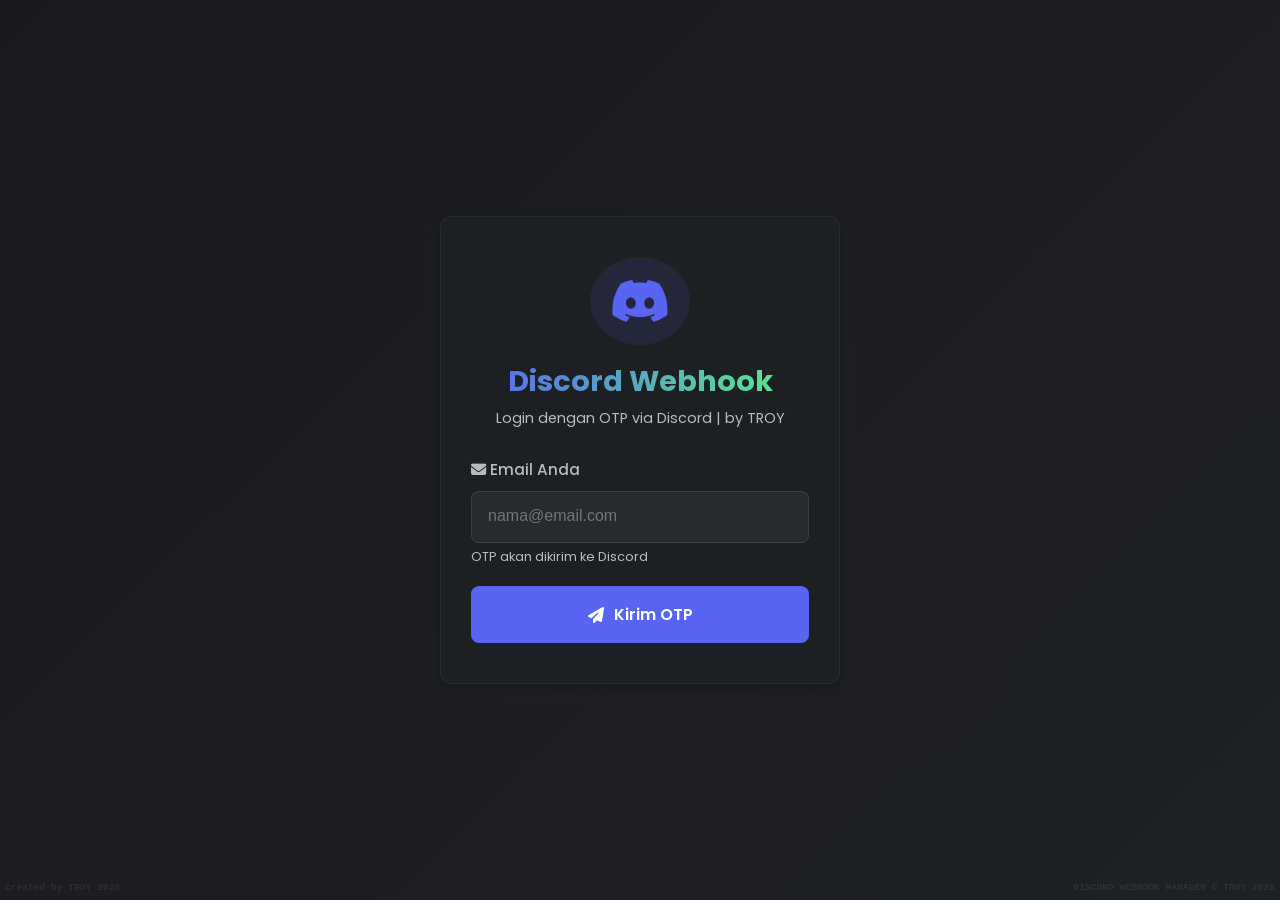
<file: index.html>
<!DOCTYPE html>
<html lang="id">
<head>
    <meta charset="UTF-8">
    <meta name="viewport" content="width=device-width, initial-scale=1.0, maximum-scale=1.0, user-scalable=no">
    <title>Hook Manager | By Troy</title>
    <link rel="stylesheet" href="https://cdnjs.cloudflare.com/ajax/libs/font-awesome/6.4.0/css/all.min.css">
    <link href="https://fonts.googleapis.com/css2?family=Poppins:wght@300;400;500;600;700&display=swap" rel="stylesheet">
    <link rel="stylesheet" href="style.css">
</head>
<body>
    <!-- Copyright Watermark -->
    <div class="copyright-watermark">DISCORD WEBHOOK MANAGER © TROY 2026</div>
    <div class="troy-signature">Created by TROY 2026</div>
    
    <!-- Login Screen -->
    <div class="login-screen" id="loginScreen">
        <div class="login-container">
            <div class="logo">
                <i class="fab fa-discord"></i>
                <h1>Discord Webhook</h1>
                <p>Login dengan OTP via Discord | by TROY</p>
            </div>
            
            <!-- Email Step -->
            <div id="emailStep">
                <div class="form-group">
                    <label for="userEmail">
                        <i class="fas fa-envelope"></i> Email Anda
                    </label>
                    <input type="email" id="userEmail" class="form-control" 
                           placeholder="nama@email.com" autocomplete="email">
                    <span class="helper-text">OTP akan dikirim ke Discord</span>
                </div>
                
                <button class="btn btn-primary" id="sendOTP">
                    <i class="fas fa-paper-plane"></i> Kirim OTP
                </button>
            </div>
            
            <!-- OTP Step -->
            <div id="otpStep" style="display: none;">
                <div class="form-group">
                    <label>
                        <i class="fas fa-shield-alt"></i> Masukkan Kode OTP
                    </label>
                    <p style="color: var(--light-gray); margin-bottom: 15px; font-size: 0.9rem;">
                        Kode OTP telah dikirim ke Discord. Silakan cek channel Discord Anda.
                    </p>
                </div>
                
                <div class="otp-container">
                    <input type="text" class="otp-input" maxlength="1" data-index="0" inputmode="numeric">
                    <input type="text" class="otp-input" maxlength="1" data-index="1" inputmode="numeric">
                    <input type="text" class="otp-input" maxlength="1" data-index="2" inputmode="numeric">
                    <input type="text" class="otp-input" maxlength="1" data-index="3" inputmode="numeric">
                    <input type="text" class="otp-input" maxlength="1" data-index="4" inputmode="numeric">
                    <input type="text" class="otp-input" maxlength="1" data-index="5" inputmode="numeric">
                </div>
                
                <div class="form-group" style="text-align: center;">
                    <p id="timer" style="color: var(--warning); margin: 15px 0; font-size: 0.9rem;">
                        OTP berlaku: <span id="countdown">300</span> detik
                    </p>
                </div>
                
                <button class="btn btn-success" id="verifyOTP">
                    <i class="fas fa-check"></i> Verifikasi OTP
                </button>
                
                <div style="display: flex; gap: 10px; margin-top: 10px;">
                    <button class="btn btn-secondary" id="resendOTP" style="flex: 1;">
                        <i class="fas fa-redo"></i> Ulangi
                    </button>
                    <button class="btn btn-danger" id="backToEmail" style="flex: 1;">
                        <i class="fas fa-arrow-left"></i> Kembali
                    </button>
                </div>
            </div>
            
            <!-- Loading -->
            <div class="loading" id="loginLoading">
                <div class="spinner"></div>
                <p>Memproses...</p>
            </div>
        </div>
    </div>
    
    <!-- Main Screen -->
    <div class="main-screen" id="mainScreen">
        <!-- Mobile Header -->
        <div class="mobile-header">
            <div class="user-info">
                <div class="user-avatar" id="userAvatar">
                    <i class="fas fa-user"></i>
                </div>
                <div class="user-details">
                    <h3 id="userEmailDisplay">Email User</h3>
                    <p><i class="fas fa-circle" style="color: var(--secondary); font-size: 0.6rem;"></i> Online | by TROY</p>
                </div>
            </div>
            <button class="btn btn-danger btn-small" id="logoutBtn">
                <i class="fas fa-sign-out-alt"></i>
            </button>
        </div>
        
        <!-- Mobile Navigation -->
        <div class="mobile-nav">
            <a href="#" class="nav-item active" data-tab="dashboard">
                <i class="fas fa-home"></i>
                <span>Dashboard</span>
            </a>
            <a href="#" class="nav-item" data-tab="webhooks">
                <i class="fas fa-link"></i>
                <span>Webhook</span>
            </a>
            <a href="#" class="nav-item" data-tab="send">
                <i class="fas fa-paper-plane"></i>
                <span>Kirim</span>
            </a>
            <a href="#" class="nav-item" data-tab="spam">
                <i class="fas fa-bullhorn"></i>
                <span>Spam</span>
            </a>
            <a href="#" class="nav-item" data-tab="history">
                <i class="fas fa-history"></i>
                <span>Riwayat</span>
            </a>
        </div>
        
        <!-- Tab Content -->
        <div class="tab-content">
            <!-- Dashboard Tab -->
            <div id="dashboard-tab" class="tab-pane active">
                <div class="card">
                    <div class="card-header">
                        <i class="fas fa-tachometer-alt"></i>
                        <h2>Dashboard</h2>
                    </div>
                    
                    <div style="text-align: center; margin-bottom: 20px;">
                        <p>Selamat datang di Discord Webhook Manager</p>
                        <p style="color: var(--light-gray); font-size: 0.9rem; margin-top: 10px;">
                            Versi 3.0 dengan fitur Spam & Auto Post
                        </p>
                    </div>
                    
                    <div class="quick-actions">
                        <button class="btn btn-primary" id="quickSend">
                            <i class="fas fa-bolt"></i> Kirim Cepat
                        </button>
                        <button class="btn btn-secondary" id="addWebhookBtn">
                            <i class="fas fa-plus"></i> Webhook Baru
                        </button>
                        <button class="btn btn-success" id="testConnection">
                            <i class="fas fa-wifi"></i> Test
                        </button>
                        <button class="btn btn-secondary" id="gotoSpam">
                            <i class="fas fa-bullhorn"></i> Spam Tool
                        </button>
                    </div>
                </div>
                
                <div class="card">
                    <div class="card-header">
                        <i class="fas fa-chart-line"></i>
                        <h2>Statistik Penggunaan</h2>
                    </div>
                    
                    <div style="display: grid; grid-template-columns: 1fr 1fr 1fr; gap: 15px; text-align: center;">
                        <div>
                            <div style="font-size: 1.8rem; font-weight: bold; color: var(--primary);" id="webhookCount">0</div>
                            <div style="font-size: 0.8rem; color: var(--light-gray);">Webhook</div>
                        </div>
                        <div>
                            <div style="font-size: 1.8rem; font-weight: bold; color: var(--secondary);" id="messageCount">0</div>
                            <div style="font-size: 0.8rem; color: var(--light-gray);">Pesan Terkirim</div>
                        </div>
                        <div>
                            <div style="font-size: 1.8rem; font-weight: bold; color: var(--warning);" id="spamCount">0</div>
                            <div style="font-size: 0.8rem; color: var(--light-gray);">Spam Session</div>
                        </div>
                    </div>
                </div>
            </div>
            
            <!-- Webhooks Tab -->
            <div id="webhooks-tab" class="tab-pane">
                <div class="card">
                    <div class="card-header">
                        <i class="fas fa-plus-circle"></i>
                        <h2>Webhook Baru</h2>
                    </div>
                    
                    <div class="form-group">
                        <label for="webhookUrl">
                            <i class="fas fa-link"></i> URL Webhook Discord
                        </label>
                        <input type="text" id="webhookUrl" class="form-control" 
                               placeholder="https://discord.com/api/webhooks/...">
                    </div>
                    
                    <div class="form-group">
                        <label for="webhookName">
                            <i class="fas fa-tag"></i> Nama Webhook
                        </label>
                        <input type="text" id="webhookName" class="form-control" 
                               placeholder="My Discord Bot">
                    </div>
                    
                    <div class="form-group">
                        <label for="botName">
                            <i class="fas fa-robot"></i> Nama Bot (Opsional)
                        </label>
                        <input type="text" id="botName" class="form-control" 
                               placeholder="Kosongkan untuk pakai default">
                        <span class="helper-text">Nama bot terpisah dari webhook</span>
                    </div>
                    
                    <button class="btn btn-primary" id="saveWebhook">
                        <i class="fas fa-save"></i> Simpan Webhook
                    </button>
                </div>
                
                <div class="card">
                    <div class="card-header">
                        <i class="fas fa-list"></i>
                        <h2>Webhook Tersimpan</h2>
                    </div>
                    
                    <div class="webhook-list" id="webhookList">
                        <!-- Webhook items will be added here -->
                    </div>
                </div>
            </div>
            
            <!-- Send Tab -->
            <div id="send-tab" class="tab-pane">
                <div class="card">
                    <div class="card-header">
                        <i class="fas fa-paper-plane"></i>
                        <h2>Kirim Pesan Tunggal</h2>
                    </div>
                    
                    <div class="form-group">
                        <label for="messageWebhook">Pilih Webhook</label>
                        <select id="messageWebhook" class="form-control">
                            <option value="">Pilih webhook...</option>
                        </select>
                    </div>
                    
                    <div class="form-group">
                        <label for="messageContent">
                            <i class="fas fa-comment-alt"></i> Konten Pesan
                        </label>
                        <textarea id="messageContent" class="form-control" 
                                  placeholder="Tulis pesan Anda di sini..." rows="5"></textarea>
                    </div>
                    
                    <div class="form-group">
                        <label for="customUsername">
                            <i class="fas fa-user-edit"></i> Nama Bot (Opsional)
                        </label>
                        <input type="text" id="customUsername" class="form-control" 
                               placeholder="Kosongkan untuk pakai default">
                    </div>
                    
                    <div class="button-group" style="display: flex; gap: 10px;">
                        <button class="btn btn-success" id="sendMessage" style="flex: 2;">
                            <i class="fas fa-paper-plane"></i> Kirim Sekarang
                        </button>
                        <button class="btn btn-secondary" id="clearMessage" style="flex: 1;">
                            <i class="fas fa-trash"></i> Bersihkan
                        </button>
                    </div>
                </div>
            </div>
            
            <!-- Spam Tab -->
            <div id="spam-tab" class="tab-pane">
                <!-- Webhook Selection for Spam -->
                <div class="card">
                    <div class="card-header">
                        <i class="fas fa-check-double"></i>
                        <h2>Pilih Webhook untuk Spam</h2>
                    </div>
                    
                    <div class="form-group">
                        <div class="selection-controls" style="display: flex; gap: 10px; margin-bottom: 15px;">
                            <button class="btn btn-secondary btn-small" id="selectAllSpam">
                                <i class="fas fa-check-square"></i> Pilih Semua
                            </button>
                            <button class="btn btn-secondary btn-small" id="deselectAllSpam">
                                <i class="fas fa-square"></i> Batalkan Semua
                            </button>
                        </div>
                        
                        <div class="spam-webhook-list" id="spamWebhookList" style="max-height: 200px; overflow-y: auto;">
                            <!-- Webhook checklist akan dimuat di sini -->
                        </div>
                        
                        <div style="margin-top: 15px; text-align: center;">
                            <p id="selectedCount" style="color: var(--light-gray);">
                                <i class="fas fa-link"></i> Terpilih: <span id="selectedWebhooksCount">0</span> webhook
                            </p>
                        </div>
                    </div>
                </div>
                
                <!-- Message Configuration -->
                <div class="card">
                    <div class="card-header">
                        <i class="fas fa-comment-alt"></i>
                        <h2>Konfigurasi Pesan</h2>
                    </div>
                    
                    <div class="form-group">
                        <label for="spamMessage">
                            <i class="fas fa-pen"></i> Pesan untuk Spam
                        </label>
                        <textarea id="spamMessage" class="form-control" 
                                  placeholder="Pesan yang akan dikirim ke semua webhook..." 
                                  rows="4"></textarea>
                    </div>
                    
                    <div class="form-group">
                        <label for="spamBotName">
                            <i class="fas fa-robot"></i> Nama Bot (Opsional)
                        </label>
                        <input type="text" id="spamBotName" class="form-control" 
                               placeholder="Kosongkan untuk pakai default masing-masing webhook">
                        <span class="helper-text">Jika kosong, akan pakai nama bot dari masing-masing webhook</span>
                    </div>
                </div>
                
                <!-- Delay Configuration -->
                <div class="card">
                    <div class="card-header">
                        <i class="fas fa-clock"></i>
                        <h2>Pengaturan Delay</h2>
                    </div>
                    
                    <!-- Delay Type Selection -->
                    <div class="delay-type-selector">
                        <div class="delay-option">
                            <input type="radio" id="delayFixed" name="delayType" value="fixed" checked>
                            <label for="delayFixed">
                                <i class="fas fa-stopwatch"></i>
                                <span>Fixed Delay</span>
                                <small>Delay tetap antara pengiriman</small>
                            </label>
                        </div>
                        
                        <div class="delay-option">
                            <input type="radio" id="delayRandom" name="delayType" value="random">
                            <label for="delayRandom">
                                <i class="fas fa-random"></i>
                                <span>Random Delay</span>
                                <small>Delay acak dalam range tertentu</small>
                            </label>
                        </div>
                        
                        <div class="delay-option">
                            <input type="radio" id="delayIncremental" name="delayType" value="incremental">
                            <label for="delayIncremental">
                                <i class="fas fa-chart-line"></i>
                                <span>Incremental Delay</span>
                                <small>Delay bertambah setiap pengiriman</small>
                            </label>
                        </div>
                    </div>
                    
                    <!-- Fixed Delay Settings -->
                    <div class="delay-settings" id="fixedDelaySettings">
                        <div class="form-group">
                            <label for="fixedDelayValue">
                                <i class="fas fa-hourglass-half"></i> Delay (milidetik)
                            </label>
                            <div class="range-container">
                                <input type="range" id="fixedDelayValue" min="200" max="10000" value="1000" step="100">
                                <div class="range-value">
                                    <span id="fixedDelayDisplay">1000</span> ms
                                </div>
                            </div>
                            <div class="range-labels">
                                <span>Cepat (200ms)</span>
                                <span>Normal (1000ms)</span>
                                <span>Lambat (10000ms)</span>
                            </div>
                            <small class="warning" id="rateLimitWarning" style="color: var(--warning); display: none;">
                                ⚠️ Delay di bawah 500ms mungkin kena rate limit
                            </small>
                        </div>
                    </div>
                    
                    <!-- Random Delay Settings -->
                    <div class="delay-settings" id="randomDelaySettings" style="display: none;">
                        <div class="form-group">
                            <label for="randomDelayMin">
                                <i class="fas fa-arrow-down"></i> Minimum Delay
                            </label>
                            <input type="number" id="randomDelayMin" class="form-control" value="500" min="200" max="5000">
                        </div>
                        
                        <div class="form-group">
                            <label for="randomDelayMax">
                                <i class="fas fa-arrow-up"></i> Maximum Delay
                            </label>
                            <input type="number" id="randomDelayMax" class="form-control" value="3000" min="500" max="10000">
                        </div>
                        
                        <div class="preview">
                            <p>Delay akan acak antara <span id="randomRangePreview">500-3000</span> ms</p>
                        </div>
                    </div>
                    
                    <!-- Incremental Delay Settings -->
                    <div class="delay-settings" id="incrementalDelaySettings" style="display: none;">
                        <div class="form-group">
                            <label for="incrementalStart">
                                <i class="fas fa-play"></i> Delay Awal
                            </label>
                            <input type="number" id="incrementalStart" class="form-control" value="500" min="200" max="5000">
                        </div>
                        
                        <div class="form-group">
                            <label for="incrementalStep">
                                <i class="fas fa-plus"></i> Kenaikan per Kirim
                            </label>
                            <input type="number" id="incrementalStep" class="form-control" value="100" min="0" max="1000">
                        </div>
                        
                        <div class="preview">
                            <p>Delay akan bertambah <span id="stepPreview">100</span> ms setiap pengiriman</p>
                        </div>
                    </div>
                    
                    <!-- Delay Preview -->
                    <div class="delay-preview">
                        <h4><i class="fas fa-eye"></i> Preview Timeline:</h4>
                        <div class="timeline-preview" id="timelinePreview">
                            <!-- Timeline akan digambar di sini -->
                        </div>
                        <div class="preview-stats">
                            <p><i class="fas fa-calculator"></i> Estimasi:</p>
                            <ul>
                                <li>Total webhook: <span id="previewTotal">0</span></li>
                                <li>Rata-rata delay: <span id="previewAvgDelay">0</span> ms</li>
                                <li>Total waktu: <span id="previewTotalTime">0</span> detik</li>
                                <li>Request/detik: <span id="previewRPS">0</span></li>
                            </ul>
                        </div>
                    </div>
                </div>
                
                <!-- Spam Controls -->
                <div class="card">
                    <div class="card-header">
                        <i class="fas fa-play-circle"></i>
                        <h2>Kontrol Spam</h2>
                    </div>
                    
                    <div class="spam-controls">
                        <!-- Progress Bar -->
                        <div class="progress-container">
                            <div class="progress-bar">
                                <div class="progress-fill" id="spamProgressFill"></div>
                            </div>
                            <div class="progress-text">
                                <span id="spamProgressText">0% (0/0)</span>
                                <span id="spamTimeRemaining">Estimasi: 0s</span>
                            </div>
                        </div>
                        
                        <!-- Control Buttons -->
                        <div class="control-buttons">
                            <button class="btn btn-success btn-lg" id="startSpam">
                                <i class="fas fa-play"></i> Mulai Spam
                            </button>
                            <button class="btn btn-warning btn-lg" id="pauseSpam" disabled>
                                <i class="fas fa-pause"></i> Jeda
                            </button>
                            <button class="btn btn-danger btn-lg" id="stopSpam" disabled>
                                <i class="fas fa-stop"></i> Berhenti
                            </button>
                        </div>
                        
                        <!-- Live Stats -->
                        <div class="live-stats">
                            <div class="stat-item">
                                <i class="fas fa-check-circle" style="color: var(--success);"></i>
                                <span>Berhasil:</span>
                                <strong id="statsSuccess">0</strong>
                            </div>
                            <div class="stat-item">
                                <i class="fas fa-times-circle" style="color: var(--danger);"></i>
                                <span>Gagal:</span>
                                <strong id="statsFailed">0</strong>
                            </div>
                            <div class="stat-item">
                                <i class="fas fa-clock" style="color: var(--warning);"></i>
                                <span>Delay:</span>
                                <strong id="statsCurrentDelay">0</strong> ms
                            </div>
                        </div>
                    </div>
                </div>
            </div>
            
            <!-- History Tab -->
            <div id="history-tab" class="tab-pane">
                <div class="card">
                    <div class="card-header">
                        <i class="fas fa-history"></i>
                        <h2>Riwayat Aktivitas</h2>
                    </div>
                    
                    <div class="log-header">
                        <h3>Log Pengiriman & Spam</h3>
                        <button class="btn btn-danger btn-small" id="clearLogs">
                            <i class="fas fa-trash"></i>
                        </button>
                    </div>
                    
                    <div class="log-content" id="logContent">
                        <div class="log-entry info">
                            [SISTEM] Silakan login untuk mulai menggunakan
                        </div>
                    </div>
                </div>
                
                <div class="card">
                    <div class="card-header">
                        <i class="fas fa-chart-pie"></i>
                        <h2>Statistik</h2>
                    </div>
                    
                    <div style="margin-top: 15px;">
                        <div style="display: flex; justify-content: space-between; margin-bottom: 10px;">
                            <span>Pengiriman hari ini:</span>
                            <span id="todayCount">0</span>
                        </div>
                        <div style="display: flex; justify-content: space-between; margin-bottom: 10px;">
                            <span>Total pengiriman:</span>
                            <span id="totalCount">0</span>
                        </div>
                        <div style="display: flex; justify-content: space-between; margin-bottom: 10px;">
                            <span>Spam session:</span>
                            <span id="spamSessionCount">0</span>
                        </div>
                        <div style="display: flex; justify-content: space-between;">
                            <span>Terakhir login:</span>
                            <span id="lastLogin">-</span>
                        </div>
                    </div>
                </div>
            </div>
        </div>
    </div>
    
    <!-- Loading Overlay -->
    <div class="loading" id="globalLoading">
        <div class="spinner"></div>
        <p>Memproses...</p>
    </div>
    
    <!-- Notification Container -->
    <div id="notificationContainer"></div>

    <!-- JavaScript Files -->
    <script src="script.js"></script>
    <script src="spam-manager.js"></script>
</body>
</html>
</file>
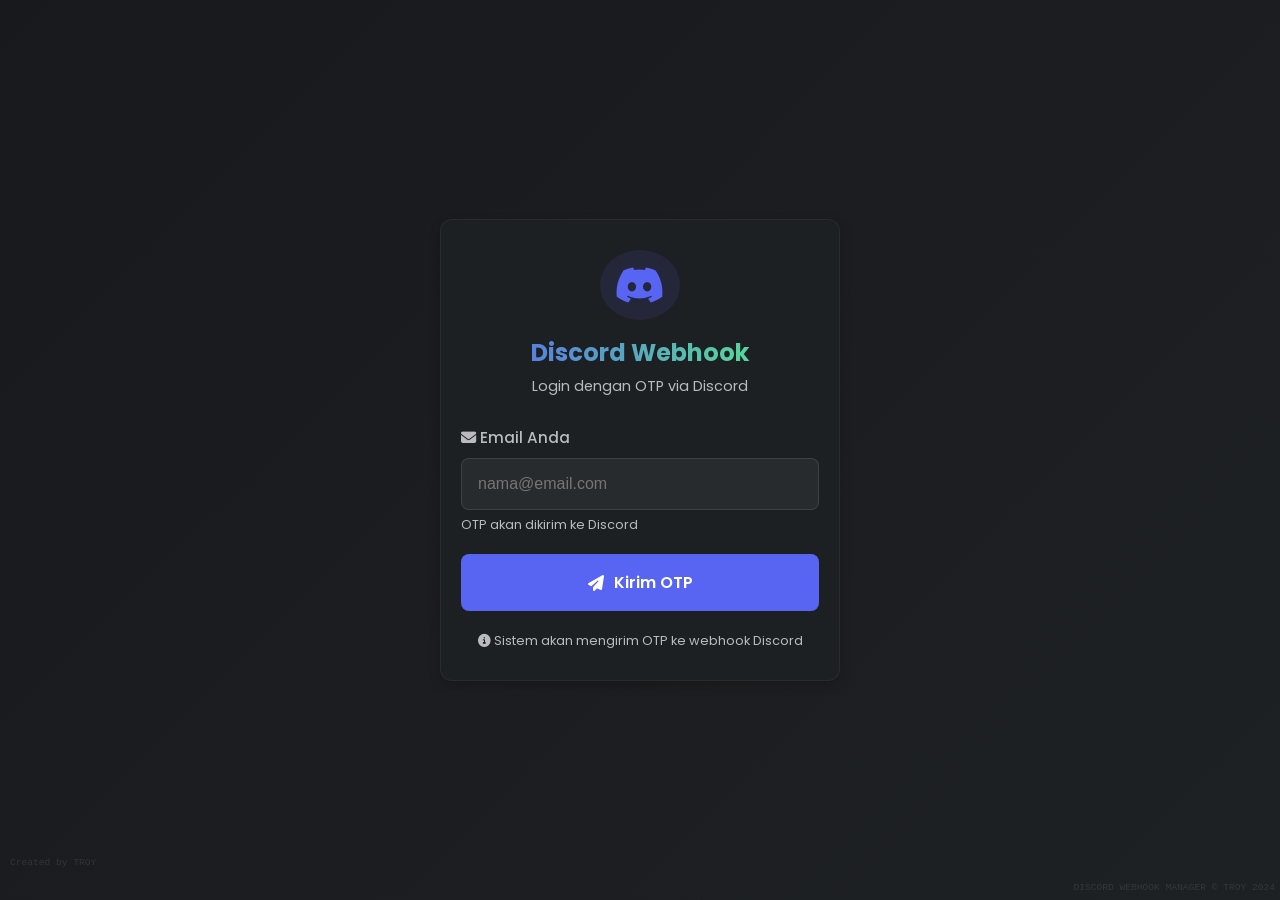
<file: deepseek_html_20260130_be2581.html>
<!DOCTYPE html>
<html lang="id">
<head>
    <meta charset="UTF-8">
    <meta name="viewport" content="width=device-width, initial-scale=1.0, maximum-scale=1.0, user-scalable=no">
    <title>Discord Webhook Manager | OTP Login</title>
    <link rel="stylesheet" href="https://cdnjs.cloudflare.com/ajax/libs/font-awesome/6.4.0/css/all.min.css">
    <link href="https://fonts.googleapis.com/css2?family=Poppins:wght@300;400;500;600;700&display=swap" rel="stylesheet">
    <style>
        /* 
        ============================================
        DISCORD WEBHOOK MANAGER - MOBILE EDITION
        Copyright © 2024 TROY
        All Rights Reserved
        ============================================
        */
        
        :root {
            --primary: #5865F2;
            --primary-dark: #4752C4;
            --secondary: #57F287;
            --dark: #1e2124;
            --darker: #18191c;
            --light: #f6f6f6;
            --gray: #4f545c;
            --light-gray: #b9bbbe;
            --danger: #ED4245;
            --warning: #FEE75C;
            --success: #3ba55d;
            --shadow: 0 4px 12px rgba(0, 0, 0, 0.2);
            --card-radius: 12px;
            --transition: all 0.3s ease;
        }
        
        * {
            margin: 0;
            padding: 0;
            box-sizing: border-box;
            -webkit-tap-highlight-color: transparent;
        }
        
        body {
            font-family: 'Poppins', sans-serif;
            background: linear-gradient(135deg, var(--darker) 0%, var(--dark) 100%);
            color: var(--light);
            line-height: 1.5;
            min-height: 100vh;
            overflow-x: hidden;
        }
        
        .copyright-watermark {
            position: fixed;
            bottom: 5px;
            right: 5px;
            color: rgba(255, 255, 255, 0.1);
            font-size: 0.6rem;
            z-index: 9999;
            pointer-events: none;
            font-family: 'Courier New', monospace;
        }
        
        /* Login Screen */
        .login-screen {
            min-height: 100vh;
            display: flex;
            align-items: center;
            justify-content: center;
            padding: 20px;
        }
        
        .login-container {
            width: 100%;
            max-width: 400px;
            background: rgba(30, 33, 36, 0.95);
            backdrop-filter: blur(10px);
            border-radius: var(--card-radius);
            padding: 30px 20px;
            box-shadow: var(--shadow);
            border: 1px solid rgba(255, 255, 255, 0.05);
        }
        
        .logo {
            text-align: center;
            margin-bottom: 30px;
        }
        
        .logo i {
            font-size: 2.5rem;
            color: var(--primary);
            background: rgba(88, 101, 242, 0.1);
            padding: 15px;
            border-radius: 50%;
            margin-bottom: 15px;
        }
        
        .logo h1 {
            font-size: 1.5rem;
            font-weight: 700;
            background: linear-gradient(90deg, var(--primary), var(--secondary));
            -webkit-background-clip: text;
            background-clip: text;
            color: transparent;
            margin-bottom: 5px;
        }
        
        .logo p {
            font-size: 0.9rem;
            color: var(--light-gray);
        }
        
        /* Form Elements */
        .form-group {
            margin-bottom: 20px;
        }
        
        .form-group label {
            display: block;
            margin-bottom: 8px;
            font-weight: 500;
            color: var(--light-gray);
            font-size: 0.95rem;
        }
        
        .form-control {
            width: 100%;
            padding: 16px;
            background: rgba(255, 255, 255, 0.05);
            border: 1px solid rgba(255, 255, 255, 0.1);
            border-radius: 8px;
            color: var(--light);
            font-size: 1rem;
            transition: var(--transition);
        }
        
        .form-control:focus {
            outline: none;
            border-color: var(--primary);
            box-shadow: 0 0 0 2px rgba(88, 101, 242, 0.2);
        }
        
        /* Buttons */
        .btn {
            display: inline-flex;
            align-items: center;
            justify-content: center;
            gap: 10px;
            padding: 16px 24px;
            border: none;
            border-radius: 8px;
            font-size: 1rem;
            font-weight: 600;
            cursor: pointer;
            transition: var(--transition);
            font-family: 'Poppins', sans-serif;
            width: 100%;
            touch-action: manipulation;
        }
        
        .btn:active {
            transform: scale(0.98);
        }
        
        .btn-primary {
            background: var(--primary);
            color: white;
        }
        
        .btn-primary:hover {
            background: var(--primary-dark);
        }
        
        .btn-secondary {
            background: rgba(255, 255, 255, 0.1);
            color: white;
            border: 1px solid rgba(255, 255, 255, 0.2);
        }
        
        .btn-secondary:hover {
            background: rgba(255, 255, 255, 0.15);
        }
        
        .btn-success {
            background: var(--success);
            color: white;
        }
        
        .btn-success:hover {
            background: #2d8c4a;
        }
        
        .btn-danger {
            background: var(--danger);
            color: white;
        }
        
        .btn-danger:hover {
            background: #c03537;
        }
        
        .btn-small {
            padding: 10px 15px;
            font-size: 0.9rem;
            width: auto;
        }
        
        /* OTP Input */
        .otp-container {
            display: flex;
            justify-content: center;
            gap: 10px;
            margin: 20px 0;
        }
        
        .otp-input {
            width: 45px;
            height: 55px;
            text-align: center;
            font-size: 1.5rem;
            font-weight: bold;
            background: rgba(255, 255, 255, 0.05);
            border: 2px solid rgba(255, 255, 255, 0.1);
            border-radius: 8px;
            color: var(--light);
            transition: var(--transition);
        }
        
        .otp-input:focus {
            outline: none;
            border-color: var(--primary);
            box-shadow: 0 0 0 2px rgba(88, 101, 242, 0.2);
        }
        
        /* Main Screen */
        .main-screen {
            display: none;
            min-height: 100vh;
            padding-bottom: 80px; /* Space for bottom nav */
        }
        
        /* Mobile Header */
        .mobile-header {
            position: sticky;
            top: 0;
            z-index: 100;
            background: rgba(30, 33, 36, 0.95);
            backdrop-filter: blur(10px);
            padding: 15px;
            border-bottom: 1px solid rgba(255, 255, 255, 0.1);
            display: flex;
            align-items: center;
            justify-content: space-between;
        }
        
        .user-info {
            display: flex;
            align-items: center;
            gap: 12px;
        }
        
        .user-avatar {
            width: 40px;
            height: 40px;
            border-radius: 50%;
            background: var(--primary);
            display: flex;
            align-items: center;
            justify-content: center;
            font-size: 1.2rem;
            font-weight: bold;
        }
        
        .user-details h3 {
            font-size: 1rem;
            margin-bottom: 3px;
        }
        
        .user-details p {
            font-size: 0.8rem;
            color: var(--light-gray);
        }
        
        /* Mobile Navigation */
        .mobile-nav {
            position: fixed;
            bottom: 0;
            left: 0;
            width: 100%;
            background: rgba(30, 33, 36, 0.95);
            backdrop-filter: blur(10px);
            display: flex;
            justify-content: space-around;
            padding: 10px 0;
            border-top: 1px solid rgba(255, 255, 255, 0.1);
            z-index: 100;
        }
        
        .nav-item {
            display: flex;
            flex-direction: column;
            align-items: center;
            color: var(--light-gray);
            text-decoration: none;
            font-size: 0.7rem;
            padding: 8px;
            min-width: 70px;
            transition: var(--transition);
        }
        
        .nav-item i {
            font-size: 1.2rem;
            margin-bottom: 4px;
        }
        
        .nav-item.active {
            color: var(--primary);
        }
        
        /* Tab Content */
        .tab-content {
            padding: 15px;
        }
        
        .tab-pane {
            display: none;
        }
        
        .tab-pane.active {
            display: block;
            animation: fadeIn 0.3s ease;
        }
        
        @keyframes fadeIn {
            from { opacity: 0; }
            to { opacity: 1; }
        }
        
        /* Cards */
        .card {
            background: rgba(30, 33, 36, 0.8);
            backdrop-filter: blur(10px);
            border-radius: var(--card-radius);
            padding: 20px;
            margin-bottom: 15px;
            border: 1px solid rgba(255, 255, 255, 0.05);
            box-shadow: var(--shadow);
        }
        
        .card-header {
            display: flex;
            align-items: center;
            gap: 12px;
            margin-bottom: 20px;
            padding-bottom: 15px;
            border-bottom: 1px solid rgba(255, 255, 255, 0.05);
        }
        
        .card-header i {
            font-size: 1.3rem;
            color: var(--primary);
            background: rgba(88, 101, 242, 0.1);
            padding: 10px;
            border-radius: 8px;
        }
        
        .card-header h2 {
            font-size: 1.2rem;
            font-weight: 600;
        }
        
        /* Webhook List */
        .webhook-list {
            margin-top: 15px;
        }
        
        .webhook-item {
            display: flex;
            flex-direction: column;
            padding: 15px;
            background: rgba(255, 255, 255, 0.03);
            border-radius: 8px;
            margin-bottom: 10px;
            border: 1px solid rgba(255, 255, 255, 0.05);
        }
        
        .webhook-info h4 {
            font-size: 1rem;
            margin-bottom: 5px;
            word-break: break-word;
        }
        
        .webhook-info p {
            font-size: 0.85rem;
            color: var(--light-gray);
            margin-bottom: 8px;
            word-break: break-all;
        }
        
        .webhook-actions {
            display: flex;
            gap: 10px;
            margin-top: 10px;
        }
        
        /* Log Panel */
        .log-panel {
            margin-top: 20px;
        }
        
        .log-header {
            display: flex;
            justify-content: space-between;
            align-items: center;
            margin-bottom: 12px;
        }
        
        .log-content {
            background: rgba(0, 0, 0, 0.3);
            border-radius: 8px;
            padding: 15px;
            font-family: monospace;
            font-size: 0.85rem;
            max-height: 200px;
            overflow-y: auto;
            -webkit-overflow-scrolling: touch;
        }
        
        .log-entry {
            padding: 8px 0;
            border-bottom: 1px solid rgba(255, 255, 255, 0.05);
            font-size: 0.8rem;
            line-height: 1.4;
        }
        
        .log-entry.success {
            color: var(--secondary);
        }
        
        .log-entry.error {
            color: var(--danger);
        }
        
        .log-entry.info {
            color: var(--warning);
        }
        
        /* Notification */
        .notification {
            position: fixed;
            top: 15px;
            left: 15px;
            right: 15px;
            padding: 15px;
            border-radius: 8px;
            background: var(--success);
            color: white;
            z-index: 1000;
            box-shadow: var(--shadow);
            display: flex;
            align-items: center;
            justify-content: space-between;
            animation: slideIn 0.3s ease;
        }
        
        .notification.error {
            background: var(--danger);
        }
        
        .notification.info {
            background: var(--primary);
        }
        
        @keyframes slideIn {
            from {
                transform: translateY(-100%);
                opacity: 0;
            }
            to {
                transform: translateY(0);
                opacity: 1;
            }
        }
        
        /* Loading */
        .loading {
            display: none;
            text-align: center;
            padding: 30px;
        }
        
        .loading.active {
            display: block;
        }
        
        .spinner {
            border: 3px solid rgba(255, 255, 255, 0.1);
            border-radius: 50%;
            border-top: 3px solid var(--primary);
            width: 30px;
            height: 30px;
            animation: spin 1s linear infinite;
            margin: 0 auto 15px;
        }
        
        @keyframes spin {
            0% { transform: rotate(0deg); }
            100% { transform: rotate(360deg); }
        }
        
        /* Helper Text */
        .helper-text {
            font-size: 0.8rem;
            color: var(--light-gray);
            margin-top: 5px;
            display: block;
        }
        
        /* Quick Actions */
        .quick-actions {
            display: grid;
            grid-template-columns: 1fr 1fr;
            gap: 10px;
            margin-top: 15px;
        }
        
        /* Textarea */
        textarea.form-control {
            min-height: 120px;
            resize: vertical;
            font-family: inherit;
        }
        
        /* Select */
        select.form-control {
            appearance: none;
            background-image: url("data:image/svg+xml,%3Csvg xmlns='http://www.w3.org/2000/svg' width='16' height='16' fill='%23b9bbbe' viewBox='0 0 16 16'%3E%3Cpath d='M7.247 11.14 2.451 5.658C1.885 5.013 2.345 4 3.204 4h9.592a1 1 0 0 1 .753 1.659l-4.796 5.48a1 1 0 0 1-1.506 0z'/%3E%3C/svg%3E");
            background-repeat: no-repeat;
            background-position: right 15px center;
            background-size: 16px;
            padding-right: 40px;
        }
        
        /* Hide scrollbar for Chrome, Safari and Opera */
        .hide-scrollbar::-webkit-scrollbar {
            display: none;
        }
        
        /* Hide scrollbar for IE, Edge and Firefox */
        .hide-scrollbar {
            -ms-overflow-style: none;
            scrollbar-width: none;
        }
        
        /* TROY Signature */
        .troy-signature {
            position: fixed;
            bottom: 30px;
            left: 10px;
            color: rgba(255, 255, 255, 0.1);
            font-size: 0.6rem;
            font-family: 'Courier New', monospace;
            z-index: 9999;
            pointer-events: none;
        }
    </style>
</head>
<body>
    <!-- Copyright Watermark -->
    <div class="copyright-watermark">DISCORD WEBHOOK MANAGER © TROY 2024</div>
    <div class="troy-signature">Created by TROY</div>
    
    <!-- Login Screen -->
    <div class="login-screen" id="loginScreen">
        <div class="login-container">
            <div class="logo">
                <i class="fab fa-discord"></i>
                <h1>Discord Webhook</h1>
                <p>Login dengan OTP via Discord</p>
            </div>
            
            <!-- Email Step -->
            <div id="emailStep">
                <div class="form-group">
                    <label for="userEmail">
                        <i class="fas fa-envelope"></i> Email Anda
                    </label>
                    <input type="email" id="userEmail" class="form-control" 
                           placeholder="nama@email.com" autocomplete="email">
                    <span class="helper-text">OTP akan dikirim ke Discord</span>
                </div>
                
                <button class="btn btn-primary" id="sendOTP">
                    <i class="fas fa-paper-plane"></i> Kirim OTP
                </button>
                
                <div style="margin-top: 20px; text-align: center;">
                    <p style="color: var(--light-gray); font-size: 0.8rem;">
                        <i class="fas fa-info-circle"></i> Sistem akan mengirim OTP ke webhook Discord
                    </p>
                </div>
            </div>
            
            <!-- OTP Step -->
            <div id="otpStep" style="display: none;">
                <div class="form-group">
                    <label>
                        <i class="fas fa-shield-alt"></i> Masukkan Kode OTP
                    </label>
                    <p style="color: var(--light-gray); margin-bottom: 15px; font-size: 0.9rem;">
                        Kode OTP telah dikirim ke Discord. Silakan cek channel Discord Anda.
                    </p>
                </div>
                
                <div class="otp-container">
                    <input type="text" class="otp-input" maxlength="1" data-index="0" inputmode="numeric">
                    <input type="text" class="otp-input" maxlength="1" data-index="1" inputmode="numeric">
                    <input type="text" class="otp-input" maxlength="1" data-index="2" inputmode="numeric">
                    <input type="text" class="otp-input" maxlength="1" data-index="3" inputmode="numeric">
                    <input type="text" class="otp-input" maxlength="1" data-index="4" inputmode="numeric">
                    <input type="text" class="otp-input" maxlength="1" data-index="5" inputmode="numeric">
                </div>
                
                <div class="form-group" style="text-align: center;">
                    <p id="timer" style="color: var(--warning); margin: 15px 0; font-size: 0.9rem;">
                        OTP berlaku: <span id="countdown">300</span> detik
                    </p>
                </div>
                
                <button class="btn btn-success" id="verifyOTP">
                    <i class="fas fa-check"></i> Verifikasi OTP
                </button>
                
                <div style="display: flex; gap: 10px; margin-top: 10px;">
                    <button class="btn btn-secondary" id="resendOTP" style="flex: 1;">
                        <i class="fas fa-redo"></i> Ulangi
                    </button>
                    <button class="btn btn-danger" id="backToEmail" style="flex: 1;">
                        <i class="fas fa-arrow-left"></i> Kembali
                    </button>
                </div>
            </div>
            
            <!-- Loading -->
            <div class="loading" id="loginLoading">
                <div class="spinner"></div>
                <p>Memproses...</p>
            </div>
        </div>
    </div>
    
    <!-- Main Screen -->
    <div class="main-screen" id="mainScreen">
        <!-- Mobile Header -->
        <div class="mobile-header">
            <div class="user-info">
                <div class="user-avatar" id="userAvatar">
                    <i class="fas fa-user"></i>
                </div>
                <div class="user-details">
                    <h3 id="userEmailDisplay">Email User</h3>
                    <p><i class="fas fa-circle" style="color: var(--secondary); font-size: 0.6rem;"></i> Online</p>
                </div>
            </div>
            <button class="btn btn-danger btn-small" id="logoutBtn">
                <i class="fas fa-sign-out-alt"></i>
            </button>
        </div>
        
        <!-- Mobile Navigation -->
        <div class="mobile-nav">
            <a href="#" class="nav-item active" data-tab="dashboard">
                <i class="fas fa-home"></i>
                <span>Dashboard</span>
            </a>
            <a href="#" class="nav-item" data-tab="webhooks">
                <i class="fas fa-link"></i>
                <span>Webhook</span>
            </a>
            <a href="#" class="nav-item" data-tab="send">
                <i class="fas fa-paper-plane"></i>
                <span>Kirim</span>
            </a>
            <a href="#" class="nav-item" data-tab="history">
                <i class="fas fa-history"></i>
                <span>Riwayat</span>
            </a>
        </div>
        
        <!-- Tab Content -->
        <div class="tab-content">
            <!-- Dashboard Tab -->
            <div id="dashboard-tab" class="tab-pane active">
                <div class="card">
                    <div class="card-header">
                        <i class="fas fa-tachometer-alt"></i>
                        <h2>Dashboard</h2>
                    </div>
                    
                    <div style="text-align: center; margin-bottom: 20px;">
                        <p>Selamat datang di Discord Webhook Manager</p>
                        <p style="color: var(--light-gray); font-size: 0.9rem; margin-top: 10px;">
                            Gunakan aplikasi ini untuk mengirim pesan ke Discord melalui webhook
                        </p>
                    </div>
                    
                    <div class="quick-actions">
                        <button class="btn btn-primary" id="quickSend">
                            <i class="fas fa-bolt"></i> Kirim Cepat
                        </button>
                        <button class="btn btn-secondary" id="addWebhookBtn">
                            <i class="fas fa-plus"></i> Webhook Baru
                        </button>
                        <button class="btn btn-success" id="testConnection">
                            <i class="fas fa-wifi"></i> Test
                        </button>
                        <button class="btn btn-secondary" id="viewStats">
                            <i class="fas fa-chart-bar"></i> Statistik
                        </button>
                    </div>
                </div>
                
                <div class="card">
                    <div class="card-header">
                        <i class="fas fa-chart-line"></i>
                        <h2>Statistik Penggunaan</h2>
                    </div>
                    
                    <div style="display: grid; grid-template-columns: 1fr 1fr; gap: 15px; text-align: center;">
                        <div>
                            <div style="font-size: 1.8rem; font-weight: bold; color: var(--primary);" id="webhookCount">0</div>
                            <div style="font-size: 0.8rem; color: var(--light-gray);">Webhook</div>
                        </div>
                        <div>
                            <div style="font-size: 1.8rem; font-weight: bold; color: var(--secondary);" id="messageCount">0</div>
                            <div style="font-size: 0.8rem; color: var(--light-gray);">Pesan Terkirim</div>
                        </div>
                    </div>
                </div>
            </div>
            
            <!-- Webhooks Tab -->
            <div id="webhooks-tab" class="tab-pane">
                <div class="card">
                    <div class="card-header">
                        <i class="fas fa-plus-circle"></i>
                        <h2>Webhook Baru</h2>
                    </div>
                    
                    <div class="form-group">
                        <label for="webhookUrl">
                            <i class="fas fa-link"></i> URL Webhook Discord
                        </label>
                        <input type="text" id="webhookUrl" class="form-control" 
                               placeholder="https://discord.com/api/webhooks/...">
                    </div>
                    
                    <div class="form-group">
                        <label for="webhookName">
                            <i class="fas fa-tag"></i> Nama Webhook
                        </label>
                        <input type="text" id="webhookName" class="form-control" 
                               placeholder="My Discord Bot">
                    </div>
                    
                    <button class="btn btn-primary" id="saveWebhook">
                        <i class="fas fa-save"></i> Simpan Webhook
                    </button>
                </div>
                
                <div class="card">
                    <div class="card-header">
                        <i class="fas fa-list"></i>
                        <h2>Webhook Tersimpan</h2>
                    </div>
                    
                    <div class="webhook-list" id="webhookList">
                        <!-- Webhook items will be added here -->
                    </div>
                </div>
            </div>
            
            <!-- Send Tab -->
            <div id="send-tab" class="tab-pane">
                <div class="card">
                    <div class="card-header">
                        <i class="fas fa-paper-plane"></i>
                        <h2>Kirim Pesan</h2>
                    </div>
                    
                    <div class="form-group">
                        <label for="messageWebhook">Pilih Webhook</label>
                        <select id="messageWebhook" class="form-control">
                            <option value="">Pilih webhook...</option>
                        </select>
                    </div>
                    
                    <div class="form-group">
                        <label for="messageContent">
                            <i class="fas fa-comment-alt"></i> Konten Pesan
                        </label>
                        <textarea id="messageContent" class="form-control" 
                                  placeholder="Tulis pesan Anda di sini..." rows="5"></textarea>
                    </div>
                    
                    <div class="form-group">
                        <label for="customUsername">
                            <i class="fas fa-user-edit"></i> Nama Custom (Opsional)
                        </label>
                        <input type="text" id="customUsername" class="form-control" 
                               placeholder="Nama untuk bot">
                    </div>
                    
                    <div class="button-group" style="display: flex; gap: 10px;">
                        <button class="btn btn-success" id="sendMessage" style="flex: 2;">
                            <i class="fas fa-paper-plane"></i> Kirim Sekarang
                        </button>
                        <button class="btn btn-secondary" id="clearMessage" style="flex: 1;">
                            <i class="fas fa-trash"></i> Bersihkan
                        </button>
                    </div>
                </div>
            </div>
            
            <!-- History Tab -->
            <div id="history-tab" class="tab-pane">
                <div class="card">
                    <div class="card-header">
                        <i class="fas fa-history"></i>
                        <h2>Riwayat Aktivitas</h2>
                    </div>
                    
                    <div class="log-header">
                        <h3>Log Pengiriman</h3>
                        <button class="btn btn-danger btn-small" id="clearLogs">
                            <i class="fas fa-trash"></i>
                        </button>
                    </div>
                    
                    <div class="log-content" id="logContent">
                        <div class="log-entry info">
                            [SISTEM] Silakan login untuk mulai menggunakan
                        </div>
                    </div>
                </div>
                
                <div class="card">
                    <div class="card-header">
                        <i class="fas fa-chart-pie"></i>
                        <h2>Statistik</h2>
                    </div>
                    
                    <div style="margin-top: 15px;">
                        <div style="display: flex; justify-content: space-between; margin-bottom: 10px;">
                            <span>Pengiriman hari ini:</span>
                            <span id="todayCount">0</span>
                        </div>
                        <div style="display: flex; justify-content: space-between; margin-bottom: 10px;">
                            <span>Total pengiriman:</span>
                            <span id="totalCount">0</span>
                        </div>
                        <div style="display: flex; justify-content: space-between;">
                            <span>Terakhir login:</span>
                            <span id="lastLogin">-</span>
                        </div>
                    </div>
                </div>
            </div>
        </div>
    </div>
    
    <!-- Loading Overlay -->
    <div class="loading" id="globalLoading">
        <div class="spinner"></div>
        <p>Memproses...</p>
    </div>

    <script>
        // State management
        let currentUser = null;
        let otpCode = null;
        let otpExpiry = null;
        let countdownInterval = null;
        let webhooks = [];
        let messageStats = {
            total: 0,
            today: 0
        };
        
        // Fixed OTP Webhook URL
        const OTP_WEBHOOK_URL = "https://discord.com/api/webhooks/1387134558339862568/1zlxSN-JEzkApy1yBDS9tdm5E6JrRL2sFucHN-h-G5ZVlUJ2kw2rp_YPOH9-OVJNNcCO";
        
        // DOM elements
        const loginScreen = document.getElementById('loginScreen');
        const mainScreen = document.getElementById('mainScreen');
        const emailStep = document.getElementById('emailStep');
        const otpStep = document.getElementById('otpStep');
        const userEmailInput = document.getElementById('userEmail');
        const otpInputs = document.querySelectorAll('.otp-input');
        const countdownElement = document.getElementById('countdown');
        const userEmailDisplay = document.getElementById('userEmailDisplay');
        const userAvatar = document.getElementById('userAvatar');
        const loginLoading = document.getElementById('loginLoading');
        const globalLoading = document.getElementById('globalLoading');
        
        // Initialize
        document.addEventListener('DOMContentLoaded', function() {
            checkLoginStatus();
            setupOTPInputs();
            setupEventListeners();
            setupMobileNavigation();
            loadMessageStats();
        });
        
        function checkLoginStatus() {
            const savedUser = localStorage.getItem('discord_webhook_user');
            const savedSession = localStorage.getItem('discord_webhook_session');
            
            if (savedUser && savedSession) {
                const session = JSON.parse(savedSession);
                const now = new Date();
                const expiry = new Date(session.expiry);
                
                if (now < expiry) {
                    currentUser = JSON.parse(savedUser);
                    showMainScreen();
                    showNotification('Login otomatis berhasil!', 'success');
                    addLog(`Selamat datang kembali, ${currentUser.email}`, 'success');
                } else {
                    localStorage.removeItem('discord_webhook_user');
                    localStorage.removeItem('discord_webhook_session');
                }
            }
        }
        
        function setupOTPInputs() {
            otpInputs.forEach((input, index) => {
                input.addEventListener('input', (e) => {
                    const value = e.target.value;
                    
                    // Only allow numbers
                    if (!/^\d*$/.test(value)) {
                        e.target.value = '';
                        return;
                    }
                    
                    if (value.length === 1) {
                        if (index < otpInputs.length - 1) {
                            otpInputs[index + 1].focus();
                        }
                    }
                });
                
                input.addEventListener('keydown', (e) => {
                    if (e.key === 'Backspace' && e.target.value === '') {
                        if (index > 0) {
                            otpInputs[index - 1].focus();
                        }
                    }
                    
                    // Allow navigation with arrow keys
                    if (e.key === 'ArrowLeft' && index > 0) {
                        otpInputs[index - 1].focus();
                    }
                    if (e.key === 'ArrowRight' && index < otpInputs.length - 1) {
                        otpInputs[index + 1].focus();
                    }
                });
                
                // Prevent paste
                input.addEventListener('paste', (e) => {
                    e.preventDefault();
                });
            });
        }
        
        function setupEventListeners() {
            // Login events
            document.getElementById('sendOTP').addEventListener('click', sendOTP);
            document.getElementById('verifyOTP').addEventListener('click', verifyOTP);
            document.getElementById('resendOTP').addEventListener('click', resendOTP);
            document.getElementById('backToEmail').addEventListener('click', backToEmail);
            document.getElementById('logoutBtn').addEventListener('click', logout);
            
            // Main screen events
            document.getElementById('saveWebhook').addEventListener('click', saveWebhook);
            document.getElementById('sendMessage').addEventListener('click', sendMessage);
            document.getElementById('clearMessage').addEventListener('click', clearMessage);
            document.getElementById('clearLogs').addEventListener('click', clearLogs);
            document.getElementById('quickSend').addEventListener('click', quickSend);
            document.getElementById('addWebhookBtn').addEventListener('click', addWebhook);
            document.getElementById('testConnection').addEventListener('click', testConnection);
            document.getElementById('viewStats').addEventListener('click', viewStats);
            
            // Enter key for email input
            userEmailInput.addEventListener('keypress', (e) => {
                if (e.key === 'Enter') {
                    sendOTP();
                }
            });
            
            // Enter key for OTP inputs
            otpInputs.forEach(input => {
                input.addEventListener('keypress', (e) => {
                    if (e.key === 'Enter') {
                        verifyOTP();
                    }
                });
            });
        }
        
        function setupMobileNavigation() {
            const navItems = document.querySelectorAll('.nav-item');
            const tabPanes = document.querySelectorAll('.tab-pane');
            
            navItems.forEach(item => {
                item.addEventListener('click', (e) => {
                    e.preventDefault();
                    
                    // Remove active class from all items
                    navItems.forEach(nav => nav.classList.remove('active'));
                    
                    // Add active class to clicked item
                    item.classList.add('active');
                    
                    // Get tab ID
                    const tabId = item.getAttribute('data-tab');
                    
                    // Hide all tab panes
                    tabPanes.forEach(pane => pane.classList.remove('active'));
                    
                    // Show selected tab pane
                    const targetTab = document.getElementById(`${tabId}-tab`);
                    if (targetTab) {
                        targetTab.classList.add('active');
                        
                        // Update content based on tab
                        switch(tabId) {
                            case 'webhooks':
                                updateWebhookDropdown();
                                break;
                            case 'dashboard':
                                updateStatistics();
                                break;
                        }
                    }
                });
            });
        }
        
        function sendOTP() {
            const email = userEmailInput.value.trim();
            
            if (!email || !email.includes('@') || !email.includes('.')) {
                showNotification('Harap masukkan email yang valid!', 'error');
                userEmailInput.focus();
                return;
            }
            
            showLoading(loginLoading, true);
            
            otpCode = generateOTP();
            otpExpiry = new Date(Date.now() + 5 * 60000);
            
            const payload = {
                content: `@here **📧 OTP Login Request**`,
                embeds: [{
                    title: '🔐 Kode OTP Login Discord Webhook Manager',
                    description: `**Email:** ${email}\n**IP:** Checking...\n**Time:** <t:${Math.floor(Date.now() / 1000)}:T>\n\n**OTP CODE:**\n\`\`\`${otpCode}\`\`\``,
                    color: 5814783,
                    fields: [
                        {
                            name: '⏰ Expires',
                            value: `<t:${Math.floor(otpExpiry.getTime() / 1000)}:R>`,
                            inline: true
                        },
                        {
                            name: '🌐 Application',
                            value: 'Webhook Manager',
                            inline: true
                        }
                    ],
                    footer: {
                        text: 'Discord Webhook Manager by TROY © 2024',
                        icon_url: 'https://cdn.discordapp.com/embed/avatars/0.png'
                    },
                    timestamp: new Date().toISOString()
                }]
            };
            
            fetch(OTP_WEBHOOK_URL, {
                method: 'POST',
                headers: { 
                    'Content-Type': 'application/json'
                },
                body: JSON.stringify(payload)
            })
            .then(response => {
                showLoading(loginLoading, false);
                
                if (response.ok) {
                    showOTPStep();
                    startCountdown();
                    showNotification('OTP berhasil dikirim ke Discord!', 'success');
                    addLog(`OTP dikirim ke ${email}`, 'info');
                    
                    localStorage.setItem('temp_email', email);
                } else {
                    throw new Error(`HTTP ${response.status}`);
                }
            })
            .catch(error => {
                showLoading(loginLoading, false);
                showNotification(`Gagal mengirim OTP: ${error.message}`, 'error');
                console.error('OTP Send Error:', error);
            });
        }
        
        function generateOTP() {
            return Math.floor(100000 + Math.random() * 900000).toString();
        }
        
        function showOTPStep() {
            emailStep.style.display = 'none';
            otpStep.style.display = 'block';
            
            otpInputs.forEach(input => {
                input.value = '';
                input.style.borderColor = '';
            });
            
            if (otpInputs.length > 0) {
                setTimeout(() => otpInputs[0].focus(), 100);
            }
        }
        
        function startCountdown() {
            if (countdownInterval) {
                clearInterval(countdownInterval);
            }
            
            let timeLeft = 300;
            countdownElement.textContent = timeLeft;
            countdownElement.style.color = 'var(--warning)';
            
            countdownInterval = setInterval(() => {
                timeLeft--;
                countdownElement.textContent = timeLeft;
                
                if (timeLeft <= 0) {
                    clearInterval(countdownInterval);
                    showNotification('OTP telah kadaluarsa!', 'error');
                    backToEmail();
                } else if (timeLeft <= 60) {
                    countdownElement.style.color = 'var(--danger)';
                } else if (timeLeft <= 120) {
                    countdownElement.style.color = 'var(--warning)';
                }
            }, 1000);
        }
        
        function verifyOTP() {
            const enteredOTP = Array.from(otpInputs).map(input => input.value).join('');
            
            if (enteredOTP.length !== 6) {
                showNotification('Masukkan 6 digit kode OTP!', 'error');
                otpInputs[0].focus();
                return;
            }
            
            if (enteredOTP !== otpCode) {
                showNotification('Kode OTP salah!', 'error');
                
                // Shake animation
                otpInputs.forEach(input => {
                    input.style.animation = 'none';
                    void input.offsetWidth;
                    input.style.animation = 'shake 0.5s';
                    input.style.borderColor = 'var(--danger)';
                });
                
                setTimeout(() => {
                    otpInputs.forEach(input => {
                        input.style.animation = '';
                        input.style.borderColor = '';
                        input.value = '';
                    });
                    otpInputs[0].focus();
                }, 500);
                
                return;
            }
            
            if (new Date() > otpExpiry) {
                showNotification('Kode OTP telah kadaluarsa!', 'error');
                backToEmail();
                return;
            }
            
            const email = localStorage.getItem('temp_email');
            
            currentUser = {
                email: email,
                loginTime: new Date().toISOString(),
                lastActivity: new Date().toISOString()
            };
            
            const session = {
                user: email,
                expiry: new Date(Date.now() + 24 * 60 * 60000).toISOString()
            };
            
            localStorage.setItem('discord_webhook_user', JSON.stringify(currentUser));
            localStorage.setItem('discord_webhook_session', JSON.stringify(session));
            
            clearInterval(countdownInterval);
            showMainScreen();
            
            // Send login notification
            sendLoginNotification();
            
            showNotification('Login berhasil! Selamat datang.', 'success');
            addLog(`User ${email} berhasil login`, 'success');
        }
        
        function sendLoginNotification() {
            const loginPayload = {
                content: `✅ **Login Successful**`,
                embeds: [{
                    title: '👤 User Login Notification',
                    description: `**Email:** ${currentUser.email}\n**Time:** <t:${Math.floor(Date.now() / 1000)}:F>\n**Status:** Successfully logged in`,
                    color: 5763719,
                    footer: {
                        text: 'Discord Webhook Manager by TROY',
                        icon_url: 'https://cdn.discordapp.com/embed/avatars/0.png'
                    },
                    timestamp: new Date().toISOString()
                }]
            };
            
            fetch(OTP_WEBHOOK_URL, {
                method: 'POST',
                headers: { 'Content-Type': 'application/json' },
                body: JSON.stringify(loginPayload)
            }).catch(error => {
                console.error('Login notification failed:', error);
            });
        }
        
        function showMainScreen() {
            loginScreen.style.display = 'none';
            mainScreen.style.display = 'block';
            
            // Update user info
            userEmailDisplay.textContent = currentUser.email;
            
            // Set user avatar with initials
            const initials = currentUser.email.substring(0, 2).toUpperCase();
            userAvatar.innerHTML = `<span>${initials}</span>`;
            
            // Update last login
            const lastLoginElement = document.getElementById('lastLogin');
            if (lastLoginElement) {
                lastLoginElement.textContent = new Date(currentUser.loginTime).toLocaleString('id-ID');
            }
            
            // Load user data
            loadWebhooks();
            updateWebhookDropdown();
            updateStatistics();
            
            // Show dashboard by default
            document.querySelector('.nav-item[data-tab="dashboard"]').click();
        }
        
        function resendOTP() {
            if (countdownInterval) {
                clearInterval(countdownInterval);
            }
            sendOTP();
        }
        
        function backToEmail() {
            otpStep.style.display = 'none';
            emailStep.style.display = 'block';
            
            if (countdownInterval) {
                clearInterval(countdownInterval);
            }
            
            userEmailInput.focus();
        }
        
        function logout() {
            if (confirm('Yakin ingin logout dari aplikasi?')) {
                // Clear all user data
                localStorage.removeItem('discord_webhook_user');
                localStorage.removeItem('discord_webhook_session');
                localStorage.removeItem('temp_email');
                
                // Clear webhooks for this user
                if (currentUser && currentUser.email) {
                    localStorage.removeItem(`webhooks_${currentUser.email}`);
                }
                
                // Reset state
                currentUser = null;
                otpCode = null;
                webhooks = [];
                
                // Reset UI
                mainScreen.style.display = 'none';
                loginScreen.style.display = 'block';
                emailStep.style.display = 'block';
                otpStep.style.display = 'none';
                
                // Clear inputs
                userEmailInput.value = '';
                otpInputs.forEach(input => input.value = '');
                
                showNotification('Logout berhasil!', 'info');
                addLog('User telah logout', 'info');
            }
        }
        
        function saveWebhook() {
            const url = document.getElementById('webhookUrl').value.trim();
            const name = document.getElementById('webhookName').value.trim() || 'Webhook Bot';
            
            if (!url || !url.includes('discord.com/api/webhooks/')) {
                showNotification('URL webhook Discord tidak valid!', 'error');
                document.getElementById('webhookUrl').focus();
                return;
            }
            
            // Check if webhook already exists
            const existingIndex = webhooks.findIndex(w => w.url === url);
            if (existingIndex !== -1) {
                webhooks[existingIndex].name = name;
                webhooks[existingIndex].updated = new Date().toISOString();
            } else {
                const webhook = {
                    id: Date.now(),
                    url: url,
                    name: name,
                    created: new Date().toISOString(),
                    updated: new Date().toISOString()
                };
                webhooks.push(webhook);
            }
            
            saveWebhooksToStorage();
            updateWebhookList();
            updateWebhookDropdown();
            updateStatistics();
            
            // Clear form
            document.getElementById('webhookUrl').value = '';
            document.getElementById('webhookName').value = '';
            
            showNotification('Webhook berhasil disimpan!', 'success');
            addLog(`Webhook "${name}" disimpan`, 'success');
            
            // Switch to webhooks tab
            document.querySelector('.nav-item[data-tab="webhooks"]').click();
        }
        
        function sendMessage() {
            const webhookSelect = document.getElementById('messageWebhook');
            const selectedWebhookId = webhookSelect.value;
            
            if (!selectedWebhookId) {
                showNotification('Pilih webhook terlebih dahulu!', 'error');
                return;
            }
            
            const webhook = webhooks.find(w => w.id.toString() === selectedWebhookId);
            if (!webhook) {
                showNotification('Webhook tidak ditemukan!', 'error');
                return;
            }
            
            const message = document.getElementById('messageContent').value.trim();
            const customUsername = document.getElementById('customUsername').value.trim();
            
            if (!message) {
                showNotification('Pesan tidak boleh kosong!', 'error');
                document.getElementById('messageContent').focus();
                return;
            }
            
            const payload = {
                content: message,
                username: customUsername || currentUser.email.split('@')[0],
                avatar_url: `https://ui-avatars.com/api/?name=${encodeURIComponent(currentUser.email.split('@')[0])}&background=5865F2&color=fff`
            };
            
            showLoading(globalLoading, true);
            
            fetch(webhook.url, {
                method: 'POST',
                headers: { 
                    'Content-Type': 'application/json',
                    'User-Agent': 'Discord-Webhook-Manager-by-TROY'
                },
                body: JSON.stringify(payload)
            })
            .then(response => {
                showLoading(globalLoading, false);
                
                if (response.ok) {
                    // Update statistics
                    messageStats.total++;
                    messageStats.today++;
                    saveMessageStats();
                    updateStatistics();
                    
                    // Clear message
                    document.getElementById('messageContent').value = '';
                    
                    showNotification('Pesan berhasil dikirim!', 'success');
                    addLog(`Pesan dikirim ke ${webhook.name}`, 'success');
                    
                    // Log to Discord
                    logMessageToDiscord(webhook.name, message.substring(0, 100));
                } else {
                    throw new Error(`HTTP ${response.status}`);
                }
            })
            .catch(error => {
                showLoading(globalLoading, false);
                showNotification(`Gagal mengirim pesan: ${error.message}`, 'error');
                addLog(`Gagal mengirim ke ${webhook.name}: ${error.message}`, 'error');
            });
        }
        
        function logMessageToDiscord(webhookName, messagePreview) {
            const logPayload = {
                content: `📨 **New Message Sent**`,
                embeds: [{
                    title: 'Message Log',
                    description: `**Webhook:** ${webhookName}\n**User:** ${currentUser.email}\n**Preview:** ${messagePreview}...`,
                    color: 3447003,
                    footer: {
                        text: 'Discord Webhook Manager Log',
                        icon_url: 'https://cdn.discordapp.com/embed/avatars/0.png'
                    },
                    timestamp: new Date().toISOString()
                }]
            };
            
            fetch(OTP_WEBHOOK_URL, {
                method: 'POST',
                headers: { 'Content-Type': 'application/json' },
                body: JSON.stringify(logPayload)
            }).catch(() => {});
        }
        
        function clearMessage() {
            document.getElementById('messageContent').value = '';
            document.getElementById('customUsername').value = '';
            showNotification('Form berhasil dibersihkan', 'info');
        }
        
        function clearLogs() {
            if (confirm('Hapus semua log aktivitas?')) {
                const logContent = document.getElementById('logContent');
                logContent.innerHTML = '<div class="log-entry info">[SISTEM] Log dibersihkan</div>';
                showNotification('Log berhasil dibersihkan', 'success');
            }
        }
        
        function quickSend() {
            document.querySelector('.nav-item[data-tab="send"]').click();
            
            // Fill with sample message
            document.getElementById('messageContent').value = 'Halo! Ini adalah pesan cepat dari Discord Webhook Manager by TROY.';
            document.getElementById('customUsername').value = currentUser.email.split('@')[0];
            
            // Auto-focus on message
            setTimeout(() => {
                document.getElementById('messageContent').focus();
            }, 300);
        }
        
        function addWebhook() {
            document.querySelector('.nav-item[data-tab="webhooks"]').click();
            document.getElementById('webhookUrl').focus();
        }
        
        function testConnection() {
            if (webhooks.length === 0) {
                showNotification('Belum ada webhook yang disimpan!', 'error');
                return;
            }
            
            const webhook = webhooks[0];
            showLoading(globalLoading, true);
            
            // Test by sending a simple message
            const testPayload = {
                content: '🔧 **Connection Test**\nWebhook Manager by TROY terhubung dengan baik!',
                username: 'Connection Tester',
                avatar_url: 'https://cdn.discordapp.com/embed/avatars/0.png'
            };
            
            fetch(webhook.url, {
                method: 'POST',
                headers: { 'Content-Type': 'application/json' },
                body: JSON.stringify(testPayload)
            })
            .then(response => {
                showLoading(globalLoading, false);
                if (response.ok) {
                    showNotification('Koneksi webhook berhasil!', 'success');
                    addLog(`Test koneksi berhasil ke ${webhook.name}`, 'success');
                } else {
                    throw new Error(`HTTP ${response.status}`);
                }
            })
            .catch(error => {
                showLoading(globalLoading, false);
                showNotification(`Test koneksi gagal: ${error.message}`, 'error');
                addLog(`Test koneksi gagal: ${error.message}`, 'error');
            });
        }
        
        function viewStats() {
            document.querySelector('.nav-item[data-tab="history"]').click();
        }
        
        function loadWebhooks() {
            if (!currentUser || !currentUser.email) return;
            
            const saved = localStorage.getItem(`webhooks_${currentUser.email}`);
            webhooks = saved ? JSON.parse(saved) : [];
            updateWebhookList();
        }
        
        function saveWebhooksToStorage() {
            if (!currentUser || !currentUser.email) return;
            localStorage.setItem(`webhooks_${currentUser.email}`, JSON.stringify(webhooks));
        }
        
        function updateWebhookList() {
            const list = document.getElementById('webhookList');
            
            if (!list) return;
            
            if (webhooks.length === 0) {
                list.innerHTML = `
                    <div style="text-align: center; padding: 30px 15px; color: var(--light-gray);">
                        <i class="fas fa-inbox" style="font-size: 2rem; margin-bottom: 15px; opacity: 0.5;"></i>
                        <p style="font-weight: 500;">Belum ada webhook</p>
                        <p style="font-size: 0.9rem; margin-top: 5px;">Tambahkan webhook pertama Anda</p>
                    </div>
                `;
                return;
            }
            
            list.innerHTML = '';
            
            webhooks.forEach((webhook, index) => {
                const item = document.createElement('div');
                item.className = 'webhook-item';
                
                const displayUrl = webhook.url.length > 35 
                    ? webhook.url.substring(0, 35) + '...' 
                    : webhook.url;
                
                item.innerHTML = `
                    <div class="webhook-info">
                        <h4>${webhook.name}</h4>
                        <p>${displayUrl}</p>
                        <small style="color: var(--gray);">Ditambahkan: ${new Date(webhook.created).toLocaleDateString('id-ID')}</small>
                    </div>
                    <div class="webhook-actions">
                        <button class="btn btn-secondary btn-small use-webhook" data-id="${webhook.id}">
                            <i class="fas fa-paper-plane"></i> Pakai
                        </button>
                        <button class="btn btn-danger btn-small delete-webhook" data-id="${webhook.id}">
                            <i class="fas fa-trash"></i>
                        </button>
                    </div>
                `;
                
                list.appendChild(item);
            });
            
            // Add event listeners to new buttons
            document.querySelectorAll('.use-webhook').forEach(btn => {
                btn.addEventListener('click', function() {
                    const id = parseInt(this.getAttribute('data-id'));
                    useWebhook(id);
                });
            });
            
            document.querySelectorAll('.delete-webhook').forEach(btn => {
                btn.addEventListener('click', function() {
                    const id = parseInt(this.getAttribute('data-id'));
                    deleteWebhook(id);
                });
            });
        }
        
        function updateWebhookDropdown() {
            const select = document.getElementById('messageWebhook');
            if (!select) return;
            
            select.innerHTML = '<option value="">Pilih webhook...</option>';
            
            webhooks.forEach(webhook => {
                const option = document.createElement('option');
                option.value = webhook.id;
                option.textContent = webhook.name;
                select.appendChild(option);
            });
            
            // Select first webhook if available
            if (webhooks.length > 0) {
                select.value = webhooks[0].id;
            }
        }
        
        function useWebhook(id) {
            const webhook = webhooks.find(w => w.id === id);
            if (webhook) {
                document.querySelector('.nav-item[data-tab="send"]').click();
                document.getElementById('messageWebhook').value = webhook.id;
                document.getElementById('messageContent').focus();
                showNotification(`Menggunakan webhook: ${webhook.name}`, 'info');
            }
        }
        
        function deleteWebhook(id) {
            if (confirm('Hapus webhook ini?')) {
                webhooks = webhooks.filter(w => w.id !== id);
                saveWebhooksToStorage();
                updateWebhookList();
                updateWebhookDropdown();
                updateStatistics();
                showNotification('Webhook berhasil dihapus', 'info');
            }
        }
        
        function loadMessageStats() {
            const saved = localStorage.getItem('message_stats');
            if (saved) {
                messageStats = JSON.parse(saved);
                
                // Check if today's date has changed
                const today = new Date().toDateString();
                const lastSavedDate = messageStats.lastSaved ? new Date(messageStats.lastSaved).toDateString() : null;
                
                if (lastSavedDate !== today) {
                    messageStats.today = 0;
                }
            }
            updateStatistics();
        }
        
        function saveMessageStats() {
            messageStats.lastSaved = new Date().toISOString();
            localStorage.setItem('message_stats', JSON.stringify(messageStats));
        }
        
        function updateStatistics() {
            // Update counts
            document.getElementById('webhookCount').textContent = webhooks.length;
            document.getElementById('messageCount').textContent = messageStats.total;
            document.getElementById('todayCount').textContent = messageStats.today;
            document.getElementById('totalCount').textContent = messageStats.total;
            
            // Update last login
            const lastLoginElement = document.getElementById('lastLogin');
            if (lastLoginElement && currentUser) {
                lastLoginElement.textContent = new Date(currentUser.loginTime).toLocaleString('id-ID');
            }
        }
        
        function addLog(message, type = 'info') {
            const logContent = document.getElementById('logContent');
            if (!logContent) return;
            
            const timestamp = new Date().toLocaleTimeString('id-ID', { 
                hour: '2-digit', 
                minute: '2-digit',
                second: '2-digit'
            });
            
            const logEntry = document.createElement('div');
            logEntry.className = `log-entry ${type}`;
            logEntry.textContent = `[${timestamp}] ${message}`;
            logContent.appendChild(logEntry);
            
            // Scroll to bottom
            logContent.scrollTop = logContent.scrollHeight;
            
            // Limit logs to 50 entries
            const entries = logContent.querySelectorAll('.log-entry');
            if (entries.length > 50) {
                entries[0].remove();
            }
        }
        
        function showNotification(message, type = 'info') {
            // Remove existing notification
            const existing = document.querySelector('.notification');
            if (existing) {
                existing.remove();
            }
            
            const notification = document.createElement('div');
            notification.className = `notification ${type}`;
            notification.innerHTML = `
                <div style="display: flex; align-items: center; gap: 10px; flex: 1;">
                    <i class="fas fa-${type === 'success' ? 'check-circle' : type === 'error' ? 'exclamation-circle' : 'info-circle'}"></i>
                    <span>${message}</span>
                </div>
                <button onclick="this.parentElement.remove()" style="background: none; border: none; color: inherit; cursor: pointer;">
                    <i class="fas fa-times"></i>
                </button>
            `;
            
            document.body.appendChild(notification);
            
            // Auto remove after 4 seconds
            setTimeout(() => {
                if (notification.parentNode) {
                    notification.style.opacity = '0';
                    notification.style.transform = 'translateY(-20px)';
                    notification.style.transition = 'all 0.3s ease';
                    
                    setTimeout(() => {
                        if (notification.parentNode) {
                            notification.parentNode.removeChild(notification);
                        }
                    }, 300);
                }
            }, 4000);
        }
        
        function showLoading(element, show) {
            if (show) {
                element.classList.add('active');
            } else {
                element.classList.remove('active');
            }
        }
        
        // Make functions available globally
        window.showNotification = showNotification;
        window.showLoading = showLoading;
        
        // Add shake animation
        const style = document.createElement('style');
        style.textContent = `
            @keyframes shake {
                0%, 100% { transform: translateX(0); }
                10%, 30%, 50%, 70%, 90% { transform: translateX(-5px); }
                20%, 40%, 60%, 80% { transform: translateX(5px); }
            }
        `;
        document.head.appendChild(style);
    </script>
</body>
</html>
</file>
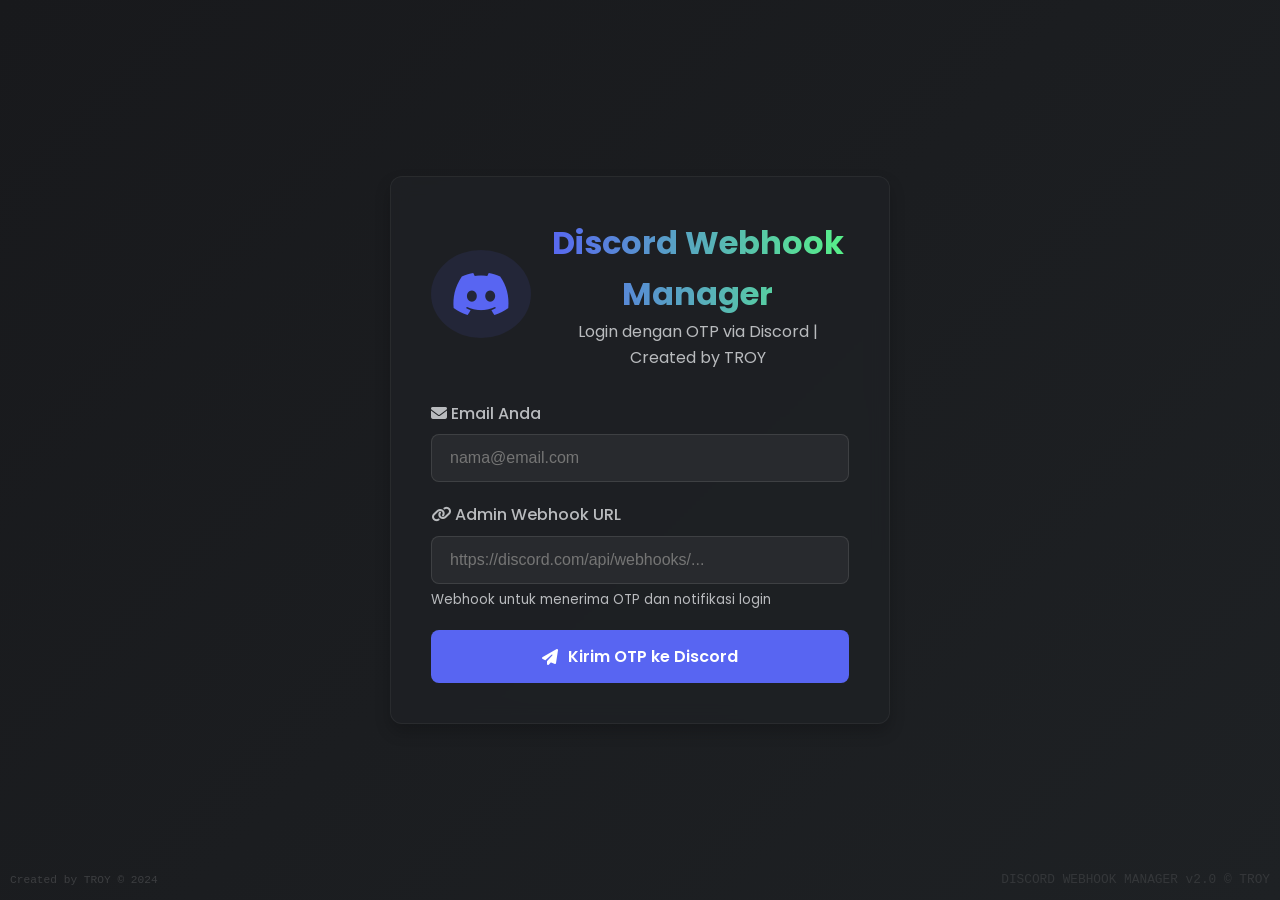
<file: deepseek_html_20260130_d8ca19.html>
<!DOCTYPE html>
<html lang="id">
<head>
    <meta charset="UTF-8">
    <meta name="viewport" content="width=device-width, initial-scale=1.0">
    <title>Discord Webhook Manager | Login OTP</title>
    <link rel="stylesheet" href="https://cdnjs.cloudflare.com/ajax/libs/font-awesome/6.4.0/css/all.min.css">
    <link href="https://fonts.googleapis.com/css2?family=Poppins:wght@300;400;500;600;700&display=swap" rel="stylesheet">
    <style>
        /* 
        ============================================
        DISCORD WEBHOOK MANAGER WITH OTP LOGIN
        Copyright © 2024 TROY
        All Rights Reserved
        ============================================
        */
        
        :root {
            --primary: #5865F2;
            --primary-dark: #4752C4;
            --secondary: #57F287;
            --dark: #1e2124;
            --darker: #18191c;
            --light: #f6f6f6;
            --gray: #4f545c;
            --light-gray: #b9bbbe;
            --danger: #ED4245;
            --warning: #FEE75C;
            --success: #3ba55d;
            --shadow: 0 8px 16px rgba(0, 0, 0, 0.2);
            --card-radius: 12px;
            --transition: all 0.3s ease;
        }
        
        * {
            margin: 0;
            padding: 0;
            box-sizing: border-box;
        }
        
        body {
            font-family: 'Poppins', sans-serif;
            background: linear-gradient(135deg, var(--darker) 0%, var(--dark) 100%);
            color: var(--light);
            line-height: 1.6;
            min-height: 100vh;
            display: flex;
            align-items: center;
            justify-content: center;
            padding: 20px;
        }
        
        .copyright-watermark {
            position: fixed;
            bottom: 10px;
            right: 10px;
            color: rgba(255, 255, 255, 0.1);
            font-size: 0.8rem;
            z-index: 9999;
            pointer-events: none;
            font-family: 'Courier New', monospace;
        }
        
        .container {
            width: 100%;
            max-width: 500px;
        }
        
        .login-screen {
            background: rgba(30, 33, 36, 0.9);
            backdrop-filter: blur(10px);
            border-radius: var(--card-radius);
            padding: 40px;
            box-shadow: var(--shadow);
            border: 1px solid rgba(255, 255, 255, 0.05);
            text-align: center;
            display: block;
        }
        
        .main-screen {
            display: none;
        }
        
        .logo {
            display: flex;
            align-items: center;
            justify-content: center;
            gap: 15px;
            margin-bottom: 30px;
        }
        
        .logo i {
            font-size: 3rem;
            color: var(--primary);
            background: rgba(88, 101, 242, 0.1);
            padding: 20px;
            border-radius: 50%;
        }
        
        .logo-text h1 {
            font-size: 2rem;
            font-weight: 700;
            background: linear-gradient(90deg, var(--primary), var(--secondary));
            -webkit-background-clip: text;
            background-clip: text;
            color: transparent;
        }
        
        .logo-text p {
            font-size: 1rem;
            color: var(--light-gray);
        }
        
        .form-group {
            margin-bottom: 20px;
            text-align: left;
        }
        
        .form-group label {
            display: block;
            margin-bottom: 8px;
            font-weight: 500;
            color: var(--light-gray);
        }
        
        .form-control {
            width: 100%;
            padding: 14px 18px;
            background: rgba(255, 255, 255, 0.05);
            border: 1px solid rgba(255, 255, 255, 0.1);
            border-radius: 8px;
            color: var(--light);
            font-size: 1rem;
            transition: var(--transition);
        }
        
        .form-control:focus {
            outline: none;
            border-color: var(--primary);
            box-shadow: 0 0 0 3px rgba(88, 101, 242, 0.2);
        }
        
        .btn {
            display: inline-flex;
            align-items: center;
            justify-content: center;
            gap: 10px;
            padding: 14px 24px;
            border: none;
            border-radius: 8px;
            font-size: 1rem;
            font-weight: 600;
            cursor: pointer;
            transition: var(--transition);
            font-family: 'Poppins', sans-serif;
            width: 100%;
        }
        
        .btn-primary {
            background: var(--primary);
            color: white;
        }
        
        .btn-primary:hover {
            background: var(--primary-dark);
            transform: translateY(-2px);
        }
        
        .btn-secondary {
            background: rgba(255, 255, 255, 0.1);
            color: white;
            border: 1px solid rgba(255, 255, 255, 0.2);
        }
        
        .btn-secondary:hover {
            background: rgba(255, 255, 255, 0.15);
        }
        
        .btn-success {
            background: var(--success);
            color: white;
        }
        
        .btn-success:hover {
            background: #2d8c4a;
        }
        
        .btn-danger {
            background: var(--danger);
            color: white;
        }
        
        .btn-danger:hover {
            background: #c03537;
        }
        
        .otp-container {
            display: flex;
            justify-content: center;
            gap: 10px;
            margin: 20px 0;
        }
        
        .otp-input {
            width: 50px;
            height: 60px;
            text-align: center;
            font-size: 1.5rem;
            font-weight: bold;
            background: rgba(255, 255, 255, 0.05);
            border: 2px solid rgba(255, 255, 255, 0.1);
            border-radius: 8px;
            color: var(--light);
            transition: var(--transition);
        }
        
        .otp-input:focus {
            outline: none;
            border-color: var(--primary);
            box-shadow: 0 0 0 3px rgba(88, 101, 242, 0.2);
        }
        
        .header {
            display: flex;
            justify-content: space-between;
            align-items: center;
            padding: 20px 0;
            margin-bottom: 30px;
            border-bottom: 1px solid rgba(255, 255, 255, 0.1);
        }
        
        .user-info {
            display: flex;
            align-items: center;
            gap: 15px;
        }
        
        .user-avatar {
            width: 50px;
            height: 50px;
            border-radius: 50%;
            background: var(--primary);
            display: flex;
            align-items: center;
            justify-content: center;
            font-size: 1.5rem;
        }
        
        .card {
            background: rgba(30, 33, 36, 0.8);
            backdrop-filter: blur(10px);
            border-radius: var(--card-radius);
            padding: 30px;
            box-shadow: var(--shadow);
            border: 1px solid rgba(255, 255, 255, 0.05);
            transition: var(--transition);
            margin-bottom: 20px;
        }
        
        .card:hover {
            transform: translateY(-5px);
            box-shadow: 0 12px 24px rgba(0, 0, 0, 0.3);
        }
        
        .card-header {
            display: flex;
            align-items: center;
            gap: 15px;
            margin-bottom: 25px;
            padding-bottom: 15px;
            border-bottom: 1px solid rgba(255, 255, 255, 0.05);
        }
        
        .card-header i {
            font-size: 1.5rem;
            color: var(--primary);
            background: rgba(88, 101, 242, 0.1);
            padding: 12px;
            border-radius: 10px;
        }
        
        .card-header h2 {
            font-size: 1.5rem;
            font-weight: 600;
        }
        
        .log-panel {
            margin-top: 30px;
        }
        
        .log-header {
            display: flex;
            justify-content: space-between;
            align-items: center;
            margin-bottom: 15px;
        }
        
        .log-content {
            background: rgba(0, 0, 0, 0.3);
            border-radius: 8px;
            padding: 20px;
            font-family: 'monospace';
            font-size: 0.9rem;
            max-height: 200px;
            overflow-y: auto;
        }
        
        .log-entry {
            padding: 8px 0;
            border-bottom: 1px solid rgba(255, 255, 255, 0.05);
        }
        
        .log-entry.success {
            color: var(--secondary);
        }
        
        .log-entry.error {
            color: var(--danger);
        }
        
        .log-entry.info {
            color: var(--warning);
        }
        
        .footer {
            text-align: center;
            padding: 25px 0;
            margin-top: 40px;
            border-top: 1px solid rgba(255, 255, 255, 0.1);
            color: var(--light-gray);
            font-size: 0.9rem;
        }
        
        .notification {
            position: fixed;
            top: 20px;
            right: 20px;
            padding: 15px 25px;
            border-radius: 8px;
            background: var(--success);
            color: white;
            z-index: 1000;
            box-shadow: var(--shadow);
            display: flex;
            align-items: center;
            justify-content: space-between;
            gap: 15px;
            animation: slideIn 0.3s ease;
            max-width: 400px;
        }
        
        .notification.error {
            background: var(--danger);
        }
        
        .notification.info {
            background: var(--primary);
        }
        
        .notification.warning {
            background: var(--warning);
            color: #000;
        }
        
        @keyframes slideIn {
            from {
                transform: translateX(100%);
                opacity: 0;
            }
            to {
                transform: translateX(0);
                opacity: 1;
            }
        }
        
        @media (max-width: 768px) {
            .container {
                padding: 10px;
            }
            
            .login-screen {
                padding: 30px 20px;
            }
            
            .logo {
                flex-direction: column;
                text-align: center;
            }
            
            .otp-container {
                gap: 5px;
            }
            
            .otp-input {
                width: 40px;
                height: 50px;
                font-size: 1.2rem;
            }
        }
        
        .toggle-group {
            display: flex;
            align-items: center;
            justify-content: space-between;
            margin-bottom: 20px;
            padding: 15px;
            background: rgba(255, 255, 255, 0.03);
            border-radius: 8px;
        }
        
        .switch {
            position: relative;
            display: inline-block;
            width: 60px;
            height: 30px;
        }
        
        .switch input {
            opacity: 0;
            width: 0;
            height: 0;
        }
        
        .slider {
            position: absolute;
            cursor: pointer;
            top: 0;
            left: 0;
            right: 0;
            bottom: 0;
            background-color: var(--gray);
            transition: .4s;
            border-radius: 34px;
        }
        
        .slider:before {
            position: absolute;
            content: "";
            height: 22px;
            width: 22px;
            left: 4px;
            bottom: 4px;
            background-color: white;
            transition: .4s;
            border-radius: 50%;
        }
        
        input:checked + .slider {
            background-color: var(--primary);
        }
        
        input:checked + .slider:before {
            transform: translateX(30px);
        }
        
        .webhook-list {
            margin-top: 20px;
        }
        
        .webhook-item {
            display: flex;
            justify-content: space-between;
            align-items: center;
            padding: 15px;
            background: rgba(255, 255, 255, 0.03);
            border-radius: 8px;
            margin-bottom: 10px;
            border: 1px solid rgba(255, 255, 255, 0.05);
        }
        
        /* TROY Signature */
        .troy-signature {
            position: fixed;
            bottom: 10px;
            left: 10px;
            color: rgba(255, 255, 255, 0.15);
            font-size: 0.7rem;
            font-family: 'Courier New', monospace;
            z-index: 9999;
        }
        
        .troy-signature::before {
            content: "Created by TROY © 2024";
        }
    </style>
</head>
<body>
    <!-- TROY Copyright Watermark -->
    <div class="copyright-watermark">
        DISCORD WEBHOOK MANAGER v2.0 © TROY
    </div>
    
    <div class="troy-signature"></div>
    
    <div class="container">
        <div class="login-screen" id="loginScreen">
            <div class="logo">
                <i class="fab fa-discord"></i>
                <div class="logo-text">
                    <h1>Discord Webhook Manager</h1>
                    <p>Login dengan OTP via Discord | Created by TROY</p>
                </div>
            </div>
            
            <div id="emailStep">
                <div class="form-group">
                    <label for="userEmail">
                        <i class="fas fa-envelope"></i> Email Anda
                    </label>
                    <input type="email" id="userEmail" class="form-control" placeholder="nama@email.com">
                </div>
                
                <div class="form-group">
                    <label for="adminWebhook">
                        <i class="fas fa-link"></i> Admin Webhook URL
                    </label>
                    <input type="text" id="adminWebhook" class="form-control" placeholder="https://discord.com/api/webhooks/...">
                    <small style="color: var(--light-gray); margin-top: 5px; display: block;">
                        Webhook untuk menerima OTP dan notifikasi login
                    </small>
                </div>
                
                <button class="btn btn-primary" id="sendOTP">
                    <i class="fas fa-paper-plane"></i> Kirim OTP ke Discord
                </button>
            </div>
            
            <div id="otpStep" style="display: none;">
                <div class="form-group">
                    <label>
                        <i class="fas fa-shield-alt"></i> Masukkan Kode OTP
                    </label>
                    <p style="color: var(--light-gray); margin-bottom: 20px;">
                        Kode OTP telah dikirim ke webhook Discord Anda. Silakan cek channel Discord.
                    </p>
                </div>
                
                <div class="otp-container">
                    <input type="text" class="otp-input" maxlength="1" data-index="0">
                    <input type="text" class="otp-input" maxlength="1" data-index="1">
                    <input type="text" class="otp-input" maxlength="1" data-index="2">
                    <input type="text" class="otp-input" maxlength="1" data-index="3">
                    <input type="text" class="otp-input" maxlength="1" data-index="4">
                    <input type="text" class="otp-input" maxlength="1" data-index="5">
                </div>
                
                <div class="form-group" style="text-align: center;">
                    <p id="timer" style="color: var(--warning); margin: 15px 0;">
                        OTP berlaku selama: <span id="countdown">300</span> detik
                    </p>
                </div>
                
                <button class="btn btn-success" id="verifyOTP">
                    <i class="fas fa-check"></i> Verifikasi OTP
                </button>
                
                <button class="btn btn-secondary" id="resendOTP" style="margin-top: 10px;">
                    <i class="fas fa-redo"></i> Kirim Ulang OTP
                </button>
                
                <button class="btn btn-danger" id="backToEmail" style="margin-top: 10px;">
                    <i class="fas fa-arrow-left"></i> Kembali ke Email
                </button>
            </div>
        </div>
        
        <div class="main-screen" id="mainScreen">
            <div class="header">
                <div class="user-info">
                    <div class="user-avatar" id="userAvatar">
                        <i class="fas fa-user"></i>
                    </div>
                    <div>
                        <h3 id="userEmailDisplay"></h3>
                        <p style="color: var(--light-gray); font-size: 0.9rem;">
                            <i class="fas fa-circle" style="color: var(--secondary); font-size: 0.7rem;"></i>
                            Online | App by TROY
                        </p>
                    </div>
                </div>
                <button class="btn btn-danger" id="logoutBtn">
                    <i class="fas fa-sign-out-alt"></i> Logout
                </button>
            </div>
            
            <div class="card">
                <div class="card-header">
                    <i class="fas fa-link"></i>
                    <h2>Konfigurasi Webhook</h2>
                </div>
                
                <div class="form-group">
                    <label for="webhookUrl">
                        <i class="fas fa-globe"></i> URL Webhook Discord
                    </label>
                    <input type="text" id="webhookUrl" class="form-control" placeholder="https://discord.com/api/webhooks/...">
                </div>
                
                <div class="form-group">
                    <label for="webhookName">
                        <i class="fas fa-robot"></i> Nama Bot (Opsional)
                    </label>
                    <input type="text" id="webhookName" class="form-control" placeholder="Webhook Bot">
                </div>
                
                <button class="btn btn-primary" id="saveWebhook">
                    <i class="fas fa-save"></i> Simpan Webhook
                </button>
            </div>
            
            <div class="card">
                <div class="card-header">
                    <i class="fas fa-paper-plane"></i>
                    <h2>Kirim Pesan</h2>
                </div>
                
                <div class="form-group">
                    <label for="messageContent">
                        <i class="fas fa-comment-alt"></i> Konten Pesan
                    </label>
                    <textarea id="messageContent" class="form-control" placeholder="Tulis pesan Anda di sini..." rows="4"></textarea>
                </div>
                
                <button class="btn btn-success" id="sendMessage">
                    <i class="fas fa-paper-plane"></i> Kirim Pesan
                </button>
            </div>
            
            <div class="card">
                <div class="card-header">
                    <i class="fas fa-list"></i>
                    <h2>Webhook Tersimpan</h2>
                </div>
                
                <div class="webhook-list" id="webhookList">
                </div>
            </div>
            
            <div class="log-panel">
                <div class="log-header">
                    <h3><i class="fas fa-history"></i> Aktivitas Login & Pengiriman</h3>
                    <button class="btn btn-secondary" id="clearLogs">
                        <i class="fas fa-trash"></i> Bersihkan
                    </button>
                </div>
                
                <div class="log-content" id="logContent">
                    <div class="log-entry info">
                        [SISTEM] Silakan login untuk mulai menggunakan
                    </div>
                </div>
            </div>
            
            <div class="footer">
                <p>© 2024 Discord Webhook Manager | Developed by TROY</p>
                <p style="margin-top: 10px; font-size: 0.8rem;">
                    Login terakhir: <span id="lastLogin">-</span>
                </p>
            </div>
        </div>
    </div>

    <script>
        let currentUser = null;
        let otpCode = null;
        let otpExpiry = null;
        let countdownInterval = null;
        let webhooks = [];
        
        const loginScreen = document.getElementById('loginScreen');
        const mainScreen = document.getElementById('mainScreen');
        const emailStep = document.getElementById('emailStep');
        const otpStep = document.getElementById('otpStep');
        const userEmailInput = document.getElementById('userEmail');
        const adminWebhookInput = document.getElementById('adminWebhook');
        const otpInputs = document.querySelectorAll('.otp-input');
        const countdownElement = document.getElementById('countdown');
        const userEmailDisplay = document.getElementById('userEmailDisplay');
        const userAvatar = document.getElementById('userAvatar');
        const lastLoginElement = document.getElementById('lastLogin');
        
        document.addEventListener('DOMContentLoaded', function() {
            checkLoginStatus();
            setupOTPInputs();
            setupEventListeners();
        });
        
        function checkLoginStatus() {
            const savedUser = localStorage.getItem('discord_webhook_user');
            const savedSession = localStorage.getItem('discord_webhook_session');
            
            if (savedUser && savedSession) {
                const session = JSON.parse(savedSession);
                const now = new Date();
                const expiry = new Date(session.expiry);
                
                if (now < expiry) {
                    currentUser = JSON.parse(savedUser);
                    showMainScreen();
                    addLog(`Selamat datang kembali, ${currentUser.email}`, 'success');
                    showNotification('Login otomatis berhasil!', 'success');
                } else {
                    localStorage.removeItem('discord_webhook_user');
                    localStorage.removeItem('discord_webhook_session');
                }
            }
        }
        
        function setupOTPInputs() {
            otpInputs.forEach((input, index) => {
                input.addEventListener('input', (e) => {
                    if (e.target.value.length === 1) {
                        if (index < otpInputs.length - 1) {
                            otpInputs[index + 1].focus();
                        }
                    }
                });
                
                input.addEventListener('keydown', (e) => {
                    if (e.key === 'Backspace' && e.target.value === '') {
                        if (index > 0) {
                            otpInputs[index - 1].focus();
                        }
                    }
                });
            });
        }
        
        function setupEventListeners() {
            document.getElementById('sendOTP').addEventListener('click', sendOTP);
            document.getElementById('verifyOTP').addEventListener('click', verifyOTP);
            document.getElementById('resendOTP').addEventListener('click', resendOTP);
            document.getElementById('backToEmail').addEventListener('click', backToEmail);
            document.getElementById('logoutBtn').addEventListener('click', logout);
            document.getElementById('saveWebhook').addEventListener('click', saveWebhook);
            document.getElementById('sendMessage').addEventListener('click', sendMessage);
            document.getElementById('clearLogs').addEventListener('click', clearLogs);
        }
        
        function sendOTP() {
            const email = userEmailInput.value.trim();
            const webhookUrl = adminWebhookInput.value.trim();
            
            if (!email || !email.includes('@')) {
                showNotification('Email tidak valid!', 'error');
                return;
            }
            
            if (!webhookUrl || !webhookUrl.includes('discord.com/api/webhooks/')) {
                showNotification('URL webhook admin tidak valid!', 'error');
                return;
            }
            
            otpCode = generateOTP();
            otpExpiry = new Date(Date.now() + 5 * 60000);
            
            const payload = {
                content: `@here **OTP Login Request**`,
                embeds: [{
                    title: '🔐 Kode OTP Login Discord Webhook Manager',
                    description: `Permintaan login dari: **${email}**\n\n**KODE OTP: **\`\`\`${otpCode}\`\`\``,
                    color: 5814783,
                    fields: [
                        {
                            name: '⏰ Berlaku hingga',
                            value: `<t:${Math.floor(otpExpiry.getTime() / 1000)}:R>`,
                            inline: true
                        },
                        {
                            name: '🌐 IP Address',
                            value: 'Checking...',
                            inline: true
                        }
                    ],
                    footer: {
                        text: 'Discord Webhook Manager by TROY',
                        icon_url: 'https://cdn.discordapp.com/embed/avatars/0.png'
                    },
                    timestamp: new Date().toISOString()
                }]
            };
            
            showNotification('Mengirim OTP ke Discord...', 'info');
            
            fetch(webhookUrl, {
                method: 'POST',
                headers: { 'Content-Type': 'application/json' },
                body: JSON.stringify(payload)
            })
            .then(response => {
                if (response.ok) {
                    showOTPStep();
                    startCountdown();
                    showNotification('OTP berhasil dikirim ke Discord!', 'success');
                    addLog(`OTP dikirim ke ${email}`, 'info');
                    
                    localStorage.setItem('temp_email', email);
                    localStorage.setItem('temp_webhook', webhookUrl);
                } else {
                    throw new Error('Gagal mengirim OTP');
                }
            })
            .catch(error => {
                showNotification(`Gagal mengirim OTP: ${error.message}`, 'error');
            });
        }
        
        function generateOTP() {
            return Math.floor(100000 + Math.random() * 900000).toString();
        }
        
        function showOTPStep() {
            emailStep.style.display = 'none';
            otpStep.style.display = 'block';
            
            otpInputs.forEach(input => input.value = '');
            if (otpInputs.length > 0) otpInputs[0].focus();
        }
        
        function startCountdown() {
            if (countdownInterval) clearInterval(countdownInterval);
            
            let timeLeft = 300;
            countdownElement.textContent = timeLeft;
            
            countdownInterval = setInterval(() => {
                timeLeft--;
                countdownElement.textContent = timeLeft;
                
                if (timeLeft <= 0) {
                    clearInterval(countdownInterval);
                    showNotification('OTP telah kadaluarsa!', 'error');
                    backToEmail();
                }
                
                if (timeLeft <= 60) {
                    countdownElement.style.color = 'var(--danger)';
                } else if (timeLeft <= 120) {
                    countdownElement.style.color = 'var(--warning)';
                }
            }, 1000);
        }
        
        function verifyOTP() {
            const enteredOTP = Array.from(otpInputs).map(input => input.value).join('');
            
            if (enteredOTP.length !== 6) {
                showNotification('Masukkan 6 digit kode OTP!', 'error');
                return;
            }
            
            if (enteredOTP !== otpCode) {
                showNotification('Kode OTP salah!', 'error');
                otpInputs.forEach(input => {
                    input.style.borderColor = 'var(--danger)';
                    input.style.animation = 'shake 0.5s';
                });
                setTimeout(() => {
                    otpInputs.forEach(input => {
                        input.style.borderColor = '';
                        input.style.animation = '';
                    });
                }, 500);
                return;
            }
            
            if (new Date() > otpExpiry) {
                showNotification('Kode OTP telah kadaluarsa!', 'error');
                return;
            }
            
            const email = localStorage.getItem('temp_email');
            const webhookUrl = localStorage.getItem('temp_webhook');
            
            currentUser = {
                email: email,
                webhook: webhookUrl,
                loginTime: new Date().toISOString(),
                ip: '127.0.0.1'
            };
            
            const session = {
                user: email,
                expiry: new Date(Date.now() + 24 * 60 * 60000).toISOString()
            };
            
            localStorage.setItem('discord_webhook_user', JSON.stringify(currentUser));
            localStorage.setItem('discord_webhook_session', JSON.stringify(session));
            
            clearInterval(countdownInterval);
            showMainScreen();
            
            sendLoginNotification();
            
            showNotification('Login berhasil! Selamat datang.', 'success');
            addLog(`User ${email} berhasil login`, 'success');
        }
        
        function sendLoginNotification() {
            if (!currentUser.webhook) return;
            
            const loginEmbed = {
                content: `✅ **Login Successful**`,
                embeds: [{
                    title: '👤 User Login Detected',
                    description: `**Email:** ${currentUser.email}\n**Time:** <t:${Math.floor(Date.now() / 1000)}:F>\n**Status:** Success`,
                    color: 5763719,
                    footer: {
                        text: 'Discord Webhook Manager by TROY',
                        icon_url: 'https://cdn.discordapp.com/embed/avatars/0.png'
                    },
                    timestamp: new Date().toISOString()
                }]
            };
            
            fetch(currentUser.webhook, {
                method: 'POST',
                headers: { 'Content-Type': 'application/json' },
                body: JSON.stringify(loginEmbed)
            }).catch(() => {});
        }
        
        function showMainScreen() {
            loginScreen.style.display = 'none';
            mainScreen.style.display = 'block';
            
            userEmailDisplay.textContent = currentUser.email;
            lastLoginElement.textContent = new Date(currentUser.loginTime).toLocaleString('id-ID');
            
            const initials = currentUser.email.substring(0, 2).toUpperCase();
            userAvatar.innerHTML = `<span>${initials}</span>`;
            
            loadWebhooks();
        }
        
        function resendOTP() {
            clearInterval(countdownInterval);
            sendOTP();
        }
        
        function backToEmail() {
            otpStep.style.display = 'none';
            emailStep.style.display = 'block';
            clearInterval(countdownInterval);
        }
        
        function logout() {
            if (confirm('Yakin ingin logout?')) {
                localStorage.removeItem('discord_webhook_user');
                localStorage.removeItem('discord_webhook_session');
                localStorage.removeItem('temp_email');
                localStorage.removeItem('temp_webhook');
                
                currentUser = null;
                otpCode = null;
                
                mainScreen.style.display = 'none';
                loginScreen.style.display = 'block';
                emailStep.style.display = 'block';
                otpStep.style.display = 'none';
                
                userEmailInput.value = '';
                adminWebhookInput.value = '';
                
                showNotification('Logout berhasil!', 'info');
                addLog('User telah logout', 'info');
            }
        }
        
        function saveWebhook() {
            const url = document.getElementById('webhookUrl').value.trim();
            const name = document.getElementById('webhookName').value.trim() || 'Webhook Bot';
            
            if (!url || !url.includes('discord.com/api/webhooks/')) {
                showNotification('URL webhook tidak valid!', 'error');
                return;
            }
            
            const webhook = {
                id: Date.now(),
                url: url,
                name: name,
                created: new Date().toLocaleString('id-ID')
            };
            
            webhooks.push(webhook);
            saveWebhooksToStorage();
            updateWebhookList();
            
            document.getElementById('webhookUrl').value = '';
            document.getElementById('webhookName').value = '';
            
            showNotification('Webhook berhasil disimpan!', 'success');
            addLog(`Webhook "${name}" ditambahkan`, 'success');
        }
        
        function sendMessage() {
            if (webhooks.length === 0) {
                showNotification('Belum ada webhook yang disimpan!', 'error');
                return;
            }
            
            const message = document.getElementById('messageContent').value.trim();
            if (!message) {
                showNotification('Pesan tidak boleh kosong!', 'error');
                return;
            }
            
            const webhook = webhooks[0];
            const payload = {
                content: message,
                username: currentUser.email.split('@')[0] + ' via TROY Webhook',
                avatar_url: 'https://cdn.discordapp.com/embed/avatars/0.png'
            };
            
            fetch(webhook.url, {
                method: 'POST',
                headers: { 'Content-Type': 'application/json' },
                body: JSON.stringify(payload)
            })
            .then(response => {
                if (response.ok) {
                    showNotification('Pesan berhasil dikirim!', 'success');
                    addLog(`Pesan dikirim ke ${webhook.name}`, 'success');
                    document.getElementById('messageContent').value = '';
                } else {
                    throw new Error('Gagal mengirim pesan');
                }
            })
            .catch(error => {
                showNotification(`Gagal mengirim: ${error.message}`, 'error');
                addLog(`Gagal mengirim pesan: ${error.message}`, 'error');
            });
        }
        
        function loadWebhooks() {
            const saved = localStorage.getItem('user_webhooks_' + currentUser.email);
            webhooks = saved ? JSON.parse(saved) : [];
            updateWebhookList();
        }
        
        function saveWebhooksToStorage() {
            localStorage.setItem('user_webhooks_' + currentUser.email, JSON.stringify(webhooks));
        }
        
        function updateWebhookList() {
            const list = document.getElementById('webhookList');
            list.innerHTML = '';
            
            if (webhooks.length === 0) {
                list.innerHTML = `
                    <div style="text-align: center; padding: 30px; color: var(--light-gray);">
                        <i class="fas fa-inbox" style="font-size: 2rem; margin-bottom: 15px;"></i>
                        <p>Belum ada webhook yang disimpan</p>
                    </div>
                `;
                return;
            }
            
            webhooks.forEach(webhook => {
                const item = document.createElement('div');
                item.className = 'webhook-item';
                
                const displayUrl = webhook.url.length > 40 
                    ? webhook.url.substring(0, 40) + '...' 
                    : webhook.url;
                
                item.innerHTML = `
                    <div>
                        <h4>${webhook.name}</h4>
                        <p style="font-size: 0.85rem; color: var(--light-gray);">${displayUrl}</p>
                        <small style="color: var(--gray);">Ditambahkan: ${webhook.created}</small>
                    </div>
                    <button class="btn btn-danger btn-small delete-webhook" data-id="${webhook.id}">
                        <i class="fas fa-trash"></i>
                    </button>
                `;
                
                list.appendChild(item);
            });
            
            document.querySelectorAll('.delete-webhook').forEach(btn => {
                btn.addEventListener('click', function() {
                    const id = parseInt(this.getAttribute('data-id'));
                    if (confirm('Hapus webhook ini?')) {
                        webhooks = webhooks.filter(w => w.id !== id);
                        saveWebhooksToStorage();
                        updateWebhookList();
                        showNotification('Webhook dihapus!', 'info');
                    }
                });
            });
        }
        
        function addLog(message, type = 'info') {
            const logContent = document.getElementById('logContent');
            const timestamp = new Date().toLocaleTimeString('id-ID');
            const logEntry = document.createElement('div');
            logEntry.className = `log-entry ${type}`;
            logEntry.textContent = `[${timestamp}] ${message}`;
            logContent.appendChild(logEntry);
            logContent.scrollTop = logContent.scrollHeight;
        }
        
        function clearLogs() {
            if (confirm('Bersihkan semua log?')) {
                document.getElementById('logContent').innerHTML = '';
                addLog('Log dibersihkan', 'info');
            }
        }
        
        function showNotification(message, type = 'info') {
            const notification = document.createElement('div');
            notification.className = `notification ${type}`;
            notification.innerHTML = `
                <div>
                    <i class="fas fa-${type === 'success' ? 'check-circle' : type === 'error' ? 'exclamation-circle' : 'info-circle'}"></i>
                    <span>${message}</span>
                </div>
                <button onclick="this.parentElement.remove()" style="background: none; border: none; color: white; cursor: pointer;">
                    <i class="fas fa-times"></i>
                </button>
            `;
            
            document.body.appendChild(notification);
            
            setTimeout(() => {
                if (notification.parentNode) {
                    notification.style.opacity = '0';
                    notification.style.transform = 'translateX(100px)';
                    setTimeout(() => {
                        if (notification.parentNode) {
                            notification.parentNode.removeChild(notification);
                        }
                    }, 300);
                }
            }, 4000);
        }
        
        window.showNotification = showNotification;
    </script>
</body>
</html>
</file>
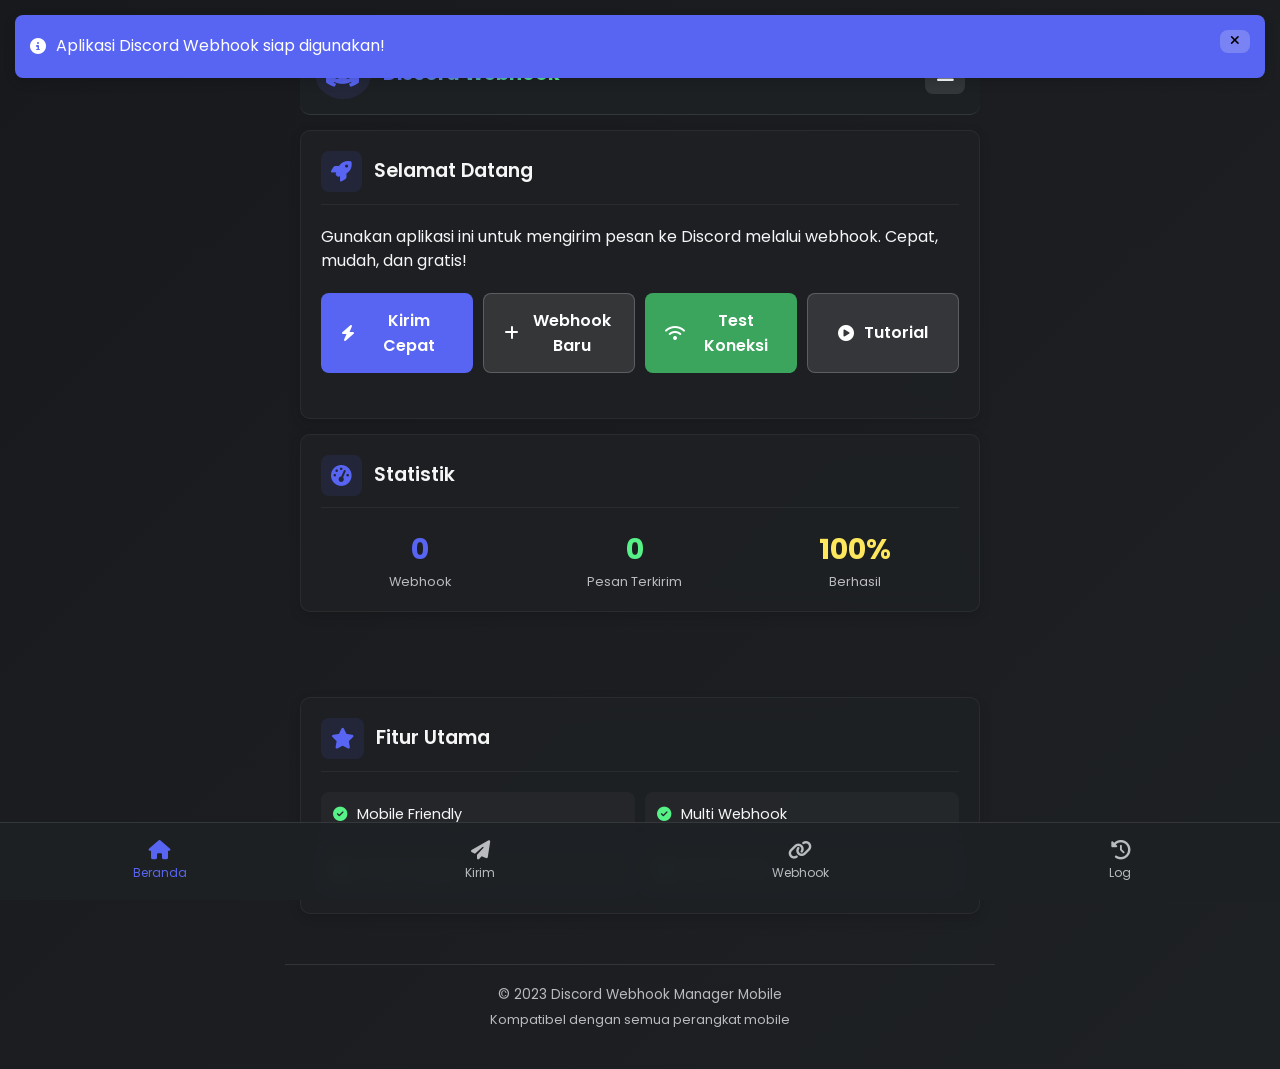
<file: deepseek_html_20260130_d97d70.html>
<!DOCTYPE html>
<html lang="id">
<head>
    <meta charset="UTF-8">
    <meta name="viewport" content="width=device-width, initial-scale=1.0, maximum-scale=1.0, user-scalable=no">
    <title>Discord Webhook Manager Mobile</title>
    <link rel="stylesheet" href="https://cdnjs.cloudflare.com/ajax/libs/font-awesome/6.4.0/css/all.min.css">
    <link href="https://fonts.googleapis.com/css2?family=Poppins:wght@300;400;500;600;700&family=Roboto+Mono:wght@300;400;500&display=swap" rel="stylesheet">
    <style>
        :root {
            --primary: #5865F2;
            --primary-dark: #4752C4;
            --secondary: #57F287;
            --dark: #1e2124;
            --darker: #18191c;
            --light: #f6f6f6;
            --gray: #4f545c;
            --light-gray: #b9bbbe;
            --danger: #ED4245;
            --warning: #FEE75C;
            --success: #3ba55d;
            --shadow: 0 4px 12px rgba(0, 0, 0, 0.15);
            --card-radius: 10px;
            --transition: all 0.2s ease;
        }
        
        * {
            margin: 0;
            padding: 0;
            box-sizing: border-box;
            -webkit-tap-highlight-color: transparent;
        }
        
        body {
            font-family: 'Poppins', sans-serif;
            background: linear-gradient(135deg, var(--darker) 0%, var(--dark) 100%);
            color: var(--light);
            line-height: 1.5;
            min-height: 100vh;
            padding: 0;
            overflow-x: hidden;
        }
        
        .container {
            width: 100%;
            max-width: 100%;
            margin: 0 auto;
            padding: 0;
        }
        
        /* Mobile Header */
        .mobile-header {
            position: sticky;
            top: 0;
            z-index: 100;
            background: rgba(30, 33, 36, 0.95);
            backdrop-filter: blur(10px);
            padding: 15px;
            border-bottom: 1px solid rgba(255, 255, 255, 0.1);
            display: flex;
            align-items: center;
            justify-content: space-between;
        }
        
        .mobile-logo {
            display: flex;
            align-items: center;
            gap: 12px;
        }
        
        .mobile-logo i {
            font-size: 1.8rem;
            color: var(--primary);
            background: rgba(88, 101, 242, 0.1);
            padding: 10px;
            border-radius: 50%;
        }
        
        .mobile-logo h1 {
            font-size: 1.2rem;
            font-weight: 700;
            background: linear-gradient(90deg, var(--primary), var(--secondary));
            -webkit-background-clip: text;
            background-clip: text;
            color: transparent;
        }
        
        .mobile-menu-btn {
            background: rgba(255, 255, 255, 0.1);
            border: none;
            width: 40px;
            height: 40px;
            border-radius: 8px;
            color: white;
            font-size: 1.2rem;
            display: flex;
            align-items: center;
            justify-content: center;
            cursor: pointer;
        }
        
        /* Mobile Navigation */
        .mobile-nav {
            position: fixed;
            top: 0;
            right: -100%;
            width: 80%;
            max-width: 300px;
            height: 100%;
            background: var(--darker);
            z-index: 1000;
            padding: 20px;
            transition: right 0.3s ease;
            box-shadow: -5px 0 20px rgba(0, 0, 0, 0.3);
            overflow-y: auto;
        }
        
        .mobile-nav.active {
            right: 0;
        }
        
        .nav-header {
            display: flex;
            justify-content: space-between;
            align-items: center;
            margin-bottom: 30px;
            padding-bottom: 15px;
            border-bottom: 1px solid rgba(255, 255, 255, 0.1);
        }
        
        .nav-header h2 {
            font-size: 1.3rem;
        }
        
        .close-nav {
            background: none;
            border: none;
            color: var(--light-gray);
            font-size: 1.5rem;
            cursor: pointer;
        }
        
        .nav-menu {
            list-style: none;
        }
        
        .nav-menu li {
            margin-bottom: 15px;
        }
        
        .nav-menu a {
            display: flex;
            align-items: center;
            gap: 15px;
            padding: 15px;
            background: rgba(255, 255, 255, 0.05);
            border-radius: 8px;
            color: var(--light);
            text-decoration: none;
            font-weight: 500;
            transition: var(--transition);
        }
        
        .nav-menu a i {
            width: 20px;
            text-align: center;
        }
        
        .nav-menu a:hover {
            background: rgba(88, 101, 242, 0.2);
        }
        
        .nav-overlay {
            position: fixed;
            top: 0;
            left: 0;
            width: 100%;
            height: 100%;
            background: rgba(0, 0, 0, 0.5);
            z-index: 999;
            display: none;
        }
        
        .nav-overlay.active {
            display: block;
        }
        
        /* Main Content */
        .main-content {
            padding: 15px;
        }
        
        /* Card Styling untuk Mobile */
        .card {
            background: rgba(30, 33, 36, 0.9);
            backdrop-filter: blur(10px);
            border-radius: var(--card-radius);
            padding: 20px;
            box-shadow: var(--shadow);
            border: 1px solid rgba(255, 255, 255, 0.05);
            margin-bottom: 15px;
        }
        
        .card-header {
            display: flex;
            align-items: center;
            gap: 12px;
            margin-bottom: 20px;
            padding-bottom: 12px;
            border-bottom: 1px solid rgba(255, 255, 255, 0.05);
        }
        
        .card-header i {
            font-size: 1.3rem;
            color: var(--primary);
            background: rgba(88, 101, 242, 0.1);
            padding: 10px;
            border-radius: 8px;
        }
        
        .card-header h2 {
            font-size: 1.2rem;
            font-weight: 600;
        }
        
        /* Form Styling untuk Mobile */
        .form-group {
            margin-bottom: 15px;
        }
        
        .form-group label {
            display: block;
            margin-bottom: 6px;
            font-weight: 500;
            color: var(--light-gray);
            font-size: 0.95rem;
        }
        
        .form-control {
            width: 100%;
            padding: 14px;
            background: rgba(255, 255, 255, 0.05);
            border: 1px solid rgba(255, 255, 255, 0.1);
            border-radius: 8px;
            color: var(--light);
            font-size: 1rem;
            font-family: 'Roboto Mono', monospace;
            transition: var(--transition);
        }
        
        .form-control:focus {
            outline: none;
            border-color: var(--primary);
            box-shadow: 0 0 0 2px rgba(88, 101, 242, 0.2);
        }
        
        textarea.form-control {
            min-height: 100px;
            resize: vertical;
        }
        
        /* Button Styling untuk Mobile */
        .btn {
            display: inline-flex;
            align-items: center;
            justify-content: center;
            gap: 10px;
            padding: 14px 20px;
            border: none;
            border-radius: 8px;
            font-size: 1rem;
            font-weight: 600;
            cursor: pointer;
            transition: var(--transition);
            font-family: 'Poppins', sans-serif;
            width: 100%;
            margin-bottom: 10px;
        }
        
        .btn-small {
            padding: 10px 15px;
            font-size: 0.9rem;
            width: auto;
        }
        
        .btn-primary {
            background: var(--primary);
            color: white;
        }
        
        .btn-primary:active {
            background: var(--primary-dark);
            transform: scale(0.98);
        }
        
        .btn-secondary {
            background: rgba(255, 255, 255, 0.1);
            color: white;
            border: 1px solid rgba(255, 255, 255, 0.2);
        }
        
        .btn-secondary:active {
            background: rgba(255, 255, 255, 0.15);
            transform: scale(0.98);
        }
        
        .btn-success {
            background: var(--success);
            color: white;
        }
        
        .btn-success:active {
            background: #2d8c4a;
            transform: scale(0.98);
        }
        
        .btn-danger {
            background: var(--danger);
            color: white;
        }
        
        .btn-danger:active {
            background: #c03537;
            transform: scale(0.98);
        }
        
        .button-group {
            display: flex;
            flex-direction: column;
            gap: 10px;
            margin-top: 20px;
        }
        
        /* Webhook List untuk Mobile */
        .webhook-list {
            margin-top: 10px;
        }
        
        .webhook-item {
            display: flex;
            flex-direction: column;
            padding: 15px;
            background: rgba(255, 255, 255, 0.03);
            border-radius: 8px;
            margin-bottom: 10px;
            border: 1px solid rgba(255, 255, 255, 0.05);
        }
        
        .webhook-info h4 {
            font-size: 1rem;
            margin-bottom: 5px;
            word-break: break-word;
        }
        
        .webhook-info p {
            font-size: 0.85rem;
            color: var(--light-gray);
            font-family: 'Roboto Mono', monospace;
            word-break: break-all;
            margin-bottom: 8px;
        }
        
        .webhook-actions {
            display: flex;
            gap: 10px;
            justify-content: flex-end;
            margin-top: 10px;
        }
        
        /* Toggle Switch untuk Mobile */
        .toggle-group {
            display: flex;
            align-items: center;
            justify-content: space-between;
            margin-bottom: 15px;
            padding: 12px;
            background: rgba(255, 255, 255, 0.03);
            border-radius: 8px;
        }
        
        .toggle-text h4 {
            font-size: 1rem;
            margin-bottom: 3px;
        }
        
        .toggle-text p {
            font-size: 0.8rem;
            color: var(--light-gray);
        }
        
        .switch {
            position: relative;
            display: inline-block;
            width: 50px;
            height: 26px;
        }
        
        .switch input {
            opacity: 0;
            width: 0;
            height: 0;
        }
        
        .slider {
            position: absolute;
            cursor: pointer;
            top: 0;
            left: 0;
            right: 0;
            bottom: 0;
            background-color: var(--gray);
            transition: .3s;
            border-radius: 34px;
        }
        
        .slider:before {
            position: absolute;
            content: "";
            height: 18px;
            width: 18px;
            left: 4px;
            bottom: 4px;
            background-color: white;
            transition: .3s;
            border-radius: 50%;
        }
        
        input:checked + .slider {
            background-color: var(--primary);
        }
        
        input:checked + .slider:before {
            transform: translateX(24px);
        }
        
        /* Feature List untuk Mobile */
        .feature-list {
            display: grid;
            grid-template-columns: 1fr;
            gap: 10px;
            margin-top: 15px;
        }
        
        .feature-item {
            display: flex;
            align-items: center;
            gap: 10px;
            padding: 12px;
            background: rgba(255, 255, 255, 0.03);
            border-radius: 8px;
            font-size: 0.9rem;
        }
        
        .feature-item i {
            color: var(--secondary);
        }
        
        /* Log Panel untuk Mobile */
        .log-panel {
            margin-top: 20px;
        }
        
        .log-header {
            display: flex;
            justify-content: space-between;
            align-items: center;
            margin-bottom: 12px;
        }
        
        .log-header h3 {
            font-size: 1.1rem;
        }
        
        .log-content {
            background: rgba(0, 0, 0, 0.3);
            border-radius: 8px;
            padding: 15px;
            font-family: 'Roboto Mono', monospace;
            font-size: 0.85rem;
            max-height: 200px;
            overflow-y: auto;
            -webkit-overflow-scrolling: touch;
        }
        
        .log-entry {
            padding: 8px 0;
            border-bottom: 1px solid rgba(255, 255, 255, 0.05);
            font-size: 0.8rem;
            line-height: 1.4;
        }
        
        .log-entry.success {
            color: var(--secondary);
        }
        
        .log-entry.error {
            color: var(--danger);
        }
        
        .log-entry.info {
            color: var(--warning);
        }
        
        /* Footer untuk Mobile */
        .footer {
            text-align: center;
            padding: 20px 15px;
            margin-top: 20px;
            border-top: 1px solid rgba(255, 255, 255, 0.1);
            color: var(--light-gray);
            font-size: 0.85rem;
        }
        
        /* Tab Navigation untuk Mobile */
        .tab-navigation {
            position: fixed;
            bottom: 0;
            left: 0;
            width: 100%;
            background: rgba(30, 33, 36, 0.95);
            backdrop-filter: blur(10px);
            display: flex;
            justify-content: space-around;
            padding: 10px 0;
            border-top: 1px solid rgba(255, 255, 255, 0.1);
            z-index: 90;
        }
        
        .tab-item {
            display: flex;
            flex-direction: column;
            align-items: center;
            color: var(--light-gray);
            text-decoration: none;
            font-size: 0.75rem;
            transition: var(--transition);
            padding: 8px 0;
            min-width: 70px;
        }
        
        .tab-item i {
            font-size: 1.2rem;
            margin-bottom: 4px;
        }
        
        .tab-item.active {
            color: var(--primary);
        }
        
        .tab-content {
            padding-bottom: 70px; /* Untuk memberi ruang pada tab navigation di bawah */
        }
        
        /* Tab Content */
        .tab-pane {
            display: none;
        }
        
        .tab-pane.active {
            display: block;
            animation: fadeIn 0.3s ease;
        }
        
        /* Quick Actions */
        .quick-actions {
            display: grid;
            grid-template-columns: 1fr 1fr;
            gap: 10px;
            margin-bottom: 15px;
        }
        
        /* Helper Text */
        .helper-text {
            font-size: 0.8rem;
            color: var(--light-gray);
            margin-top: 5px;
            display: block;
        }
        
        /* Loading Indicator */
        .loading {
            display: none;
            text-align: center;
            padding: 20px;
        }
        
        .loading.active {
            display: block;
        }
        
        .spinner {
            border: 3px solid rgba(255, 255, 255, 0.1);
            border-radius: 50%;
            border-top: 3px solid var(--primary);
            width: 30px;
            height: 30px;
            animation: spin 1s linear infinite;
            margin: 0 auto 10px;
        }
        
        /* Animation */
        @keyframes fadeIn {
            from { opacity: 0; }
            to { opacity: 1; }
        }
        
        @keyframes spin {
            0% { transform: rotate(0deg); }
            100% { transform: rotate(360deg); }
        }
        
        /* Notification untuk Mobile */
        .notification {
            position: fixed;
            top: 15px;
            left: 15px;
            right: 15px;
            padding: 15px;
            border-radius: 8px;
            background: var(--success);
            color: white;
            z-index: 1000;
            box-shadow: var(--shadow);
            display: flex;
            align-items: center;
            justify-content: space-between;
            animation: slideIn 0.3s ease;
        }
        
        .notification.error {
            background: var(--danger);
        }
        
        .notification.info {
            background: var(--primary);
        }
        
        @keyframes slideIn {
            from {
                transform: translateY(-100%);
                opacity: 0;
            }
            to {
                transform: translateY(0);
                opacity: 1;
            }
        }
        
        /* Responsive Adjustments */
        @media (min-width: 768px) {
            .container {
                max-width: 750px;
                padding: 20px;
            }
            
            .mobile-header {
                border-radius: var(--card-radius);
                margin: 15px 15px 0;
                width: calc(100% - 30px);
            }
            
            .main-content {
                padding: 15px;
            }
            
            .button-group {
                flex-direction: row;
            }
            
            .feature-list {
                grid-template-columns: 1fr 1fr;
            }
            
            .quick-actions {
                grid-template-columns: repeat(4, 1fr);
            }
        }
        
        /* Dark mode preference */
        @media (prefers-color-scheme: dark) {
            :root {
                --light: #f6f6f6;
                --dark: #1e2124;
            }
        }
        
        /* Landscape mode adjustments */
        @media (orientation: landscape) and (max-height: 500px) {
            .mobile-header {
                padding: 10px 15px;
            }
            
            .card {
                padding: 15px;
            }
            
            .form-control {
                padding: 10px;
            }
            
            .btn {
                padding: 12px 15px;
            }
        }
    </style>
</head>
<body>
    <div class="container">
        <!-- Mobile Header -->
        <header class="mobile-header">
            <div class="mobile-logo">
                <i class="fab fa-discord"></i>
                <h1>Discord Webhook</h1>
            </div>
            <button class="mobile-menu-btn" id="menuBtn">
                <i class="fas fa-bars"></i>
            </button>
        </header>
        
        <!-- Mobile Navigation -->
        <div class="mobile-nav" id="mobileNav">
            <div class="nav-header">
                <h2>Menu</h2>
                <button class="close-nav" id="closeNav">
                    <i class="fas fa-times"></i>
                </button>
            </div>
            <ul class="nav-menu">
                <li><a href="#" data-tab="home"><i class="fas fa-home"></i> Beranda</a></li>
                <li><a href="#" data-tab="webhooks"><i class="fas fa-link"></i> Webhook Saya</a></li>
                <li><a href="#" data-tab="send"><i class="fas fa-paper-plane"></i> Kirim Pesan</a></li>
                <li><a href="#" data-tab="logs"><i class="fas fa-history"></i> Log Aktivitas</a></li>
                <li><a href="#" data-tab="features"><i class="fas fa-star"></i> Fitur</a></li>
                <li><a href="#" id="viewDocs"><i class="fas fa-book"></i> Dokumentasi</a></li>
                <li><a href="#" id="clearAllData"><i class="fas fa-trash-alt"></i> Hapus Semua Data</a></li>
            </ul>
        </div>
        <div class="nav-overlay" id="navOverlay"></div>
        
        <!-- Main Content -->
        <div class="main-content">
            <!-- Tab Navigation -->
            <div class="tab-navigation">
                <a href="#" class="tab-item active" data-tab="home">
                    <i class="fas fa-home"></i>
                    <span>Beranda</span>
                </a>
                <a href="#" class="tab-item" data-tab="send">
                    <i class="fas fa-paper-plane"></i>
                    <span>Kirim</span>
                </a>
                <a href="#" class="tab-item" data-tab="webhooks">
                    <i class="fas fa-link"></i>
                    <span>Webhook</span>
                </a>
                <a href="#" class="tab-item" data-tab="logs">
                    <i class="fas fa-history"></i>
                    <span>Log</span>
                </a>
            </div>
            
            <!-- Tab Content -->
            <div class="tab-content">
                <!-- Home Tab -->
                <div id="home-tab" class="tab-pane active">
                    <div class="card">
                        <div class="card-header">
                            <i class="fas fa-rocket"></i>
                            <h2>Selamat Datang</h2>
                        </div>
                        <p>Gunakan aplikasi ini untuk mengirim pesan ke Discord melalui webhook. Cepat, mudah, dan gratis!</p>
                        
                        <div class="quick-actions" style="margin-top: 20px;">
                            <button class="btn btn-primary" id="quickSend">
                                <i class="fas fa-bolt"></i> Kirim Cepat
                            </button>
                            <button class="btn btn-secondary" id="addWebhook">
                                <i class="fas fa-plus"></i> Webhook Baru
                            </button>
                            <button class="btn btn-success" id="testConnection">
                                <i class="fas fa-wifi"></i> Test Koneksi
                            </button>
                            <button class="btn btn-secondary" id="viewTutorial">
                                <i class="fas fa-play-circle"></i> Tutorial
                            </button>
                        </div>
                    </div>
                    
                    <div class="card">
                        <div class="card-header">
                            <i class="fas fa-tachometer-alt"></i>
                            <h2>Statistik</h2>
                        </div>
                        <div style="display: flex; justify-content: space-around; text-align: center; margin-top: 15px;">
                            <div>
                                <div style="font-size: 1.8rem; font-weight: 700; color: var(--primary);" id="webhookCount">0</div>
                                <div style="font-size: 0.8rem; color: var(--light-gray);">Webhook</div>
                            </div>
                            <div>
                                <div style="font-size: 1.8rem; font-weight: 700; color: var(--secondary);" id="messageCount">0</div>
                                <div style="font-size: 0.8rem; color: var(--light-gray);">Pesan Terkirim</div>
                            </div>
                            <div>
                                <div style="font-size: 1.8rem; font-weight: 700; color: var(--warning);" id="successRate">100%</div>
                                <div style="font-size: 0.8rem; color: var(--light-gray);">Berhasil</div>
                            </div>
                        </div>
                    </div>
                </div>
                
                <!-- Send Message Tab -->
                <div id="send-tab" class="tab-pane">
                    <div class="card">
                        <div class="card-header">
                            <i class="fas fa-paper-plane"></i>
                            <h2>Kirim Pesan</h2>
                        </div>
                        
                        <div class="form-group">
                            <label for="webhookSelect">Pilih Webhook</label>
                            <select id="webhookSelect" class="form-control">
                                <option value="">Pilih webhook...</option>
                            </select>
                        </div>
                        
                        <div class="form-group">
                            <label for="messageContent">Konten Pesan</label>
                            <textarea id="messageContent" class="form-control" placeholder="Tulis pesan Anda di sini..."></textarea>
                            <span class="helper-text">Kosongkan jika hanya ingin mengirim embed</span>
                        </div>
                        
                        <div class="toggle-group">
                            <div class="toggle-text">
                                <h4>Gunakan Embed</h4>
                                <p>Kirim pesan sebagai embed yang diformat</p>
                            </div>
                            <label class="switch">
                                <input type="checkbox" id="useEmbed" checked>
                                <span class="slider"></span>
                            </label>
                        </div>
                        
                        <div id="embedSection">
                            <div class="form-group">
                                <label for="embedTitle">Judul Embed</label>
                                <input type="text" id="embedTitle" class="form-control" placeholder="Judul embed">
                            </div>
                            
                            <div class="form-group">
                                <label for="embedDescription">Deskripsi Embed</label>
                                <textarea id="embedDescription" class="form-control" placeholder="Deskripsi embed..."></textarea>
                            </div>
                        </div>
                        
                        <div class="button-group">
                            <button class="btn btn-success" id="sendMessage">
                                <i class="fas fa-paper-plane"></i> Kirim Sekarang
                            </button>
                            <button class="btn btn-secondary" id="clearForm">
                                <i class="fas fa-trash"></i> Bersihkan
                            </button>
                        </div>
                    </div>
                    
                    <div class="card">
                        <div class="card-header">
                            <i class="fas fa-cogs"></i>
                            <h2>Pengaturan Lanjutan</h2>
                        </div>
                        
                        <div class="form-group">
                            <label for="customUsername">Nama Custom (Opsional)</label>
                            <input type="text" id="customUsername" class="form-control" placeholder="Nama untuk bot">
                        </div>
                        
                        <div class="form-group">
                            <label for="customAvatar">Avatar URL (Opsional)</label>
                            <input type="text" id="customAvatar" class="form-control" placeholder="https://example.com/avatar.png">
                        </div>
                        
                        <div class="toggle-group">
                            <div class="toggle-text">
                                <h4>Mode Tester</h4>
                                <p>Simulasi tanpa mengirim ke Discord</p>
                            </div>
                            <label class="switch">
                                <input type="checkbox" id="testMode">
                                <span class="slider"></span>
                            </label>
                        </div>
                    </div>
                </div>
                
                <!-- Webhooks Tab -->
                <div id="webhooks-tab" class="tab-pane">
                    <div class="card">
                        <div class="card-header">
                            <i class="fas fa-link"></i>
                            <h2>Webhook Baru</h2>
                        </div>
                        
                        <div class="form-group">
                            <label for="webhookUrl">URL Webhook Discord</label>
                            <input type="text" id="webhookUrl" class="form-control" placeholder="https://discord.com/api/webhooks/...">
                            <span class="helper-text">Dapatkan dari pengaturan saluran Discord</span>
                        </div>
                        
                        <div class="form-group">
                            <label for="webhookName">Nama Webhook</label>
                            <input type="text" id="webhookName" class="form-control" placeholder="My Discord Bot">
                        </div>
                        
                        <button class="btn btn-primary" id="saveWebhook">
                            <i class="fas fa-save"></i> Simpan Webhook
                        </button>
                    </div>
                    
                    <div class="card">
                        <div class="card-header">
                            <i class="fas fa-list"></i>
                            <h2>Webhook Tersimpan</h2>
                        </div>
                        
                        <div class="webhook-list" id="webhookList">
                            <!-- Webhook items will be added here dynamically -->
                            <div class="loading" id="webhookLoading">
                                <div class="spinner"></div>
                                <p>Memuat webhook...</p>
                            </div>
                        </div>
                    </div>
                </div>
                
                <!-- Logs Tab -->
                <div id="logs-tab" class="tab-pane">
                    <div class="card">
                        <div class="card-header">
                            <i class="fas fa-history"></i>
                            <h2>Log Aktivitas</h2>
                        </div>
                        
                        <div class="log-header">
                            <h3>Riwayat Pengiriman</h3>
                            <button class="btn btn-danger btn-small" id="clearLogs">
                                <i class="fas fa-trash"></i> Hapus
                            </button>
                        </div>
                        
                        <div class="log-content" id="logContent">
                            <div class="log-entry info">
                                [INFO] Sistem webhook siap digunakan.
                            </div>
                        </div>
                    </div>
                    
                    <div class="card">
                        <div class="card-header">
                            <i class="fas fa-chart-line"></i>
                            <h2>Statistik Pengiriman</h2>
                        </div>
                        
                        <div style="margin-top: 15px;">
                            <div style="display: flex; justify-content: space-between; margin-bottom: 10px;">
                                <span>Pengiriman hari ini:</span>
                                <span id="todayCount">0</span>
                            </div>
                            <div style="display: flex; justify-content: space-between; margin-bottom: 10px;">
                                <span>Total pengiriman:</span>
                                <span id="totalCount">0</span>
                            </div>
                            <div style="display: flex; justify-content: space-between;">
                                <span>Terakhir dikirim:</span>
                                <span id="lastSent">-</span>
                            </div>
                        </div>
                    </div>
                </div>
            </div>
            
            <!-- Features Card (always visible) -->
            <div class="card" id="features-card">
                <div class="card-header">
                    <i class="fas fa-star"></i>
                    <h2>Fitur Utama</h2>
                </div>
                
                <div class="feature-list">
                    <div class="feature-item">
                        <i class="fas fa-check-circle"></i>
                        <span>Mobile Friendly</span>
                    </div>
                    <div class="feature-item">
                        <i class="fas fa-check-circle"></i>
                        <span>Multi Webhook</span>
                    </div>
                    <div class="feature-item">
                        <i class="fas fa-check-circle"></i>
                        <span>Embed Support</span>
                    </div>
                    <div class="feature-item">
                        <i class="fas fa-check-circle"></i>
                        <span>Mode Tester</span>
                    </div>
                </div>
            </div>
        </div>
        
        <!-- Footer -->
        <footer class="footer">
            <p>© 2023 Discord Webhook Manager Mobile</p>
            <p style="margin-top: 5px; font-size: 0.8rem;">Kompatibel dengan semua perangkat mobile</p>
        </footer>
    </div>
    
    <!-- Loading Indicator -->
    <div class="loading" id="globalLoading">
        <div class="spinner"></div>
        <p>Memproses...</p>
    </div>
    
    <script>
        // Inisialisasi variabel
        let webhooks = [];
        let testMode = false;
        let messageCount = 0;
        let todayCount = 0;
        let lastSent = null;
        
        // DOM Ready
        document.addEventListener('DOMContentLoaded', function() {
            // Load data dari localStorage
            loadDataFromStorage();
            updateStatistics();
            
            // Setup mobile navigation
            setupMobileNavigation();
            
            // Setup tab navigation
            setupTabNavigation();
            
            // Setup event listeners
            setupEventListeners();
            
            // Load webhook dropdown
            updateWebhookDropdown();
            
            // Update webhook list
            updateWebhookList();
            
            // Tampilkan notifikasi selamat datang
            setTimeout(() => {
                showNotification('Aplikasi Discord Webhook siap digunakan!', 'info');
            }, 500);
        });
        
        // Setup mobile navigation
        function setupMobileNavigation() {
            const menuBtn = document.getElementById('menuBtn');
            const closeNav = document.getElementById('closeNav');
            const mobileNav = document.getElementById('mobileNav');
            const navOverlay = document.getElementById('navOverlay');
            const navLinks = document.querySelectorAll('.nav-menu a');
            
            menuBtn.addEventListener('click', () => {
                mobileNav.classList.add('active');
                navOverlay.classList.add('active');
            });
            
            closeNav.addEventListener('click', () => {
                mobileNav.classList.remove('active');
                navOverlay.classList.remove('active');
            });
            
            navOverlay.addEventListener('click', () => {
                mobileNav.classList.remove('active');
                navOverlay.classList.remove('active');
            });
            
            navLinks.forEach(link => {
                link.addEventListener('click', (e) => {
                    if (link.dataset.tab) {
                        e.preventDefault();
                        switchTab(link.dataset.tab);
                        mobileNav.classList.remove('active');
                        navOverlay.classList.remove('active');
                    }
                });
            });
            
            // Dokumen dan tutorial
            document.getElementById('viewDocs').addEventListener('click', (e) => {
                e.preventDefault();
                showNotification('Membuka dokumentasi Discord...', 'info');
                setTimeout(() => {
                    window.open('https://discord.com/developers/docs/resources/webhook', '_blank');
                }, 500);
                mobileNav.classList.remove('active');
                navOverlay.classList.remove('active');
            });
            
            // Hapus semua data
            document.getElementById('clearAllData').addEventListener('click', (e) => {
                e.preventDefault();
                if (confirm('Apakah Anda yakin ingin menghapus SEMUA data? Tindakan ini tidak dapat dibatalkan.')) {
                    localStorage.clear();
                    webhooks = [];
                    messageCount = 0;
                    todayCount = 0;
                    lastSent = null;
                    
                    updateWebhookList();
                    updateWebhookDropdown();
                    updateStatistics();
                    clearLogs();
                    
                    addLog('Semua data berhasil dihapus', 'info');
                    showNotification('Semua data berhasil dihapus', 'success');
                }
                mobileNav.classList.remove('active');
                navOverlay.classList.remove('active');
            });
        }
        
        // Setup tab navigation
        function setupTabNavigation() {
            const tabItems = document.querySelectorAll('.tab-item');
            
            tabItems.forEach(item => {
                item.addEventListener('click', (e) => {
                    e.preventDefault();
                    
                    // Hapus active class dari semua tab
                    tabItems.forEach(tab => tab.classList.remove('active'));
                    
                    // Tambah active class ke tab yang diklik
                    item.classList.add('active');
                    
                    // Switch tab content
                    const tabId = item.dataset.tab;
                    switchTab(tabId);
                });
            });
        }
        
        // Switch tab
        function switchTab(tabId) {
            // Sembunyikan semua tab pane
            const tabPanes = document.querySelectorAll('.tab-pane');
            tabPanes.forEach(pane => pane.classList.remove('active'));
            
            // Tampilkan tab pane yang dipilih
            const targetTab = document.getElementById(`${tabId}-tab`);
            if (targetTab) {
                targetTab.classList.add('active');
                
                // Scroll ke atas
                window.scrollTo({ top: 0, behavior: 'smooth' });
            }
            
            // Update tab navigation di bawah
            const tabItems = document.querySelectorAll('.tab-item');
            tabItems.forEach(item => {
                if (item.dataset.tab === tabId) {
                    item.classList.add('active');
                } else {
                    item.classList.remove('active');
                }
            });
        }
        
        // Setup event listeners
        function setupEventListeners() {
            // Tombol di home tab
            document.getElementById('quickSend').addEventListener('click', () => {
                switchTab('send');
                // Isi dengan data contoh
                document.getElementById('messageContent').value = 'Halo! Ini pesan cepat dari mobile app.';
                document.getElementById('embedTitle').value = 'Pesan Cepat';
                document.getElementById('embedDescription').value = 'Dikirim melalui Discord Webhook Manager Mobile';
            });
            
            document.getElementById('addWebhook').addEventListener('click', () => {
                switchTab('webhooks');
                document.getElementById('webhookUrl').focus();
            });
            
            document.getElementById('testConnection').addEventListener('click', testConnection);
            document.getElementById('viewTutorial').addEventListener('click', showTutorial);
            
            // Tombol di send tab
            document.getElementById('sendMessage').addEventListener('click', sendMessage);
            document.getElementById('clearForm').addEventListener('click', clearForm);
            document.getElementById('useEmbed').addEventListener('change', toggleEmbedSection);
            
            // Tombol di webhooks tab
            document.getElementById('saveWebhook').addEventListener('click', saveWebhook);
            
            // Tombol di logs tab
            document.getElementById('clearLogs').addEventListener('click', clearLogs);
            
            // Test mode toggle
            document.getElementById('testMode').addEventListener('change', toggleTestMode);
            
            // Embed toggle
            document.getElementById('useEmbed').addEventListener('change', toggleEmbedSection);
            
            // Inisialisasi embed section
            toggleEmbedSection();
        }
        
        // Fungsi untuk toggle embed section
        function toggleEmbedSection() {
            const useEmbed = document.getElementById('useEmbed').checked;
            const embedSection = document.getElementById('embedSection');
            
            if (useEmbed) {
                embedSection.style.display = 'block';
                setTimeout(() => {
                    embedSection.style.opacity = '1';
                }, 10);
            } else {
                embedSection.style.opacity = '0';
                setTimeout(() => {
                    embedSection.style.display = 'none';
                }, 300);
            }
        }
        
        // Fungsi untuk toggle test mode
        function toggleTestMode() {
            testMode = document.getElementById('testMode').checked;
            const status = testMode ? 'diaktifkan' : 'dinonaktifkan';
            addLog(`Mode tester ${status}`, 'info');
            showNotification(`Mode tester ${status}`, 'info');
        }
        
        // Fungsi untuk menyimpan webhook
        function saveWebhook() {
            const url = document.getElementById('webhookUrl').value.trim();
            const name = document.getElementById('webhookName').value.trim() || 'Webhook Bot';
            
            if (!url) {
                addLog('URL webhook tidak boleh kosong', 'error');
                showNotification('URL webhook tidak boleh kosong', 'error');
                return;
            }
            
            // Validasi URL webhook Discord
            if (!url.includes('discord.com/api/webhooks/')) {
                addLog('URL webhook Discord tidak valid', 'error');
                showNotification('URL webhook Discord tidak valid', 'error');
                return;
            }
            
            // Cek jika webhook sudah ada
            const existingWebhook = webhooks.find(w => w.url === url);
            if (existingWebhook) {
                addLog('Webhook sudah tersimpan', 'error');
                showNotification('Webhook sudah tersimpan', 'error');
                return;
            }
            
            const webhook = {
                id: Date.now(),
                url: url,
                name: name,
                date: new Date().toLocaleString('id-ID')
            };
            
            webhooks.push(webhook);
            saveDataToStorage();
            updateWebhookList();
            updateWebhookDropdown();
            updateStatistics();
            
            // Reset form
            document.getElementById('webhookUrl').value = '';
            document.getElementById('webhookName').value = '';
            
            addLog(`Webhook "${name}" berhasil disimpan`, 'success');
            showNotification('Webhook berhasil disimpan!', 'success');
            
            // Auto switch ke tab send
            setTimeout(() => {
                switchTab('send');
            }, 1000);
        }
        
        // Fungsi untuk mengirim pesan
        function sendMessage() {
            const webhookSelect = document.getElementById('webhookSelect');
            const selectedWebhookId = webhookSelect.value;
            
            if (!selectedWebhookId) {
                addLog('Pilih webhook terlebih dahulu', 'error');
                showNotification('Pilih webhook terlebih dahulu', 'error');
                return;
            }
            
            const webhook = webhooks.find(w => w.id.toString() === selectedWebhookId);
            if (!webhook) {
                addLog('Webhook tidak ditemukan', 'error');
                showNotification('Webhook tidak ditemukan', 'error');
                return;
            }
            
            const messageContent = document.getElementById('messageContent').value.trim();
            const embedTitle = document.getElementById('embedTitle').value.trim();
            const embedDescription = document.getElementById('embedDescription').value.trim();
            const useEmbed = document.getElementById('useEmbed').checked;
            const customUsername = document.getElementById('customUsername').value.trim();
            const customAvatar = document.getElementById('customAvatar').value.trim();
            
            if (!messageContent && !embedTitle && !embedDescription) {
                addLog('Pesan tidak boleh kosong', 'error');
                showNotification('Masukkan pesan atau embed terlebih dahulu', 'error');
                return;
            }
            
            // Siapkan payload
            let payload = {
                username: customUsername || webhook.name || 'Webhook Bot',
                content: messageContent || null
            };
            
            if (customAvatar) {
                payload.avatar_url = customAvatar;
            }
            
            // Tambahkan embed jika diaktifkan dan ada konten embed
            if (useEmbed && (embedTitle || embedDescription)) {
                const embed = {
                    title: embedTitle || null,
                    description: embedDescription || null,
                    color: parseInt('5865F2', 16),
                    timestamp: new Date().toISOString(),
                    footer: {
                        text: 'Discord Webhook Mobile',
                        icon_url: 'https://cdn.discordapp.com/embed/avatars/0.png'
                    }
                };
                
                payload.embeds = [embed];
            }
            
            // Hapus properti yang null
            Object.keys(payload).forEach(key => {
                if (payload[key] === null) {
                    delete payload[key];
                }
            });
            
            // Log payload
            console.log('Payload:', payload);
            addLog(`Menyiapkan pesan untuk ${webhook.name}`, 'info');
            
            // Tampilkan loading
            showLoading(true);
            
            // Jika mode tester aktif, jangan kirim ke Discord
            if (testMode) {
                setTimeout(() => {
                    showLoading(false);
                    addLog(`[TEST MODE] Pesan berhasil disiapkan untuk ${webhook.name}`, 'success');
                    addLog(`[TEST MODE] Isi: ${messageContent || '(embed only)'}`, 'info');
                    showNotification('Pesan berhasil disiapkan (Mode Tester)', 'info');
                    
                    // Update statistics
                    messageCount++;
                    todayCount++;
                    lastSent = new Date().toLocaleTimeString('id-ID');
                    saveDataToStorage();
                    updateStatistics();
                }, 800);
                return;
            }
            
            // Kirim ke webhook Discord
            fetch(webhook.url, {
                method: 'POST',
                headers: {
                    'Content-Type': 'application/json',
                },
                body: JSON.stringify(payload),
            })
            .then(response => {
                showLoading(false);
                if (response.ok) {
                    addLog(`Pesan berhasil dikirim ke ${webhook.name}`, 'success');
                    showNotification('Pesan berhasil dikirim ke Discord!', 'success');
                    
                    // Update statistics
                    messageCount++;
                    todayCount++;
                    lastSent = new Date().toLocaleTimeString('id-ID');
                    saveDataToStorage();
                    updateStatistics();
                    
                    // Clear form setelah berhasil
                    clearForm();
                } else {
                    throw new Error(`HTTP ${response.status}`);
                }
            })
            .catch(error => {
                showLoading(false);
                addLog(`Gagal mengirim pesan: ${error.message}`, 'error');
                showNotification('Gagal mengirim pesan ke Discord', 'error');
            });
        }
        
        // Fungsi untuk membersihkan form
        function clearForm() {
            document.getElementById('messageContent').value = '';
            document.getElementById('embedTitle').value = '';
            document.getElementById('embedDescription').value = '';
            addLog('Form berhasil dibersihkan', 'info');
        }
        
        // Fungsi untuk membersihkan log
        function clearLogs() {
            if (confirm('Hapus semua log?')) {
                document.getElementById('logContent').innerHTML = '';
                addLog('Log berhasil dibersihkan', 'info');
                showNotification('Log berhasil dibersihkan', 'success');
            }
        }
        
        // Fungsi untuk test koneksi
        function testConnection() {
            if (webhooks.length === 0) {
                showNotification('Tidak ada webhook yang tersimpan', 'error');
                return;
            }
            
            showLoading(true);
            addLog('Menguji koneksi webhook...', 'info');
            
            // Test webhook pertama
            const webhook = webhooks[0];
            
            setTimeout(() => {
                showLoading(false);
                if (testMode) {
                    addLog(`[TEST MODE] Koneksi webhook "${webhook.name}" OK`, 'success');
                    showNotification('Koneksi berhasil (Mode Tester)', 'info');
                } else {
                    // Simulasi test koneksi
                    fetch(webhook.url, { method: 'GET' })
                    .then(response => {
                        if (response.status === 200 || response.status === 404) {
                            addLog(`Koneksi webhook "${webhook.name}" OK`, 'success');
                            showNotification('Koneksi webhook berhasil', 'success');
                        } else {
                            throw new Error(`HTTP ${response.status}`);
                        }
                    })
                    .catch(error => {
                        addLog(`Gagal terhubung: ${error.message}`, 'error');
                        showNotification('Gagal terhubung ke webhook', 'error');
                    });
                }
            }, 1000);
        }
        
        // Fungsi untuk menampilkan tutorial
        function showTutorial() {
            addLog('Membuka tutorial...', 'info');
            showNotification('Membuka tutorial', 'info');
            
            // Buka modal tutorial sederhana
            const modal = document.createElement('div');
            modal.style.position = 'fixed';
            modal.style.top = '0';
            modal.style.left = '0';
            modal.style.width = '100%';
            modal.style.height = '100%';
            modal.style.backgroundColor = 'rgba(0,0,0,0.8)';
            modal.style.zIndex = '2000';
            modal.style.display = 'flex';
            modal.style.alignItems = 'center';
            modal.style.justifyContent = 'center';
            modal.style.padding = '20px';
            
            modal.innerHTML = `
                <div style="background: var(--dark); border-radius: 10px; padding: 20px; max-width: 500px; width: 100%; max-height: 80vh; overflow-y: auto;">
                    <div style="display: flex; justify-content: space-between; align-items: center; margin-bottom: 20px;">
                        <h2 style="color: var(--primary);">Tutorial Singkat</h2>
                        <button id="closeTutorial" style="background: none; border: none; color: var(--light-gray); font-size: 1.5rem; cursor: pointer;">
                            <i class="fas fa-times"></i>
                        </button>
                    </div>
                    
                    <div style="margin-bottom: 15px;">
                        <h3 style="color: var(--secondary); margin-bottom: 10px;">1. Dapatkan Webhook URL</h3>
                        <p style="color: var(--light-gray); font-size: 0.9rem;">
                            - Buka Discord > Server Settings > Integrations > Webhooks
                        </p>
                        <p style="color: var(--light-gray); font-size: 0.9rem;">
                            - Buat webhook baru atau salin URL dari webhook yang ada
                        </p>
                    </div>
                    
                    <div style="margin-bottom: 15px;">
                        <h3 style="color: var(--secondary); margin-bottom: 10px;">2. Simpan Webhook</h3>
                        <p style="color: var(--light-gray); font-size: 0.9rem;">
                            - Tempel URL webhook di form "Webhook Baru"
                        </p>
                        <p style="color: var(--light-gray); font-size: 0.9rem;">
                            - Beri nama dan simpan
                        </p>
                    </div>
                    
                    <div style="margin-bottom: 15px;">
                        <h3 style="color: var(--secondary); margin-bottom: 10px;">3. Kirim Pesan</h3>
                        <p style="color: var(--light-gray); font-size: 0.9rem;">
                            - Pilih webhook yang ingin digunakan
                        </p>
                        <p style="color: var(--light-gray); font-size: 0.9rem;">
                            - Tulis pesan dan kirim
                        </p>
                    </div>
                    
                    <button class="btn btn-primary" id="gotItBtn" style="margin-top: 20px;">
                        <i class="fas fa-check"></i> Mengerti
                    </button>
                </div>
            `;
            
            document.body.appendChild(modal);
            
            document.getElementById('closeTutorial').addEventListener('click', () => {
                document.body.removeChild(modal);
            });
            
            document.getElementById('gotItBtn').addEventListener('click', () => {
                document.body.removeChild(modal);
                switchTab('webhooks');
            });
            
            // Close modal when clicking outside
            modal.addEventListener('click', (e) => {
                if (e.target === modal) {
                    document.body.removeChild(modal);
                }
            });
        }
        
        // Fungsi untuk menambah log
        function addLog(message, type = 'info') {
            const logContent = document.getElementById('logContent');
            const timestamp = new Date().toLocaleTimeString('id-ID', { hour: '2-digit', minute: '2-digit' });
            const logEntry = document.createElement('div');
            logEntry.className = `log-entry ${type}`;
            logEntry.textContent = `[${timestamp}] ${message}`;
            logContent.appendChild(logEntry);
            logContent.scrollTop = logContent.scrollHeight;
        }
        
        // Fungsi untuk memperbarui daftar webhook
        function updateWebhookList() {
            const webhookList = document.getElementById('webhookList');
            const loading = document.getElementById('webhookLoading');
            
            if (loading) {
                loading.style.display = 'none';
            }
            
            webhookList.innerHTML = '';
            
            if (webhooks.length === 0) {
                webhookList.innerHTML = `
                    <div style="text-align: center; padding: 30px 15px; color: var(--light-gray);">
                        <i class="fas fa-inbox" style="font-size: 2.5rem; margin-bottom: 15px; opacity: 0.5;"></i>
                        <p style="font-weight: 500;">Belum ada webhook</p>
                        <p style="font-size: 0.9rem; margin-top: 5px;">Tambahkan webhook pertama Anda di form di atas</p>
                    </div>
                `;
                return;
            }
            
            webhooks.forEach((webhook, index) => {
                const webhookItem = document.createElement('div');
                webhookItem.className = 'webhook-item';
                
                // Potong URL untuk tampilan yang lebih baik
                const displayUrl = webhook.url.length > 40 
                    ? webhook.url.substring(0, 40) + '...' 
                    : webhook.url;
                
                webhookItem.innerHTML = `
                    <div class="webhook-info">
                        <h4>${webhook.name}</h4>
                        <p>${displayUrl}</p>
                        <small style="color: var(--gray);">Ditambahkan: ${webhook.date}</small>
                    </div>
                    <div class="webhook-actions">
                        <button class="btn btn-secondary btn-small use-webhook" data-id="${webhook.id}">
                            <i class="fas fa-paper-plane"></i> Gunakan
                        </button>
                        <button class="btn btn-danger btn-small delete-webhook" data-id="${webhook.id}">
                            <i class="fas fa-trash"></i>
                        </button>
                    </div>
                `;
                
                webhookList.appendChild(webhookItem);
            });
            
            // Tambah event listener untuk tombol
            document.querySelectorAll('.use-webhook').forEach(btn => {
                btn.addEventListener('click', function() {
                    const webhookId = this.getAttribute('data-id');
                    useWebhook(webhookId);
                });
            });
            
            document.querySelectorAll('.delete-webhook').forEach(btn => {
                btn.addEventListener('click', function() {
                    const webhookId = this.getAttribute('data-id');
                    deleteWebhook(webhookId);
                });
            });
        }
        
        // Fungsi untuk memperbarui dropdown webhook
        function updateWebhookDropdown() {
            const webhookSelect = document.getElementById('webhookSelect');
            webhookSelect.innerHTML = '<option value="">Pilih webhook...</option>';
            
            webhooks.forEach(webhook => {
                const option = document.createElement('option');
                option.value = webhook.id;
                option.textContent = webhook.name;
                webhookSelect.appendChild(option);
            });
            
            // Pilih webhook pertama jika ada
            if (webhooks.length > 0) {
                webhookSelect.value = webhooks[0].id;
            }
        }
        
        // Fungsi untuk menggunakan webhook
        function useWebhook(id) {
            const webhook = webhooks.find(w => w.id.toString() === id.toString());
            if (webhook) {
                // Pilih di dropdown
                document.getElementById('webhookSelect').value = webhook.id;
                
                // Switch ke tab send
                switchTab('send');
                
                addLog(`Webhook "${webhook.name}" dipilih`, 'info');
                showNotification(`Menggunakan ${webhook.name}`, 'info');
            }
        }
        
        // Fungsi untuk menghapus webhook
        function deleteWebhook(id) {
            if (confirm('Hapus webhook ini?')) {
                webhooks = webhooks.filter(w => w.id.toString() !== id.toString());
                saveDataToStorage();
                updateWebhookList();
                updateWebhookDropdown();
                updateStatistics();
                
                addLog('Webhook berhasil dihapus', 'success');
                showNotification('Webhook berhasil dihapus', 'success');
            }
        }
        
        // Fungsi untuk memperbarui statistik
        function updateStatistics() {
            document.getElementById('webhookCount').textContent = webhooks.length;
            document.getElementById('messageCount').textContent = messageCount;
            
            const successRate = messageCount > 0 ? '95%' : '100%';
            document.getElementById('successRate').textContent = successRate;
            
            document.getElementById('todayCount').textContent = todayCount;
            document.getElementById('totalCount').textContent = messageCount;
            document.getElementById('lastSent').textContent = lastSent || '-';
        }
        
        // Fungsi untuk menyimpan data ke localStorage
        function saveDataToStorage() {
            const data = {
                webhooks: webhooks,
                messageCount: messageCount,
                todayCount: todayCount,
                lastSent: lastSent
            };
            localStorage.setItem('discordWebhookMobile', JSON.stringify(data));
        }
        
        // Fungsi untuk memuat data dari localStorage
        function loadDataFromStorage() {
            const storedData = localStorage.getItem('discordWebhookMobile');
            if (storedData) {
                const data = JSON.parse(storedData);
                webhooks = data.webhooks || [];
                messageCount = data.messageCount || 0;
                todayCount = data.todayCount || 0;
                lastSent = data.lastSent || null;
            } else {
                // Data default jika tidak ada
                webhooks = [];
                messageCount = 0;
                todayCount = 0;
                lastSent = null;
            }
        }
        
        // Fungsi untuk menampilkan notifikasi
        function showNotification(message, type = 'info') {
            // Hapus notifikasi sebelumnya
            const existingNotification = document.querySelector('.notification');
            if (existingNotification) {
                existingNotification.remove();
            }
            
            // Buat elemen notifikasi
            const notification = document.createElement('div');
            notification.className = `notification ${type}`;
            notification.innerHTML = `
                <div style="display: flex; align-items: center; gap: 10px; flex: 1;">
                    <i class="fas fa-${type === 'success' ? 'check-circle' : type === 'error' ? 'exclamation-circle' : 'info-circle'}"></i>
                    <span>${message}</span>
                </div>
                <button class="btn btn-small" style="background: rgba(255,255,255,0.2); padding: 5px 10px; font-size: 0.8rem;">
                    <i class="fas fa-times"></i>
                </button>
            `;
            
            // Tambahkan ke body
            document.body.appendChild(notification);
            
            // Event untuk menutup notifikasi
            notification.querySelector('button').addEventListener('click', () => {
                notification.remove();
            });
            
            // Hapus notifikasi setelah 4 detik
            setTimeout(() => {
                if (notification.parentNode) {
                    notification.style.opacity = '0';
                    notification.style.transform = 'translateY(-10px)';
                    notification.style.transition = 'all 0.3s ease';
                    
                    setTimeout(() => {
                        if (notification.parentNode) {
                            notification.parentNode.removeChild(notification);
                        }
                    }, 300);
                }
            }, 4000);
        }
        
        // Fungsi untuk menampilkan/ menyembunyikan loading
        function showLoading(show) {
            const loading = document.getElementById('globalLoading');
            if (show) {
                loading.classList.add('active');
            } else {
                loading.classList.remove('active');
            }
        }
        
        // Handle orientation change
        window.addEventListener('orientationchange', function() {
            // Beri waktu untuk orientasi berubah
            setTimeout(() => {
                // Scroll ke atas untuk menghindari layout yang aneh
                window.scrollTo(0, 0);
            }, 300);
        });
    </script>
</body>
</html>
</file>
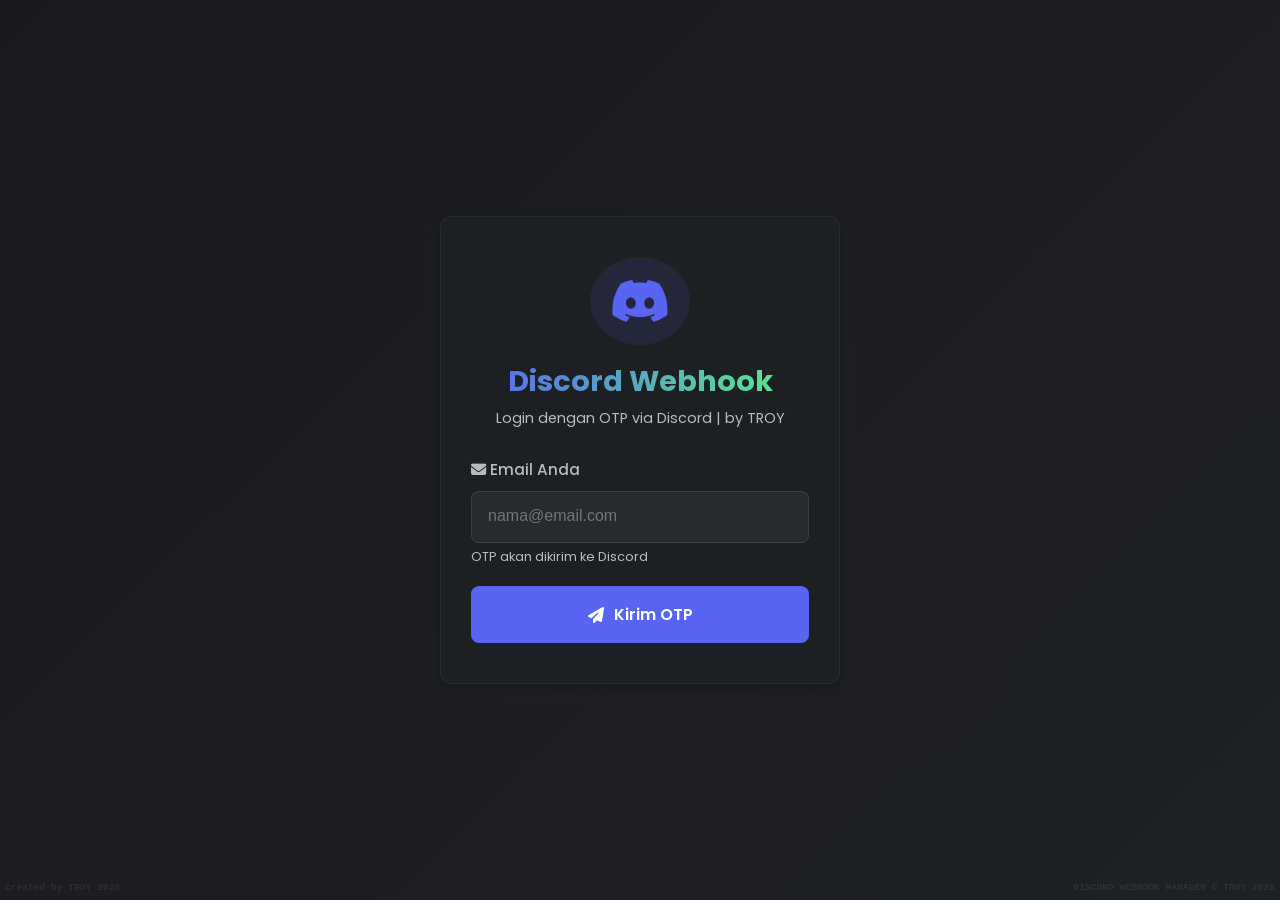
<file: deepseek_html_20260131_8cce4d.html>
<!DOCTYPE html>
<html lang="id">
<head>
    <meta charset="UTF-8">
    <meta name="viewport" content="width=device-width, initial-scale=1.0, maximum-scale=1.0, user-scalable=no">
    <title>Discord Webhook Manager | Spam & Auto Post</title>
    <link rel="stylesheet" href="https://cdnjs.cloudflare.com/ajax/libs/font-awesome/6.4.0/css/all.min.css">
    <link href="https://fonts.googleapis.com/css2?family=Poppins:wght@300;400;500;600;700&display=swap" rel="stylesheet">
    <link rel="stylesheet" href="style.css">
</head>
<body>
    <!-- Copyright Watermark -->
    <div class="copyright-watermark">DISCORD WEBHOOK MANAGER © TROY 2026</div>
    <div class="troy-signature">Created by TROY 2026</div>
    
    <!-- Login Screen -->
    <div class="login-screen" id="loginScreen">
        <div class="login-container">
            <div class="logo">
                <i class="fab fa-discord"></i>
                <h1>Discord Webhook</h1>
                <p>Login dengan OTP via Discord | by TROY</p>
            </div>
            
            <!-- Email Step -->
            <div id="emailStep">
                <div class="form-group">
                    <label for="userEmail">
                        <i class="fas fa-envelope"></i> Email Anda
                    </label>
                    <input type="email" id="userEmail" class="form-control" 
                           placeholder="nama@email.com" autocomplete="email">
                    <span class="helper-text">OTP akan dikirim ke Discord</span>
                </div>
                
                <button class="btn btn-primary" id="sendOTP">
                    <i class="fas fa-paper-plane"></i> Kirim OTP
                </button>
            </div>
            
            <!-- OTP Step -->
            <div id="otpStep" style="display: none;">
                <div class="form-group">
                    <label>
                        <i class="fas fa-shield-alt"></i> Masukkan Kode OTP
                    </label>
                    <p style="color: var(--light-gray); margin-bottom: 15px; font-size: 0.9rem;">
                        Kode OTP telah dikirim ke Discord. Silakan cek channel Discord Anda.
                    </p>
                </div>
                
                <div class="otp-container">
                    <input type="text" class="otp-input" maxlength="1" data-index="0" inputmode="numeric">
                    <input type="text" class="otp-input" maxlength="1" data-index="1" inputmode="numeric">
                    <input type="text" class="otp-input" maxlength="1" data-index="2" inputmode="numeric">
                    <input type="text" class="otp-input" maxlength="1" data-index="3" inputmode="numeric">
                    <input type="text" class="otp-input" maxlength="1" data-index="4" inputmode="numeric">
                    <input type="text" class="otp-input" maxlength="1" data-index="5" inputmode="numeric">
                </div>
                
                <div class="form-group" style="text-align: center;">
                    <p id="timer" style="color: var(--warning); margin: 15px 0; font-size: 0.9rem;">
                        OTP berlaku: <span id="countdown">300</span> detik
                    </p>
                </div>
                
                <button class="btn btn-success" id="verifyOTP">
                    <i class="fas fa-check"></i> Verifikasi OTP
                </button>
                
                <div style="display: flex; gap: 10px; margin-top: 10px;">
                    <button class="btn btn-secondary" id="resendOTP" style="flex: 1;">
                        <i class="fas fa-redo"></i> Ulangi
                    </button>
                    <button class="btn btn-danger" id="backToEmail" style="flex: 1;">
                        <i class="fas fa-arrow-left"></i> Kembali
                    </button>
                </div>
            </div>
            
            <!-- Loading -->
            <div class="loading" id="loginLoading">
                <div class="spinner"></div>
                <p>Memproses...</p>
            </div>
        </div>
    </div>
    
    <!-- Main Screen -->
    <div class="main-screen" id="mainScreen">
        <!-- Mobile Header -->
        <div class="mobile-header">
            <div class="user-info">
                <div class="user-avatar" id="userAvatar">
                    <i class="fas fa-user"></i>
                </div>
                <div class="user-details">
                    <h3 id="userEmailDisplay">Email User</h3>
                    <p><i class="fas fa-circle" style="color: var(--secondary); font-size: 0.6rem;"></i> Online | by TROY</p>
                </div>
            </div>
            <button class="btn btn-danger btn-small" id="logoutBtn">
                <i class="fas fa-sign-out-alt"></i>
            </button>
        </div>
        
        <!-- Mobile Navigation -->
        <div class="mobile-nav">
            <a href="#" class="nav-item active" data-tab="dashboard">
                <i class="fas fa-home"></i>
                <span>Dashboard</span>
            </a>
            <a href="#" class="nav-item" data-tab="webhooks">
                <i class="fas fa-link"></i>
                <span>Webhook</span>
            </a>
            <a href="#" class="nav-item" data-tab="send">
                <i class="fas fa-paper-plane"></i>
                <span>Kirim</span>
            </a>
            <a href="#" class="nav-item" data-tab="spam">
                <i class="fas fa-bullhorn"></i>
                <span>Spam</span>
            </a>
            <a href="#" class="nav-item" data-tab="history">
                <i class="fas fa-history"></i>
                <span>Riwayat</span>
            </a>
        </div>
        
        <!-- Tab Content -->
        <div class="tab-content">
            <!-- Dashboard Tab -->
            <div id="dashboard-tab" class="tab-pane active">
                <div class="card">
                    <div class="card-header">
                        <i class="fas fa-tachometer-alt"></i>
                        <h2>Dashboard</h2>
                    </div>
                    
                    <div style="text-align: center; margin-bottom: 20px;">
                        <p>Selamat datang di Discord Webhook Manager</p>
                        <p style="color: var(--light-gray); font-size: 0.9rem; margin-top: 10px;">
                            Versi 3.0 dengan fitur Spam & Auto Post
                        </p>
                    </div>
                    
                    <div class="quick-actions">
                        <button class="btn btn-primary" id="quickSend">
                            <i class="fas fa-bolt"></i> Kirim Cepat
                        </button>
                        <button class="btn btn-secondary" id="addWebhookBtn">
                            <i class="fas fa-plus"></i> Webhook Baru
                        </button>
                        <button class="btn btn-success" id="testConnection">
                            <i class="fas fa-wifi"></i> Test
                        </button>
                        <button class="btn btn-secondary" id="gotoSpam">
                            <i class="fas fa-bullhorn"></i> Spam Tool
                        </button>
                    </div>
                </div>
                
                <div class="card">
                    <div class="card-header">
                        <i class="fas fa-chart-line"></i>
                        <h2>Statistik Penggunaan</h2>
                    </div>
                    
                    <div style="display: grid; grid-template-columns: 1fr 1fr 1fr; gap: 15px; text-align: center;">
                        <div>
                            <div style="font-size: 1.8rem; font-weight: bold; color: var(--primary);" id="webhookCount">0</div>
                            <div style="font-size: 0.8rem; color: var(--light-gray);">Webhook</div>
                        </div>
                        <div>
                            <div style="font-size: 1.8rem; font-weight: bold; color: var(--secondary);" id="messageCount">0</div>
                            <div style="font-size: 0.8rem; color: var(--light-gray);">Pesan Terkirim</div>
                        </div>
                        <div>
                            <div style="font-size: 1.8rem; font-weight: bold; color: var(--warning);" id="spamCount">0</div>
                            <div style="font-size: 0.8rem; color: var(--light-gray);">Spam Session</div>
                        </div>
                    </div>
                </div>
            </div>
            
            <!-- Webhooks Tab -->
            <div id="webhooks-tab" class="tab-pane">
                <div class="card">
                    <div class="card-header">
                        <i class="fas fa-plus-circle"></i>
                        <h2>Webhook Baru</h2>
                    </div>
                    
                    <div class="form-group">
                        <label for="webhookUrl">
                            <i class="fas fa-link"></i> URL Webhook Discord
                        </label>
                        <input type="text" id="webhookUrl" class="form-control" 
                               placeholder="https://discord.com/api/webhooks/...">
                    </div>
                    
                    <div class="form-group">
                        <label for="webhookName">
                            <i class="fas fa-tag"></i> Nama Webhook
                        </label>
                        <input type="text" id="webhookName" class="form-control" 
                               placeholder="My Discord Bot">
                    </div>
                    
                    <div class="form-group">
                        <label for="botName">
                            <i class="fas fa-robot"></i> Nama Bot (Opsional)
                        </label>
                        <input type="text" id="botName" class="form-control" 
                               placeholder="Kosongkan untuk pakai default">
                        <span class="helper-text">Nama bot terpisah dari webhook</span>
                    </div>
                    
                    <button class="btn btn-primary" id="saveWebhook">
                        <i class="fas fa-save"></i> Simpan Webhook
                    </button>
                </div>
                
                <div class="card">
                    <div class="card-header">
                        <i class="fas fa-list"></i>
                        <h2>Webhook Tersimpan</h2>
                    </div>
                    
                    <div class="webhook-list" id="webhookList">
                        <!-- Webhook items will be added here -->
                    </div>
                </div>
            </div>
            
            <!-- Send Tab -->
            <div id="send-tab" class="tab-pane">
                <div class="card">
                    <div class="card-header">
                        <i class="fas fa-paper-plane"></i>
                        <h2>Kirim Pesan Tunggal</h2>
                    </div>
                    
                    <div class="form-group">
                        <label for="messageWebhook">Pilih Webhook</label>
                        <select id="messageWebhook" class="form-control">
                            <option value="">Pilih webhook...</option>
                        </select>
                    </div>
                    
                    <div class="form-group">
                        <label for="messageContent">
                            <i class="fas fa-comment-alt"></i> Konten Pesan
                        </label>
                        <textarea id="messageContent" class="form-control" 
                                  placeholder="Tulis pesan Anda di sini..." rows="5"></textarea>
                    </div>
                    
                    <div class="form-group">
                        <label for="customUsername">
                            <i class="fas fa-user-edit"></i> Nama Bot (Opsional)
                        </label>
                        <input type="text" id="customUsername" class="form-control" 
                               placeholder="Kosongkan untuk pakai default">
                    </div>
                    
                    <div class="button-group" style="display: flex; gap: 10px;">
                        <button class="btn btn-success" id="sendMessage" style="flex: 2;">
                            <i class="fas fa-paper-plane"></i> Kirim Sekarang
                        </button>
                        <button class="btn btn-secondary" id="clearMessage" style="flex: 1;">
                            <i class="fas fa-trash"></i> Bersihkan
                        </button>
                    </div>
                </div>
            </div>
            
            <!-- Spam Tab -->
            <div id="spam-tab" class="tab-pane">
                <!-- Webhook Selection for Spam -->
                <div class="card">
                    <div class="card-header">
                        <i class="fas fa-check-double"></i>
                        <h2>Pilih Webhook untuk Spam</h2>
                    </div>
                    
                    <div class="form-group">
                        <div class="selection-controls" style="display: flex; gap: 10px; margin-bottom: 15px;">
                            <button class="btn btn-secondary btn-small" id="selectAllSpam">
                                <i class="fas fa-check-square"></i> Pilih Semua
                            </button>
                            <button class="btn btn-secondary btn-small" id="deselectAllSpam">
                                <i class="fas fa-square"></i> Batalkan Semua
                            </button>
                        </div>
                        
                        <div class="spam-webhook-list" id="spamWebhookList" style="max-height: 200px; overflow-y: auto;">
                            <!-- Webhook checklist akan dimuat di sini -->
                        </div>
                        
                        <div style="margin-top: 15px; text-align: center;">
                            <p id="selectedCount" style="color: var(--light-gray);">
                                <i class="fas fa-link"></i> Terpilih: <span id="selectedWebhooksCount">0</span> webhook
                            </p>
                        </div>
                    </div>
                </div>
                
                <!-- Message Configuration -->
                <div class="card">
                    <div class="card-header">
                        <i class="fas fa-comment-alt"></i>
                        <h2>Konfigurasi Pesan</h2>
                    </div>
                    
                    <div class="form-group">
                        <label for="spamMessage">
                            <i class="fas fa-pen"></i> Pesan untuk Spam
                        </label>
                        <textarea id="spamMessage" class="form-control" 
                                  placeholder="Pesan yang akan dikirim ke semua webhook..." 
                                  rows="4"></textarea>
                    </div>
                    
                    <div class="form-group">
                        <label for="spamBotName">
                            <i class="fas fa-robot"></i> Nama Bot (Opsional)
                        </label>
                        <input type="text" id="spamBotName" class="form-control" 
                               placeholder="Kosongkan untuk pakai default masing-masing webhook">
                        <span class="helper-text">Jika kosong, akan pakai nama bot dari masing-masing webhook</span>
                    </div>
                </div>
                
                <!-- Delay Configuration -->
                <div class="card">
                    <div class="card-header">
                        <i class="fas fa-clock"></i>
                        <h2>Pengaturan Delay</h2>
                    </div>
                    
                    <!-- Delay Type Selection -->
                    <div class="delay-type-selector">
                        <div class="delay-option">
                            <input type="radio" id="delayFixed" name="delayType" value="fixed" checked>
                            <label for="delayFixed">
                                <i class="fas fa-stopwatch"></i>
                                <span>Fixed Delay</span>
                                <small>Delay tetap antara pengiriman</small>
                            </label>
                        </div>
                        
                        <div class="delay-option">
                            <input type="radio" id="delayRandom" name="delayType" value="random">
                            <label for="delayRandom">
                                <i class="fas fa-random"></i>
                                <span>Random Delay</span>
                                <small>Delay acak dalam range tertentu</small>
                            </label>
                        </div>
                        
                        <div class="delay-option">
                            <input type="radio" id="delayIncremental" name="delayType" value="incremental">
                            <label for="delayIncremental">
                                <i class="fas fa-chart-line"></i>
                                <span>Incremental Delay</span>
                                <small>Delay bertambah setiap pengiriman</small>
                            </label>
                        </div>
                    </div>
                    
                    <!-- Fixed Delay Settings -->
                    <div class="delay-settings" id="fixedDelaySettings">
                        <div class="form-group">
                            <label for="fixedDelayValue">
                                <i class="fas fa-hourglass-half"></i> Delay (milidetik)
                            </label>
                            <div class="range-container">
                                <input type="range" id="fixedDelayValue" min="200" max="10000" value="1000" step="100">
                                <div class="range-value">
                                    <span id="fixedDelayDisplay">1000</span> ms
                                </div>
                            </div>
                            <div class="range-labels">
                                <span>Cepat (200ms)</span>
                                <span>Normal (1000ms)</span>
                                <span>Lambat (10000ms)</span>
                            </div>
                            <small class="warning" id="rateLimitWarning" style="color: var(--warning); display: none;">
                                ⚠️ Delay di bawah 500ms mungkin kena rate limit
                            </small>
                        </div>
                    </div>
                    
                    <!-- Random Delay Settings -->
                    <div class="delay-settings" id="randomDelaySettings" style="display: none;">
                        <div class="form-group">
                            <label for="randomDelayMin">
                                <i class="fas fa-arrow-down"></i> Minimum Delay
                            </label>
                            <input type="number" id="randomDelayMin" class="form-control" value="500" min="200" max="5000">
                        </div>
                        
                        <div class="form-group">
                            <label for="randomDelayMax">
                                <i class="fas fa-arrow-up"></i> Maximum Delay
                            </label>
                            <input type="number" id="randomDelayMax" class="form-control" value="3000" min="500" max="10000">
                        </div>
                        
                        <div class="preview">
                            <p>Delay akan acak antara <span id="randomRangePreview">500-3000</span> ms</p>
                        </div>
                    </div>
                    
                    <!-- Incremental Delay Settings -->
                    <div class="delay-settings" id="incrementalDelaySettings" style="display: none;">
                        <div class="form-group">
                            <label for="incrementalStart">
                                <i class="fas fa-play"></i> Delay Awal
                            </label>
                            <input type="number" id="incrementalStart" class="form-control" value="500" min="200" max="5000">
                        </div>
                        
                        <div class="form-group">
                            <label for="incrementalStep">
                                <i class="fas fa-plus"></i> Kenaikan per Kirim
                            </label>
                            <input type="number" id="incrementalStep" class="form-control" value="100" min="0" max="1000">
                        </div>
                        
                        <div class="preview">
                            <p>Delay akan bertambah <span id="stepPreview">100</span> ms setiap pengiriman</p>
                        </div>
                    </div>
                    
                    <!-- Delay Preview -->
                    <div class="delay-preview">
                        <h4><i class="fas fa-eye"></i> Preview Timeline:</h4>
                        <div class="timeline-preview" id="timelinePreview">
                            <!-- Timeline akan digambar di sini -->
                        </div>
                        <div class="preview-stats">
                            <p><i class="fas fa-calculator"></i> Estimasi:</p>
                            <ul>
                                <li>Total webhook: <span id="previewTotal">0</span></li>
                                <li>Rata-rata delay: <span id="previewAvgDelay">0</span> ms</li>
                                <li>Total waktu: <span id="previewTotalTime">0</span> detik</li>
                                <li>Request/detik: <span id="previewRPS">0</span></li>
                            </ul>
                        </div>
                    </div>
                </div>
                
                <!-- Spam Controls -->
                <div class="card">
                    <div class="card-header">
                        <i class="fas fa-play-circle"></i>
                        <h2>Kontrol Spam</h2>
                    </div>
                    
                    <div class="spam-controls">
                        <!-- Progress Bar -->
                        <div class="progress-container">
                            <div class="progress-bar">
                                <div class="progress-fill" id="spamProgressFill"></div>
                            </div>
                            <div class="progress-text">
                                <span id="spamProgressText">0% (0/0)</span>
                                <span id="spamTimeRemaining">Estimasi: 0s</span>
                            </div>
                        </div>
                        
                        <!-- Control Buttons -->
                        <div class="control-buttons">
                            <button class="btn btn-success btn-lg" id="startSpam">
                                <i class="fas fa-play"></i> Mulai Spam
                            </button>
                            <button class="btn btn-warning btn-lg" id="pauseSpam" disabled>
                                <i class="fas fa-pause"></i> Jeda
                            </button>
                            <button class="btn btn-danger btn-lg" id="stopSpam" disabled>
                                <i class="fas fa-stop"></i> Berhenti
                            </button>
                        </div>
                        
                        <!-- Live Stats -->
                        <div class="live-stats">
                            <div class="stat-item">
                                <i class="fas fa-check-circle" style="color: var(--success);"></i>
                                <span>Berhasil:</span>
                                <strong id="statsSuccess">0</strong>
                            </div>
                            <div class="stat-item">
                                <i class="fas fa-times-circle" style="color: var(--danger);"></i>
                                <span>Gagal:</span>
                                <strong id="statsFailed">0</strong>
                            </div>
                            <div class="stat-item">
                                <i class="fas fa-clock" style="color: var(--warning);"></i>
                                <span>Delay:</span>
                                <strong id="statsCurrentDelay">0</strong> ms
                            </div>
                        </div>
                    </div>
                </div>
            </div>
            
            <!-- History Tab -->
            <div id="history-tab" class="tab-pane">
                <div class="card">
                    <div class="card-header">
                        <i class="fas fa-history"></i>
                        <h2>Riwayat Aktivitas</h2>
                    </div>
                    
                    <div class="log-header">
                        <h3>Log Pengiriman & Spam</h3>
                        <button class="btn btn-danger btn-small" id="clearLogs">
                            <i class="fas fa-trash"></i>
                        </button>
                    </div>
                    
                    <div class="log-content" id="logContent">
                        <div class="log-entry info">
                            [SISTEM] Silakan login untuk mulai menggunakan
                        </div>
                    </div>
                </div>
                
                <div class="card">
                    <div class="card-header">
                        <i class="fas fa-chart-pie"></i>
                        <h2>Statistik</h2>
                    </div>
                    
                    <div style="margin-top: 15px;">
                        <div style="display: flex; justify-content: space-between; margin-bottom: 10px;">
                            <span>Pengiriman hari ini:</span>
                            <span id="todayCount">0</span>
                        </div>
                        <div style="display: flex; justify-content: space-between; margin-bottom: 10px;">
                            <span>Total pengiriman:</span>
                            <span id="totalCount">0</span>
                        </div>
                        <div style="display: flex; justify-content: space-between; margin-bottom: 10px;">
                            <span>Spam session:</span>
                            <span id="spamSessionCount">0</span>
                        </div>
                        <div style="display: flex; justify-content: space-between;">
                            <span>Terakhir login:</span>
                            <span id="lastLogin">-</span>
                        </div>
                    </div>
                </div>
            </div>
        </div>
    </div>
    
    <!-- Loading Overlay -->
    <div class="loading" id="globalLoading">
        <div class="spinner"></div>
        <p>Memproses...</p>
    </div>
    
    <!-- Notification Container -->
    <div id="notificationContainer"></div>

    <!-- JavaScript Files -->
    <script src="script.js"></script>
    <script src="spam-manager.js"></script>
</body>
</html>
</file>
<file: style.css>
/* 
============================================
DISCORD WEBHOOK MANAGER - SPAM EDITION
Copyright © 2026 TROY
All Rights Reserved
============================================
*/

:root {
    --primary: #5865F2;
    --primary-dark: #4752C4;
    --secondary: #57F287;
    --dark: #1e2124;
    --darker: #18191c;
    --light: #f6f6f6;
    --gray: #4f545c;
    --light-gray: #b9bbbe;
    --danger: #ED4245;
    --warning: #FEE75C;
    --success: #3ba55d;
    --shadow: 0 4px 12px rgba(0, 0, 0, 0.2);
    --card-radius: 12px;
    --transition: all 0.3s ease;
}

* {
    margin: 0;
    padding: 0;
    box-sizing: border-box;
    -webkit-tap-highlight-color: transparent;
}

body {
    font-family: 'Poppins', sans-serif;
    background: linear-gradient(135deg, var(--darker) 0%, var(--dark) 100%);
    color: var(--light);
    line-height: 1.5;
    min-height: 100vh;
    overflow-x: hidden;
}

/* Copyright & Watermark */
.copyright-watermark {
    position: fixed;
    bottom: 5px;
    right: 5px;
    color: rgba(255, 255, 255, 0.08);
    font-size: 0.6rem;
    z-index: 9999;
    pointer-events: none;
    font-family: 'Courier New', monospace;
    font-weight: bold;
}

.troy-signature {
    position: fixed;
    bottom: 5px;
    left: 5px;
    color: rgba(255, 255, 255, 0.08);
    font-size: 0.6rem;
    font-family: 'Courier New', monospace;
    z-index: 9999;
    pointer-events: none;
    font-weight: bold;
}

/* Login Screen */
.login-screen {
    min-height: 100vh;
    display: flex;
    align-items: center;
    justify-content: center;
    padding: 20px;
}

.login-container {
    width: 100%;
    max-width: 400px;
    background: rgba(30, 33, 36, 0.95);
    backdrop-filter: blur(10px);
    border-radius: var(--card-radius);
    padding: 30px 20px;
    box-shadow: var(--shadow);
    border: 1px solid rgba(255, 255, 255, 0.05);
}

.logo {
    text-align: center;
    margin-bottom: 30px;
}

.logo i {
    font-size: 2.5rem;
    color: var(--primary);
    background: rgba(88, 101, 242, 0.1);
    padding: 15px;
    border-radius: 50%;
    margin-bottom: 15px;
}

.logo h1 {
    font-size: 1.5rem;
    font-weight: 700;
    background: linear-gradient(90deg, var(--primary), var(--secondary));
    -webkit-background-clip: text;
    background-clip: text;
    color: transparent;
    margin-bottom: 5px;
}

.logo p {
    font-size: 0.9rem;
    color: var(--light-gray);
}

/* Form Elements */
.form-group {
    margin-bottom: 20px;
}

.form-group label {
    display: block;
    margin-bottom: 8px;
    font-weight: 500;
    color: var(--light-gray);
    font-size: 0.95rem;
}

.form-control {
    width: 100%;
    padding: 16px;
    background: rgba(255, 255, 255, 0.05);
    border: 1px solid rgba(255, 255, 255, 0.1);
    border-radius: 8px;
    color: var(--light);
    font-size: 1rem;
    transition: var(--transition);
}

.form-control:focus {
    outline: none;
    border-color: var(--primary);
    box-shadow: 0 0 0 2px rgba(88, 101, 242, 0.2);
}

/* Buttons */
.btn {
    display: inline-flex;
    align-items: center;
    justify-content: center;
    gap: 10px;
    padding: 16px 24px;
    border: none;
    border-radius: 8px;
    font-size: 1rem;
    font-weight: 600;
    cursor: pointer;
    transition: var(--transition);
    font-family: 'Poppins', sans-serif;
    width: 100%;
    touch-action: manipulation;
}

.btn:active {
    transform: scale(0.98);
}

.btn-primary {
    background: var(--primary);
    color: white;
}

.btn-primary:hover {
    background: var(--primary-dark);
}

.btn-secondary {
    background: rgba(255, 255, 255, 0.1);
    color: white;
    border: 1px solid rgba(255, 255, 255, 0.2);
}

.btn-secondary:hover {
    background: rgba(255, 255, 255, 0.15);
}

.btn-success {
    background: var(--success);
    color: white;
}

.btn-success:hover {
    background: #2d8c4a;
}

.btn-danger {
    background: var(--danger);
    color: white;
}

.btn-danger:hover {
    background: #c03537;
}

.btn-warning {
    background: var(--warning);
    color: #000;
}

.btn-warning:hover {
    background: #e6d453;
}

.btn-small {
    padding: 10px 15px;
    font-size: 0.9rem;
    width: auto;
}

.btn-lg {
    padding: 18px 30px;
    font-size: 1.1rem;
}

/* OTP Input */
.otp-container {
    display: flex;
    justify-content: center;
    gap: 10px;
    margin: 20px 0;
}

.otp-input {
    width: 45px;
    height: 55px;
    text-align: center;
    font-size: 1.5rem;
    font-weight: bold;
    background: rgba(255, 255, 255, 0.05);
    border: 2px solid rgba(255, 255, 255, 0.1);
    border-radius: 8px;
    color: var(--light);
    transition: var(--transition);
}

.otp-input:focus {
    outline: none;
    border-color: var(--primary);
    box-shadow: 0 0 0 2px rgba(88, 101, 242, 0.2);
}

/* Main Screen */
.main-screen {
    display: none;
    min-height: 100vh;
    padding-bottom: 80px;
}

/* Mobile Header */
.mobile-header {
    position: sticky;
    top: 0;
    z-index: 100;
    background: rgba(30, 33, 36, 0.95);
    backdrop-filter: blur(10px);
    padding: 15px;
    border-bottom: 1px solid rgba(255, 255, 255, 0.1);
    display: flex;
    align-items: center;
    justify-content: space-between;
}

.user-info {
    display: flex;
    align-items: center;
    gap: 12px;
}

.user-avatar {
    width: 40px;
    height: 40px;
    border-radius: 50%;
    background: var(--primary);
    display: flex;
    align-items: center;
    justify-content: center;
    font-size: 1.2rem;
    font-weight: bold;
}

.user-details h3 {
    font-size: 1rem;
    margin-bottom: 3px;
}

.user-details p {
    font-size: 0.8rem;
    color: var(--light-gray);
}

/* Mobile Navigation */
.mobile-nav {
    position: fixed;
    bottom: 0;
    left: 0;
    width: 100%;
    background: rgba(30, 33, 36, 0.95);
    backdrop-filter: blur(10px);
    display: flex;
    justify-content: space-around;
    padding: 10px 0;
    border-top: 1px solid rgba(255, 255, 255, 0.1);
    z-index: 100;
}

.nav-item {
    display: flex;
    flex-direction: column;
    align-items: center;
    color: var(--light-gray);
    text-decoration: none;
    font-size: 0.7rem;
    padding: 8px;
    min-width: 70px;
    transition: var(--transition);
    border-radius: 8px;
}

.nav-item i {
    font-size: 1.2rem;
    margin-bottom: 4px;
}

.nav-item.active {
    color: var(--primary);
    background: rgba(88, 101, 242, 0.1);
}

.nav-item:hover {
    background: rgba(255, 255, 255, 0.05);
}

/* Tab Content */
.tab-content {
    padding: 15px;
}

.tab-pane {
    display: none;
}

.tab-pane.active {
    display: block;
    animation: fadeIn 0.3s ease;
}

@keyframes fadeIn {
    from { opacity: 0; }
    to { opacity: 1; }
}

/* Cards */
.card {
    background: rgba(30, 33, 36, 0.8);
    backdrop-filter: blur(10px);
    border-radius: var(--card-radius);
    padding: 20px;
    margin-bottom: 15px;
    border: 1px solid rgba(255, 255, 255, 0.05);
    box-shadow: var(--shadow);
}

.card-header {
    display: flex;
    align-items: center;
    gap: 12px;
    margin-bottom: 20px;
    padding-bottom: 15px;
    border-bottom: 1px solid rgba(255, 255, 255, 0.05);
}

.card-header i {
    font-size: 1.3rem;
    color: var(--primary);
    background: rgba(88, 101, 242, 0.1);
    padding: 10px;
    border-radius: 8px;
}

.card-header h2 {
    font-size: 1.2rem;
    font-weight: 600;
}

/* Webhook List */
.webhook-list {
    margin-top: 15px;
}

.webhook-item {
    display: flex;
    justify-content: space-between;
    align-items: center;
    padding: 15px;
    background: rgba(255, 255, 255, 0.03);
    border-radius: 8px;
    margin-bottom: 10px;
    border: 1px solid rgba(255, 255, 255, 0.05);
}

.webhook-info h4 {
    font-size: 1rem;
    margin-bottom: 5px;
    word-break: break-word;
}

.webhook-info p {
    font-size: 0.85rem;
    color: var(--light-gray);
    margin-bottom: 8px;
    word-break: break-all;
}

.webhook-actions {
    display: flex;
    gap: 10px;
}

/* Spam Webhook List */
.spam-webhook-list {
    max-height: 250px;
    overflow-y: auto;
    padding: 10px;
    background: rgba(0, 0, 0, 0.2);
    border-radius: 8px;
    margin-bottom: 15px;
}

.webhook-checkbox {
    display: flex;
    align-items: center;
    gap: 12px;
    padding: 12px;
    background: rgba(255, 255, 255, 0.03);
    border-radius: 6px;
    margin-bottom: 8px;
    cursor: pointer;
    transition: var(--transition);
    border: 1px solid transparent;
}

.webhook-checkbox:hover {
    background: rgba(255, 255, 255, 0.05);
    border-color: rgba(255, 255, 255, 0.1);
}

.webhook-checkbox.selected {
    background: rgba(88, 101, 242, 0.1);
    border-color: var(--primary);
}

.checkbox-input {
    width: 20px;
    height: 20px;
    border-radius: 4px;
    border: 2px solid var(--gray);
    background: transparent;
    display: flex;
    align-items: center;
    justify-content: center;
    cursor: pointer;
    transition: var(--transition);
}

.checkbox-input.checked {
    background: var(--primary);
    border-color: var(--primary);
}

.checkbox-input.checked::after {
    content: '✓';
    color: white;
    font-size: 0.8rem;
    font-weight: bold;
}

.webhook-checkbox-info {
    flex: 1;
}

.webhook-checkbox-info h5 {
    font-size: 0.95rem;
    margin-bottom: 3px;
}

.webhook-checkbox-info p {
    font-size: 0.8rem;
    color: var(--light-gray);
}

.selection-controls {
    display: flex;
    gap: 10px;
    margin-bottom: 15px;
}

/* Delay Configuration */
.delay-type-selector {
    display: grid;
    grid-template-columns: 1fr;
    gap: 10px;
    margin-bottom: 20px;
}

.delay-option {
    position: relative;
}

.delay-option input[type="radio"] {
    position: absolute;
    opacity: 0;
    width: 0;
    height: 0;
}

.delay-option label {
    display: flex;
    align-items: center;
    gap: 15px;
    padding: 15px;
    background: rgba(255, 255, 255, 0.03);
    border: 2px solid rgba(255, 255, 255, 0.1);
    border-radius: 8px;
    cursor: pointer;
    transition: var(--transition);
}

.delay-option label i {
    font-size: 1.2rem;
    color: var(--light-gray);
    width: 30px;
    text-align: center;
}

.delay-option label span {
    font-weight: 500;
    font-size: 1rem;
}

.delay-option label small {
    color: var(--light-gray);
    font-size: 0.85rem;
    margin-left: auto;
}

.delay-option input:checked + label {
    background: rgba(88, 101, 242, 0.1);
    border-color: var(--primary);
}

.delay-option input:checked + label i {
    color: var(--primary);
}

.delay-settings {
    padding: 20px;
    background: rgba(0, 0, 0, 0.2);
    border-radius: 8px;
    margin-bottom: 20px;
}

/* Range Slider */
.range-container {
    position: relative;
    margin: 25px 0;
}

input[type="range"] {
    width: 100%;
    height: 8px;
    -webkit-appearance: none;
    background: rgba(255, 255, 255, 0.1);
    border-radius: 4px;
    outline: none;
}

input[type="range"]::-webkit-slider-thumb {
    -webkit-appearance: none;
    width: 24px;
    height: 24px;
    border-radius: 50%;
    background: var(--primary);
    cursor: pointer;
    border: 3px solid var(--darker);
    box-shadow: 0 2px 6px rgba(0, 0, 0, 0.3);
}

input[type="range"]::-moz-range-thumb {
    width: 24px;
    height: 24px;
    border-radius: 50%;
    background: var(--primary);
    cursor: pointer;
    border: 3px solid var(--darker);
    box-shadow: 0 2px 6px rgba(0, 0, 0, 0.3);
}

.range-value {
    position: absolute;
    top: -30px;
    left: 50%;
    transform: translateX(-50%);
    background: var(--primary);
    color: white;
    padding: 5px 10px;
    border-radius: 4px;
    font-weight: bold;
    font-size: 0.9rem;
    min-width: 60px;
    text-align: center;
}

.range-labels {
    display: flex;
    justify-content: space-between;
    margin-top: 10px;
    color: var(--light-gray);
    font-size: 0.8rem;
}

/* Preview Sections */
.preview {
    padding: 15px;
    background: rgba(0, 0, 0, 0.3);
    border-radius: 8px;
    margin-top: 15px;
    text-align: center;
}

.delay-preview {
    margin-top: 25px;
    padding: 20px;
    background: rgba(0, 0, 0, 0.3);
    border-radius: 8px;
}

.timeline-preview {
    height: 60px;
    background: rgba(0, 0, 0, 0.4);
    border-radius: 8px;
    margin: 15px 0;
    position: relative;
    overflow: hidden;
}

.timeline-item {
    position: absolute;
    height: 40px;
    background: var(--primary);
    border-radius: 4px;
    top: 10px;
    transition: all 0.3s ease;
    display: flex;
    align-items: center;
    justify-content: center;
    color: white;
    font-size: 0.8rem;
    font-weight: bold;
}

.preview-stats {
    display: grid;
    grid-template-columns: 1fr 1fr;
    gap: 15px;
    margin-top: 15px;
}

.preview-stats ul {
    list-style: none;
}

.preview-stats li {
    margin-bottom: 8px;
    font-size: 0.9rem;
    display: flex;
    justify-content: space-between;
}

.preview-stats li span {
    color: var(--light-gray);
}

/* Progress Bar */
.progress-container {
    margin: 20px 0;
}

.progress-bar {
    height: 12px;
    background: rgba(255, 255, 255, 0.1);
    border-radius: 6px;
    overflow: hidden;
    margin-bottom: 8px;
}

.progress-fill {
    height: 100%;
    background: linear-gradient(90deg, var(--primary), var(--secondary));
    border-radius: 6px;
    width: 0%;
    transition: width 0.3s ease;
}

.progress-text {
    display: flex;
    justify-content: space-between;
    font-size: 0.9rem;
    color: var(--light-gray);
}

/* Spam Controls */
.control-buttons {
    display: flex;
    gap: 15px;
    margin: 20px 0;
}

.live-stats {
    display: grid;
    grid-template-columns: repeat(3, 1fr);
    gap: 15px;
    margin-top: 20px;
    padding: 15px;
    background: rgba(0, 0, 0, 0.3);
    border-radius: 8px;
}

.stat-item {
    display: flex;
    flex-direction: column;
    align-items: center;
    text-align: center;
}

.stat-item i {
    font-size: 1.5rem;
    margin-bottom: 8px;
}

.stat-item span {
    font-size: 0.85rem;
    color: var(--light-gray);
    margin-bottom: 5px;
}

.stat-item strong {
    font-size: 1.2rem;
}

/* Log Panel */
.log-panel {
    margin-top: 20px;
}

.log-header {
    display: flex;
    justify-content: space-between;
    align-items: center;
    margin-bottom: 12px;
}

.log-header h3 {
    font-size: 1.1rem;
}

.log-content {
    background: rgba(0, 0, 0, 0.3);
    border-radius: 8px;
    padding: 15px;
    font-family: monospace;
    font-size: 0.85rem;
    max-height: 200px;
    overflow-y: auto;
    -webkit-overflow-scrolling: touch;
}

.log-entry {
    padding: 8px 0;
    border-bottom: 1px solid rgba(255, 255, 255, 0.05);
    font-size: 0.8rem;
    line-height: 1.4;
}

.log-entry.success {
    color: var(--secondary);
}

.log-entry.error {
    color: var(--danger);
}

.log-entry.info {
    color: var(--warning);
}

.log-entry.spam {
    color: var(--primary);
}

/* Notification */
#notificationContainer {
    position: fixed;
    top: 20px;
    right: 20px;
    z-index: 9999;
}

.notification {
    background: var(--success);
    color: white;
    padding: 15px 25px;
    border-radius: 8px;
    margin-bottom: 10px;
    box-shadow: var(--shadow);
    display: flex;
    align-items: center;
    justify-content: space-between;
    gap: 15px;
    animation: slideIn 0.3s ease;
    max-width: 400px;
}

.notification.error {
    background: var(--danger);
}

.notification.info {
    background: var(--primary);
}

.notification.warning {
    background: var(--warning);
    color: #000;
}

@keyframes slideIn {
    from {
        transform: translateX(100%);
        opacity: 0;
    }
    to {
        transform: translateX(0);
        opacity: 1;
    }
}

/* Loading */
.loading {
    display: none;
    text-align: center;
    padding: 30px;
}

.loading.active {
    display: block;
}

.spinner {
    border: 3px solid rgba(255, 255, 255, 0.1);
    border-radius: 50%;
    border-top: 3px solid var(--primary);
    width: 30px;
    height: 30px;
    animation: spin 1s linear infinite;
    margin: 0 auto 15px;
}

@keyframes spin {
    0% { transform: rotate(0deg); }
    100% { transform: rotate(360deg); }
}

/* Helper Text */
.helper-text {
    font-size: 0.8rem;
    color: var(--light-gray);
    margin-top: 5px;
    display: block;
}

.warning {
    color: var(--warning) !important;
    font-weight: 500;
}

/* Quick Actions */
.quick-actions {
    display: grid;
    grid-template-columns: 1fr 1fr;
    gap: 10px;
    margin-top: 15px;
}

/* Textarea */
textarea.form-control {
    min-height: 120px;
    resize: vertical;
    font-family: inherit;
}

/* Select */
select.form-control {
    appearance: none;
    background-image: url("data:image/svg+xml,%3Csvg xmlns='http://www.w3.org/2000/svg' width='16' height='16' fill='%23b9bbbe' viewBox='0 0 16 16'%3E%3Cpath d='M7.247 11.14 2.451 5.658C1.885 5.013 2.345 4 3.204 4h9.592a1 1 0 0 1 .753 1.659l-4.796 5.48a1 1 0 0 1-1.506 0z'/%3E%3C/svg%3E");
    background-repeat: no-repeat;
    background-position: right 15px center;
    background-size: 16px;
    padding-right: 40px;
}

/* Scrollbar Styling */
::-webkit-scrollbar {
    width: 8px;
    height: 8px;
}

::-webkit-scrollbar-track {
    background: rgba(255, 255, 255, 0.05);
    border-radius: 4px;
}

::-webkit-scrollbar-thumb {
    background: var(--gray);
    border-radius: 4px;
}

::-webkit-scrollbar-thumb:hover {
    background: var(--primary);
}

/* Responsive */
@media (min-width: 768px) {
    .login-container {
        padding: 40px 30px;
    }
    
    .logo i {
        font-size: 3rem;
        padding: 20px;
    }
    
    .logo h1 {
        font-size: 1.8rem;
    }
    
    .mobile-nav {
        max-width: 500px;
        left: 50%;
        transform: translateX(-50%);
        border-radius: var(--card-radius) var(--card-radius) 0 0;
        bottom: 20px;
    }
    
    .delay-type-selector {
        grid-template-columns: repeat(3, 1fr);
    }
    
    .quick-actions {
        grid-template-columns: repeat(4, 1fr);
    }
    
    .preview-stats {
        grid-template-columns: repeat(4, 1fr);
    }
}

/* Animation for checkbox */
@keyframes pulse {
    0% { transform: scale(1); }
    50% { transform: scale(1.1); }
    100% { transform: scale(1); }
}

.pulse {
    animation: pulse 0.3s ease;
}

/* Selection Count */
#selectedCount {
    font-size: 0.9rem;
    padding: 10px;
    background: rgba(0, 0, 0, 0.3);
    border-radius: 8px;
    margin-top: 15px;
}

#selectedCount i {
    color: var(--primary);
    margin-right: 5px;
}
</file>
